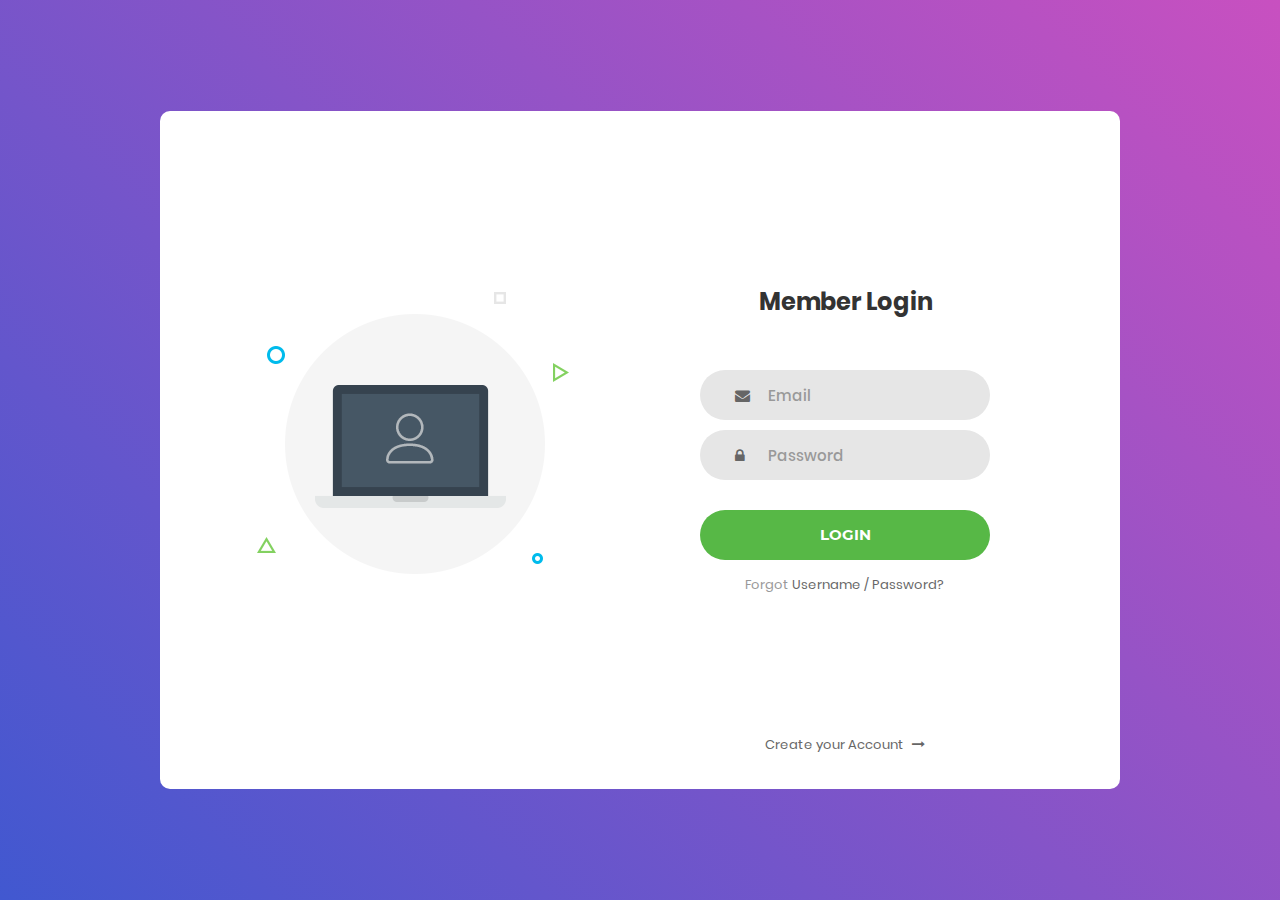
<file: loginform/index.html>
<!DOCTYPE html>
<html lang="en">
<head>
	<title>Login V1</title>
	<meta charset="UTF-8">
	<meta name="viewport" content="width=device-width, initial-scale=1">
	
	<link rel="icon" type="image/png" href="images/icons/favicon.ico"/>

	<link rel="stylesheet" type="text/css" href="vendor/bootstrap/css/bootstrap.min.css">

	<link rel="stylesheet" type="text/css" href="fonts/font-awesome-4.7.0/css/font-awesome.min.css">

	<link rel="stylesheet" type="text/css" href="vendor/animate/animate.css">

	<link rel="stylesheet" type="text/css" href="vendor/css-hamburgers/hamburgers.min.css">

	<link rel="stylesheet" type="text/css" href="vendor/select2/select2.min.css">

	<link rel="stylesheet" type="text/css" href="css/util.css">
	<link rel="stylesheet" type="text/css" href="css/main.css">
</head>
<body>
	
	<div class="limiter">
		<div class="container-login100">
			<div class="wrap-login100">
				<div class="login100-pic js-tilt" data-tilt>
					<img src="images/img-01.png" alt="IMG">
				</div>

				<form class="login100-form validate-form">
					<span class="login100-form-title">
						Member Login
					</span>

					<div class="wrap-input100 validate-input" data-validate = "Valid email is required: ex@abc.xyz">
						<input class="input100" type="text" name="email" placeholder="Email">
						<!-- <span class="focus-input100"></span> -->
						<span class="symbol-input100">
							<i class="fa fa-envelope" aria-hidden="true"></i>
						</span>
					</div>

					<div class="wrap-input100 validate-input" data-validate = "Password is required">
						<input class="input100" type="password" name="pass" placeholder="Password">
						<!-- <span class="focus-input100"></span> -->
						<span class="symbol-input100">
							<i class="fa fa-lock" aria-hidden="true"></i>
						</span>
					</div>
					
					<div class="container-login100-form-btn">
						<button class="login100-form-btn">
							Login
						</button>
					</div>

					<div class="text-center p-t-12">
						<span class="txt1">
							Forgot
						</span>
						<a class="txt2" href="#">
							Username / Password?
						</a>
					</div>

					<div class="text-center p-t-136">
						<a class="txt2" href="#">
							Create your Account
							<i class="fa fa-long-arrow-right m-l-5" aria-hidden="true"></i>
						</a>
					</div>
				</form>
			</div>
		</div>
	</div>
	
	

	
	
	<script src="vendor/jquery/jquery-3.2.1.min.js"></script>

	<script src="vendor/bootstrap/js/popper.js"></script>
	<script src="vendor/bootstrap/js/bootstrap.min.js"></script>

	<script src="vendor/select2/select2.min.js"></script>

	<script src="vendor/tilt/tilt.jquery.min.js"></script>
	<script >
		$('.js-tilt').tilt({
			scale: 1.1
		})
	</script>

	<script src="js/main.js"></script>

</body>
</html>
</file>
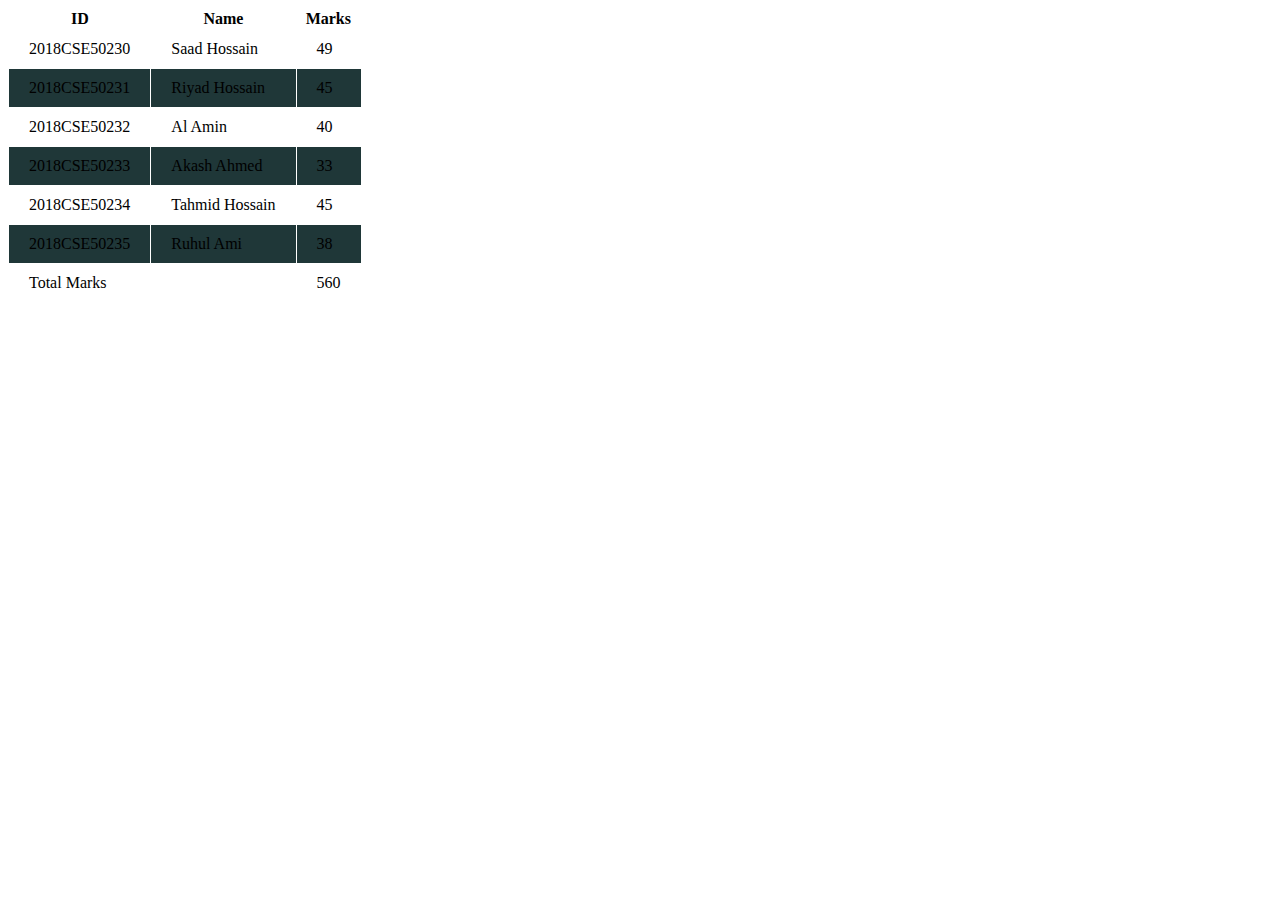
<file: practice/index.html>
<!DOCTYPE html>
<html>
<head>
    <meta charset="UTF-8">
    <title>This is Tonu's 3rd Class</title>

    <style>
        table, td, tr{
            border:solid 1px #fff;
            border-collapse: collapse;
            padding:10px 20px;
        }
        tr:nth-child(even){
            background-color:#1F3738;
        }
    </style>
</head>
<body>
    <table>
        <thead>
            <tr>
                <th>ID</th>
                <th>Name</th>
                <th>Marks</th>
            </tr>
        </thead>
        <tr>
            <td>2018CSE50230</td>
            <td>Saad Hossain</td>
            <td>49</td>
        </tr>
        <tr>
            <td>2018CSE50231</td>
            <td>Riyad Hossain</td>
            <td>45</td>
        </tr>
        <tr>
            <td>2018CSE50232</td>
            <td>Al Amin</td>
            <td>40</td>
        </tr>
        <tr>
            <td>2018CSE50233</td>
            <td>Akash Ahmed</td>
            <td>33</td>
        </tr>
        <tr>
            <td>2018CSE50234</td>
            <td>Tahmid Hossain</td>
            <td>45</td>
        </tr>
        <tr>
            <td>2018CSE50235</td>
            <td>Ruhul Ami</td>
            <td>38</td>
        </tr>
        <tfoot>
            <tr>
                <td colspan="2">Total Marks</td>
                <td>560</td>
            </tr>
        </tfoot>

    </table>




<!-------
<p>Lorem ipsum dolor sit amet consectetur adipisicing elit. Dicta, voluptate. <del color="red">Autem molestias atque ipsam assumenda excepturi quasi</del>, <mark>beatae itaque, quisquam corporis </mark> consequatur libero porro ipsum sapiente architecto vel voluptate?</p><br>

<marquee>We Love Jisoo, I am Tonu.. My Pyara Husband Saad Hossain agreed to take adopt Jisoo.Lorem ipsum dolor sit amet consectetur adipisicing elit. Dicta, voluptate.</marquee>



<h1>I got a New Cat</h1>
<p>We Adopt a new pet which is cat. We Decided to call her <abbr title="A Name from Black Pink"><strong>'Jisoo'</strong></abbr>.</p>
<a href="https://www.britannica.com/animal/cat" target="_blank"><img src="img/jisoo.jpg" height="400" width="800" alt="Jisoo Sleeping"/></a><br><br>

<a href="https://www.britannica.com/animal/cat"><button>Open the Page</button></a>

----->


</body>
</html>
</file>
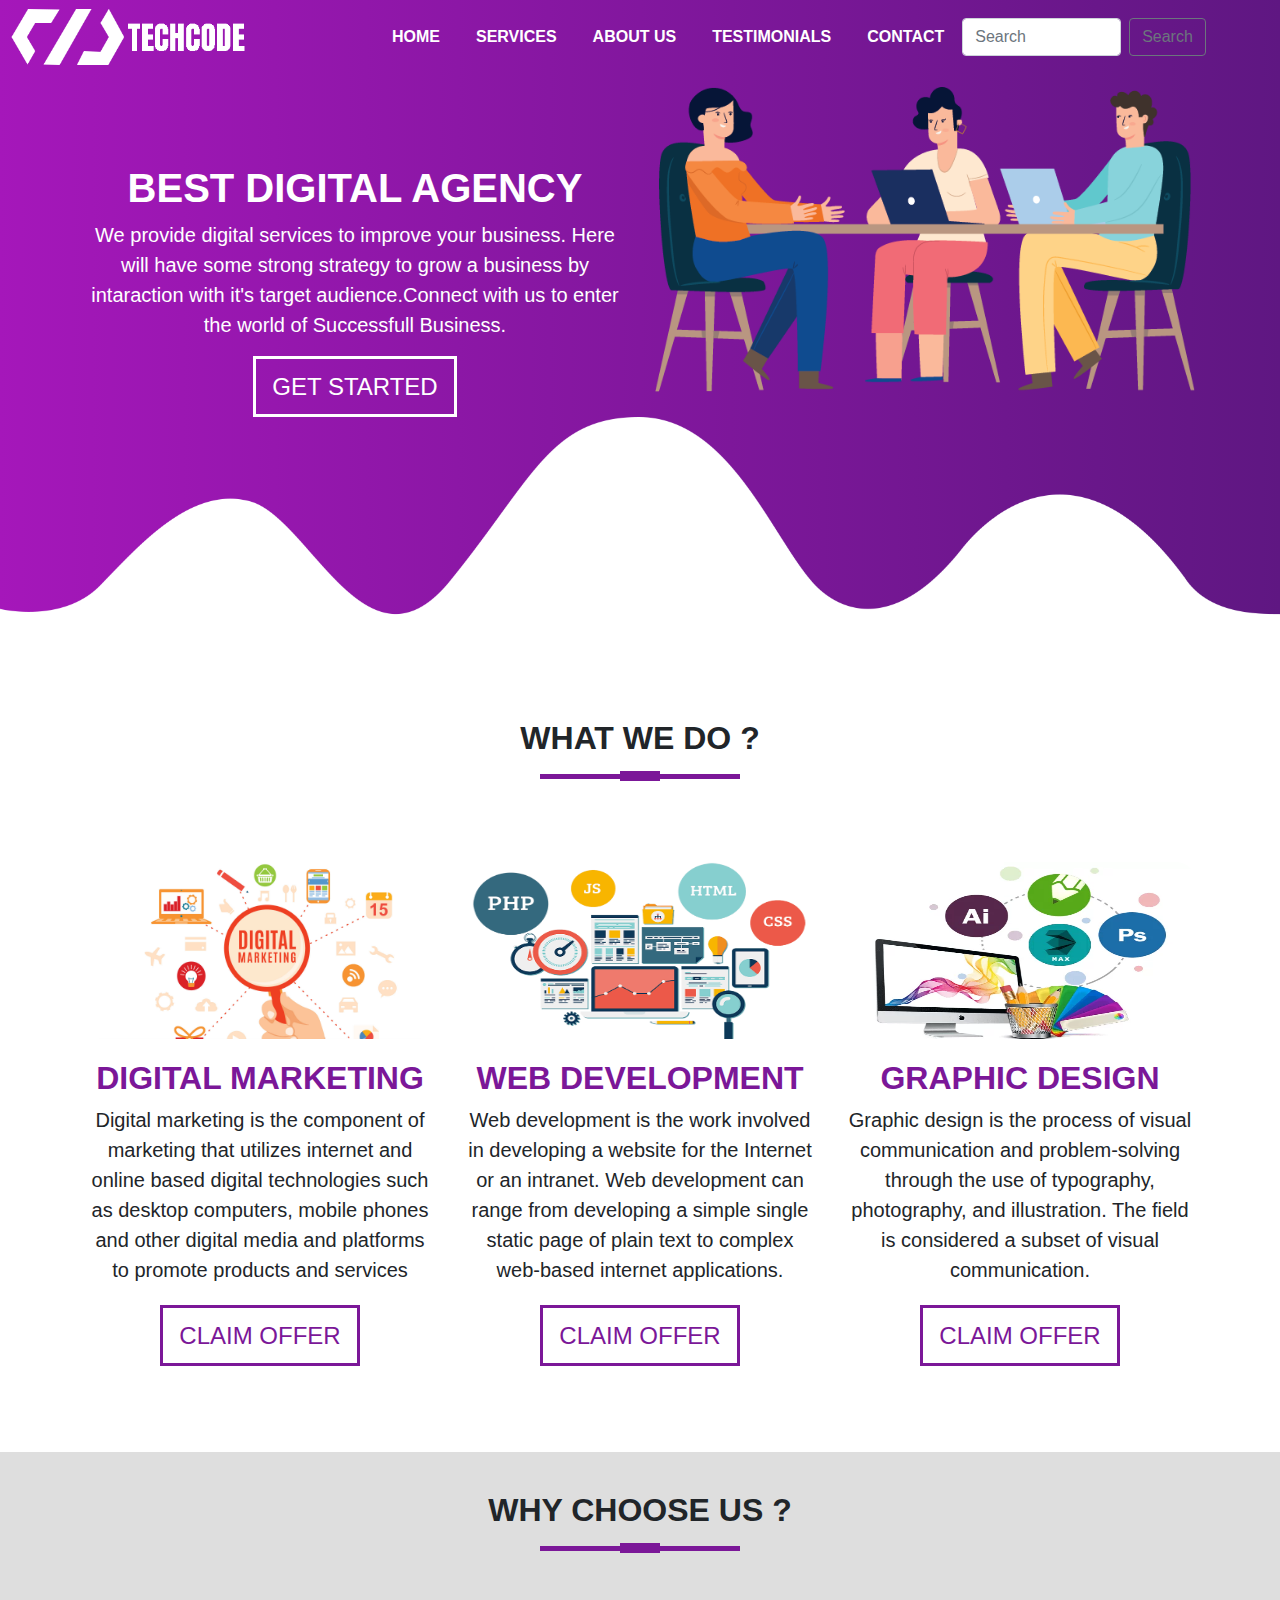
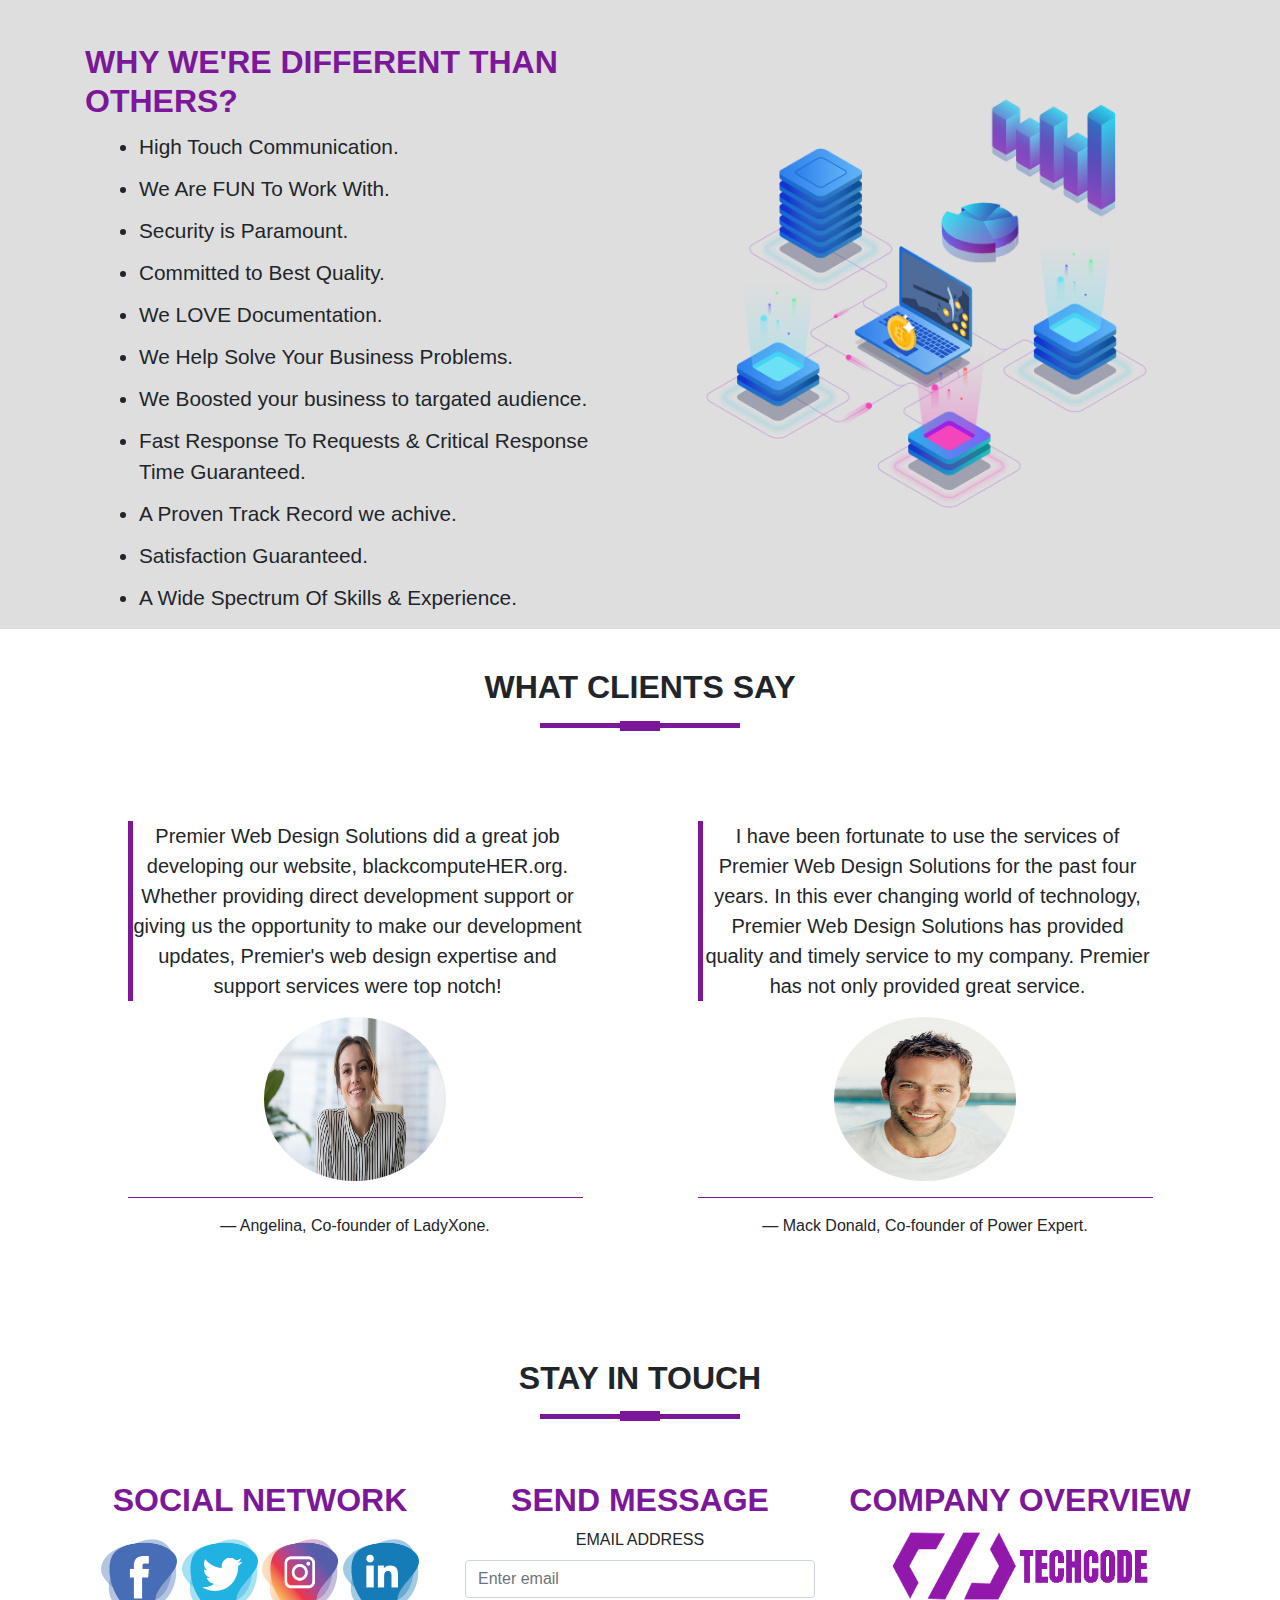
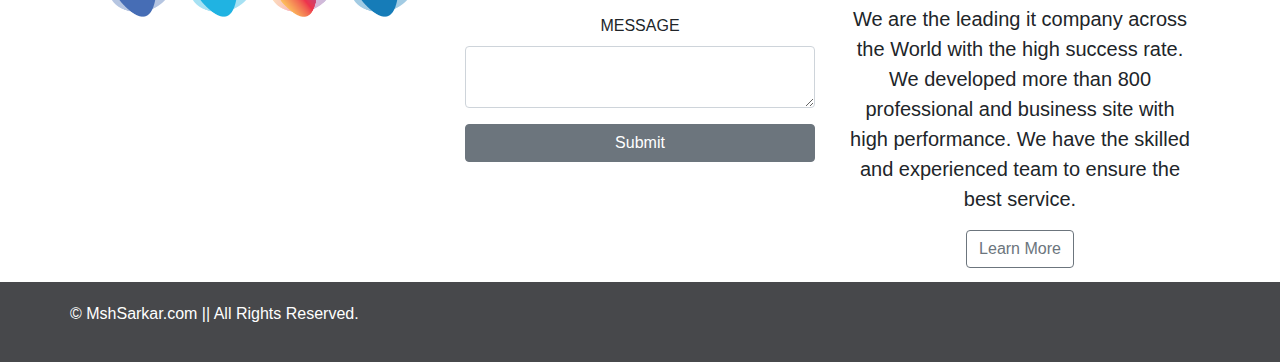
<file: Practice/#1 Agency/TechCode/index.html>
<!DOCTYPE html>
<html lang="en">
<head>
    <meta charset="UTF-8">
    <title>TechCode Your Digital Marketing Manager.</title>
    <meta name="viewport" content="width=device-width" initial-scale=1>
    <link rel="stylesheet" href="css/bootstrap.min.css">
    <link rel="stylesheet" href="css/style.css">
</head>
<body>
<!--------------Start Navbar------------->
<div class="container">
    <div class="row">
        <nav class="navbar navbar-expand-md navbar-light fixed-top">
            <a class="navbar-brand" href="#"><img src="img/logo.png" alt="brand-logo" class="nav-logo"></a>
            <button class="navbar-toggler" type="button" data-toggle="collapse" data-target="#navbarSupportedContent" aria-controls="navbarSupportedContent" aria-expanded="false" aria-label="Toggle navigation">
                <span class="fas fa-bars"></span>
            </button>

            <div class="collapse navbar-collapse" id="navbarSupportedContent">
                <ul class="navbar-nav ml-auto">
                    <li class="nav-item">
                        <a class="nav-link" href="#">Home <span class="sr-only">(current)</span></a>
                    </li>
                    <li class="nav-item">
                        <a class="nav-link" href="#">Services</a>
                    </li>
                    <li class="nav-item">
                        <a class="nav-link" href="#">About Us</a>
                    </li>
                    <li class="nav-item">
                        <a class="nav-link" href="#">Testimonials</a>
                    </li>
                    <li class="nav-item">
                        <a class="nav-link" href="#">Contact</a>
                    </li>
                </ul>
                <form class="form-inline my-2 my-lg-0">
                    <input class="form-control mr-sm-2" type="search" placeholder="Search" aria-label="Search">
                    <button class="btn btn-outline-secondary my-2 my-sm-0" type="submit">Search</button>
                </form>
            </div>
        </nav>
    </div>
</div>
<!-----------------End Navbar------------------>
      
<!------------------Start Banner Section---------->  
<div id="banner-secton">
    <div class="container">
        <div class="row">
            <div class="col-md-6 text-center banner-left">
                <h1>Best Digital Agency</h1>
                <p class="lead">We provide digital services to improve your business. Here will have some strong strategy to grow a business by intaraction with it's target audience.Connect with us to enter the world of Successfull Business.</p>
                <a href="" class="btn btn-outline-secondary btn-lg">Get Started</a>
            </div>
            <div class="col-md-6 banner_right">
                <img src="img/team.png" alt="" class="img-fluid">
            </div>
        </div>
        <!---------- Wave image------------>
    </div>
    <img src="img/wave01.png" alt="wave-img-bg" class="wave-img">
</div>
<!------------------End Banner Section---------->    
       
<!------------------------ Start Services--------------------->

<div id="services">
    <div class="container text-center">
        <div class="row text-center">
            <h2 class="tittle">What we Do ?</h1>
        </div>
        <div class="row">
            <div class="col-md-4 text-center services">
                <img src="img/digital-marketing.jpg" alt="" class="img-fluid">
                <h3>Digital Marketing</h1>
                <p class="lead">
                    Digital marketing is the component of marketing that utilizes internet and online based digital technologies such as desktop computers, mobile phones and other digital media and platforms to promote products and services
                </p>
                <a href="#" class="btn btn-outline-secondary btn-lg">Claim Offer</a>
            </div>
            
            <div class="col-md-4 text-center services">
                <img src="img/webdevelopment.png" alt="" class="img-fluid">
                <h3>Web Development</h1>
                <p class="lead">
                    Web development is the work involved in developing a website for the Internet or an intranet. Web development can range from developing a simple single static page of plain text to complex web-based internet applications.
                </p>
                <a href="#" class="btn btn-outline-secondary btn-lg">Claim Offer</a>
            </div>
            
            <div class="col-md-4 text-center services">
                <img src="img/graphic.jpg" alt="" class="img-fluid">
                <h3>Graphic Design</h1>
                <p class="lead">
                    Graphic design is the process of visual communication and problem-solving through the use of typography, photography, and illustration. The field is considered a subset of visual communication.
                </p>
                <a href="#" class="btn btn-outline-secondary btn-lg">Claim Offer</a>
            </div>
        </div>
    </div>
</div>        
<!------------------------ End Services--------------------->
 
<!-----------------------Start About Us Section----------------------------->   <div id="aboutus">
    <div class="container">
        <div class="row text-center">
           <h2 class="tittle">why choose us ?</h1>
            
        </div>
        <div class="row">
            <div class="col-md-6 aboutus-left">
                <h3>Why We're Different Than others?</h3>
                <ul>
                    <li>High Touch Communication.</li>
                    <li>We Are FUN To Work With.</li>
                    <li>Security is Paramount.</li>
                    <li>Committed to Best Quality.</li>
                    <li>We LOVE Documentation.</li>
                    <li>We Help Solve Your Business Problems.</li>
                    <li>We Boosted your business to targated audience.</li>
                    <li>Fast Response To Requests & Critical Response Time Guaranteed.</li>
                    <li>A Proven Track Record we achive.</li>
                    <li>Satisfaction Guaranteed.</li>
                    <li>A Wide Spectrum Of Skills & Experience.</li>
                </ul>
            </div>
            <div class="col-md-6">
                <img src="img/network.png" alt="computer-network" class="img-fluid">
            </div>
        </div>
    </div>
</div>  
<!-----------------------End About Us Section-----------------------------> 

                                    
<!-----------------------start testimonials Section-------------------------->   <div id="testimonials">
    <div class="container">
        <div class="row text-center">
            <h2 class="tittle">What Clients Say</h2>
        </div>
        <div class="row justify-content-center">
          <div class="col-md-5 clients text-center">
              <p class="lead">
                  Premier Web Design Solutions did a great job developing our website, blackcomputeHER.org. Whether providing direct development support or giving us the opportunity to make our development updates, Premier's web design expertise and support services were top notch!
              </p>
              <img src="img/clients01.jpg" alt="clients-img" class="img-fluid">
              <hr class="clients-hr">
              &#8212; Angelina, Co-founder of  LadyXone.
          </div>
          
          <div class="col-md-5 clients text-center">
              <p class="lead">
                  I have been fortunate to use the services of Premier Web Design Solutions for the past four years. In this ever changing world of technology, Premier Web Design Solutions has provided quality and timely service to my company. Premier has not only provided great service.
              </p>
              <img src="img/clients02.jpg" alt="clients-img" class="img-fluid">
              <hr class="clients-hr">
              &#8212; Mack Donald, Co-founder of Power Expert.
          </div> 
          
        </div>
    </div>
</div>               
<!-----------------------End testimonial Section----------------------------->  
<!----------------------- Start Contact Section----------------------------->  
<div id="contact">
    <div class="container contact">
        <div class="row text-center">
            <h2 class="tittle"> Stay in Touch</h2>
        </div>
        <div class="row">
          <div class="col-md-4 text-center">
              <h3>Social Network</h3>
              <div class="row social_icon">
                  <ul>
                      <li><a href="#"><img src="img/fb.png" alt="social_fb"></a></li>
                      <li><a href="#"><img src="img/twitter.png" alt="social_twt"></a></li>
                      <li><a href="#"><img src="img/instagram.png" alt="social_insta"></a></li>
                      <li><a href="#"><img src="img/linkedin.png" alt="social_link"></a></li>
                  </ul>
              </div>
          </div>
          <div class="col-md-4 text-center">
              <h3>Send Message</h3>
              <form action="" method="post" enctype="multipart/form-data">
                  <div class="form-group">
                      <label for="exampleInputEmail1">Email address</label>
                      <input type="email" class="form-control form-block" id="exampleInputEmail1" aria-describedby="emailHelp" placeholder="Enter email">
                  </div>
                  <div class="form-group">
                      <label for="exampleFormControlTextarea1">Message</label>
                      <textarea class="form-control form-block" id="exampleFormControlTextarea1" rows="2"></textarea>
                  </div>
                  <button type="submit" class="btn btn-secondary btn-block">Submit</button>
              </form>
          </div> 
          
          <div class="col-md-4 text-center company">
              <h3 class="text-center">Company Overview</h3>
              <img src="img/logo%20purple.png" alt="footer_logo">
              <p class="lead">We are the leading it company across the World with the high success rate. We developed more than 800 professional and business site with high performance. We have the skilled and experienced team to ensure the best service.</p>
              <a href="#" class="btn btn-outline-secondary">Learn More</a>
          </div>
        </div>
    </div>
</div>

<!------------------- End Contact Section---------------------------> 

  
<!------------------- Start Footer Section--------------------------->  
<footer class="text-center">
    <div class="container">
        <div class="row text-center">
            <p class="text-center">&copy; MshSarkar.com || All Rights Reserved.</p>
        </div>
    </div>
</footer>

<!------------------- End Footer Section--------------------------->  
                 
             
                
                   
                      
<!-----------------Main Scripts-------------->

<script src="js/jquery.min.js"></script>

<script src="js/bootstrap.min.js"></script> 

<!------------------Font awesome script--------------------->                        
</body>
</html>
</file>
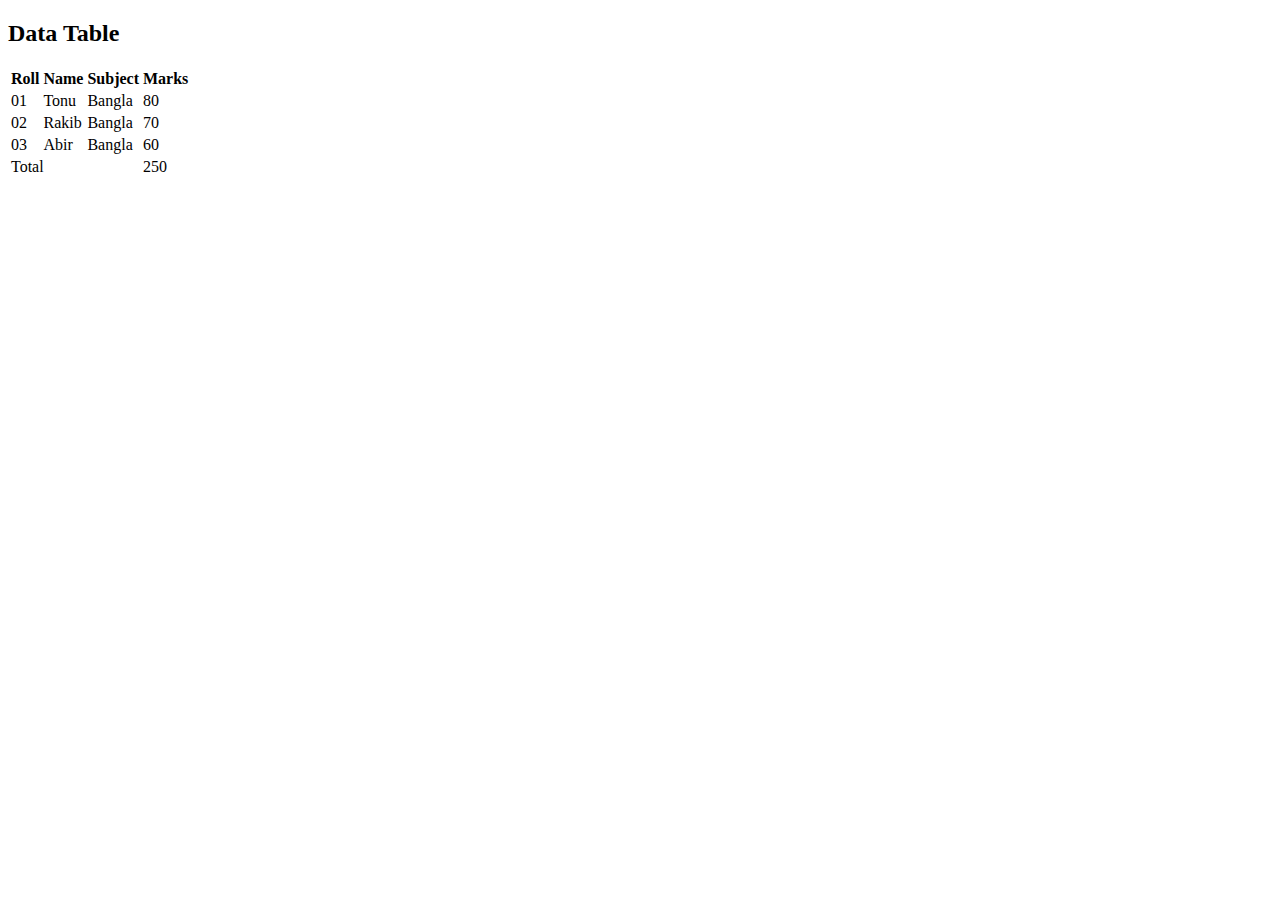
<file: practice/my table.html>
<!DOCTYPE html>
<html>
<head> 
    <meta charset="UTF-8">
    <title>My Table</title>
</head>
<body>
    <h2>Data Table</h2>
    <table>
        <thead>
            <tr>
                <th>Roll</th>
                <th>Name</th>
                <th>Subject</th>
                <th>Marks</th>

            </tr>
            </thead>
            <tr>
                <td>01</td>
                <td>Tonu</td>
                <td>Bangla</td>
                <td>80</td>
            </tr>
            <tr>
                <td>02</td>
                <td>Rakib</td>
                <td>Bangla</td>
                <td>70</td>
             </tr>
             <tr>
                <td>03</td>
                <td>Abir</td>
                <td>Bangla</td>
                <td>60</td>
             </tr>
             <tfoot>
                <tr>
                    <td colspan="3">Total</td>
                    <td>250</td>
                </tr>
             </tfoot>
    </table>



</body>


</html>
</file>
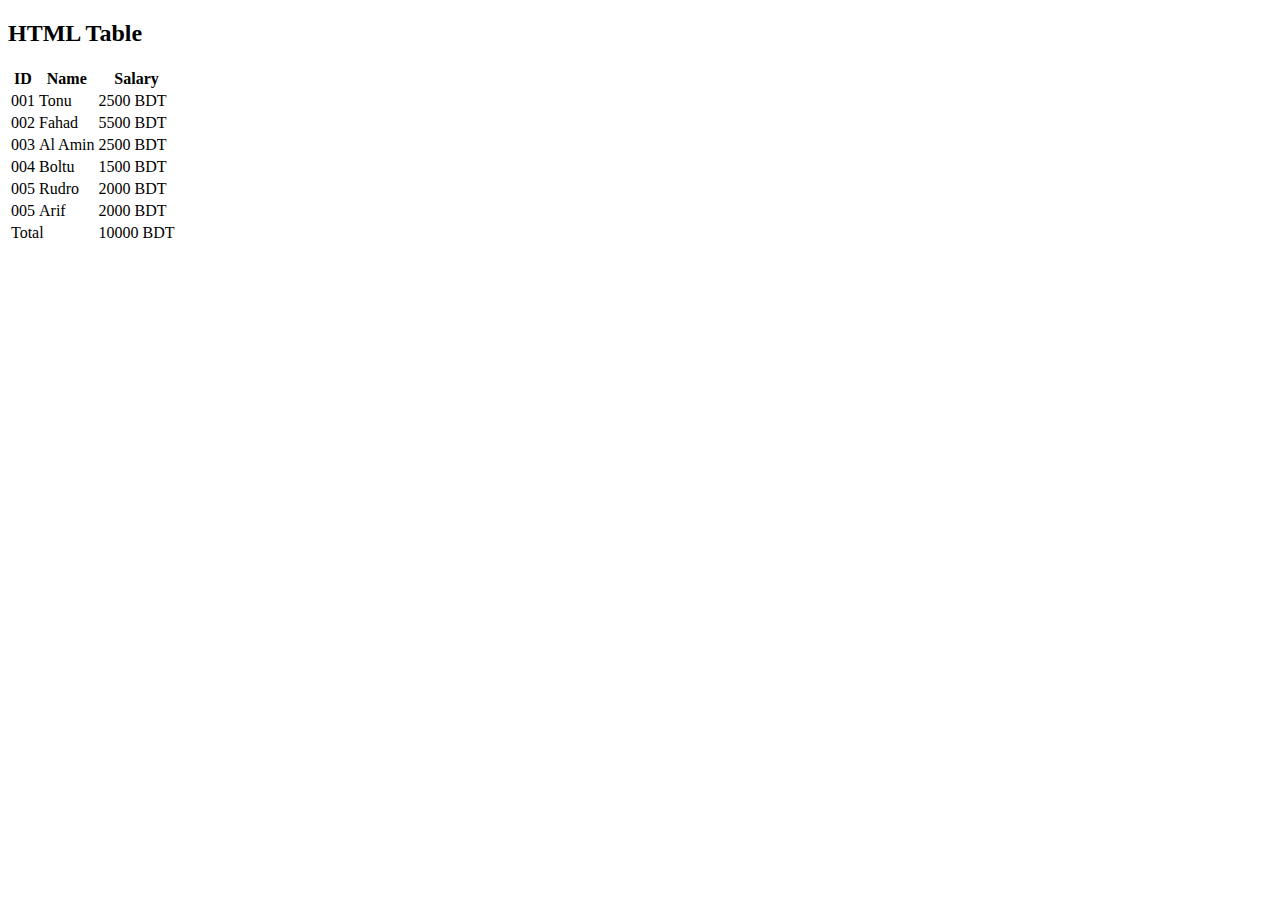
<file: practice/table.html>
<!DOCTYPE html>
<html lang="en-US">
<head>
    <meta charset="UTF-8">
    <title>Simple Table</title>
</head>
<body>
    <h2>HTML Table</h2>
    <table>
        <thead>
            <tr>
                <th>ID</th>
                <th>Name</th>
                <th>Salary</th>
            </tr>
        </thead>
        <tr>
            <td>001</td>
            <td>Tonu</td>
            <td>2500 BDT</td>
        </tr>
        <tr>
            <td>002</td>
            <td>Fahad</td>
            <td>5500 BDT</td>
        </tr>
        <tr>
            <td>003</td>
            <td>Al Amin</td>
            <td>2500 BDT</td>
        </tr>
        <tr>
            <td>004</td>
            <td>Boltu</td>
            <td>1500 BDT</td>
        </tr>
        <tr>
            <td>005</td>
            <td>Rudro</td>
            <td>2000 BDT</td>
        </tr>
        <tfoot>
            <tr>
                <td colspan="2">Total</td>
                <td>10000 BDT</td>
            </tr>
        </tfoot>
        <tr>
            <td>005</td>
            <td>Arif</td>
            <td>2000 BDT</td>
        </tr>
    </table>



</body>

</html>
</file>
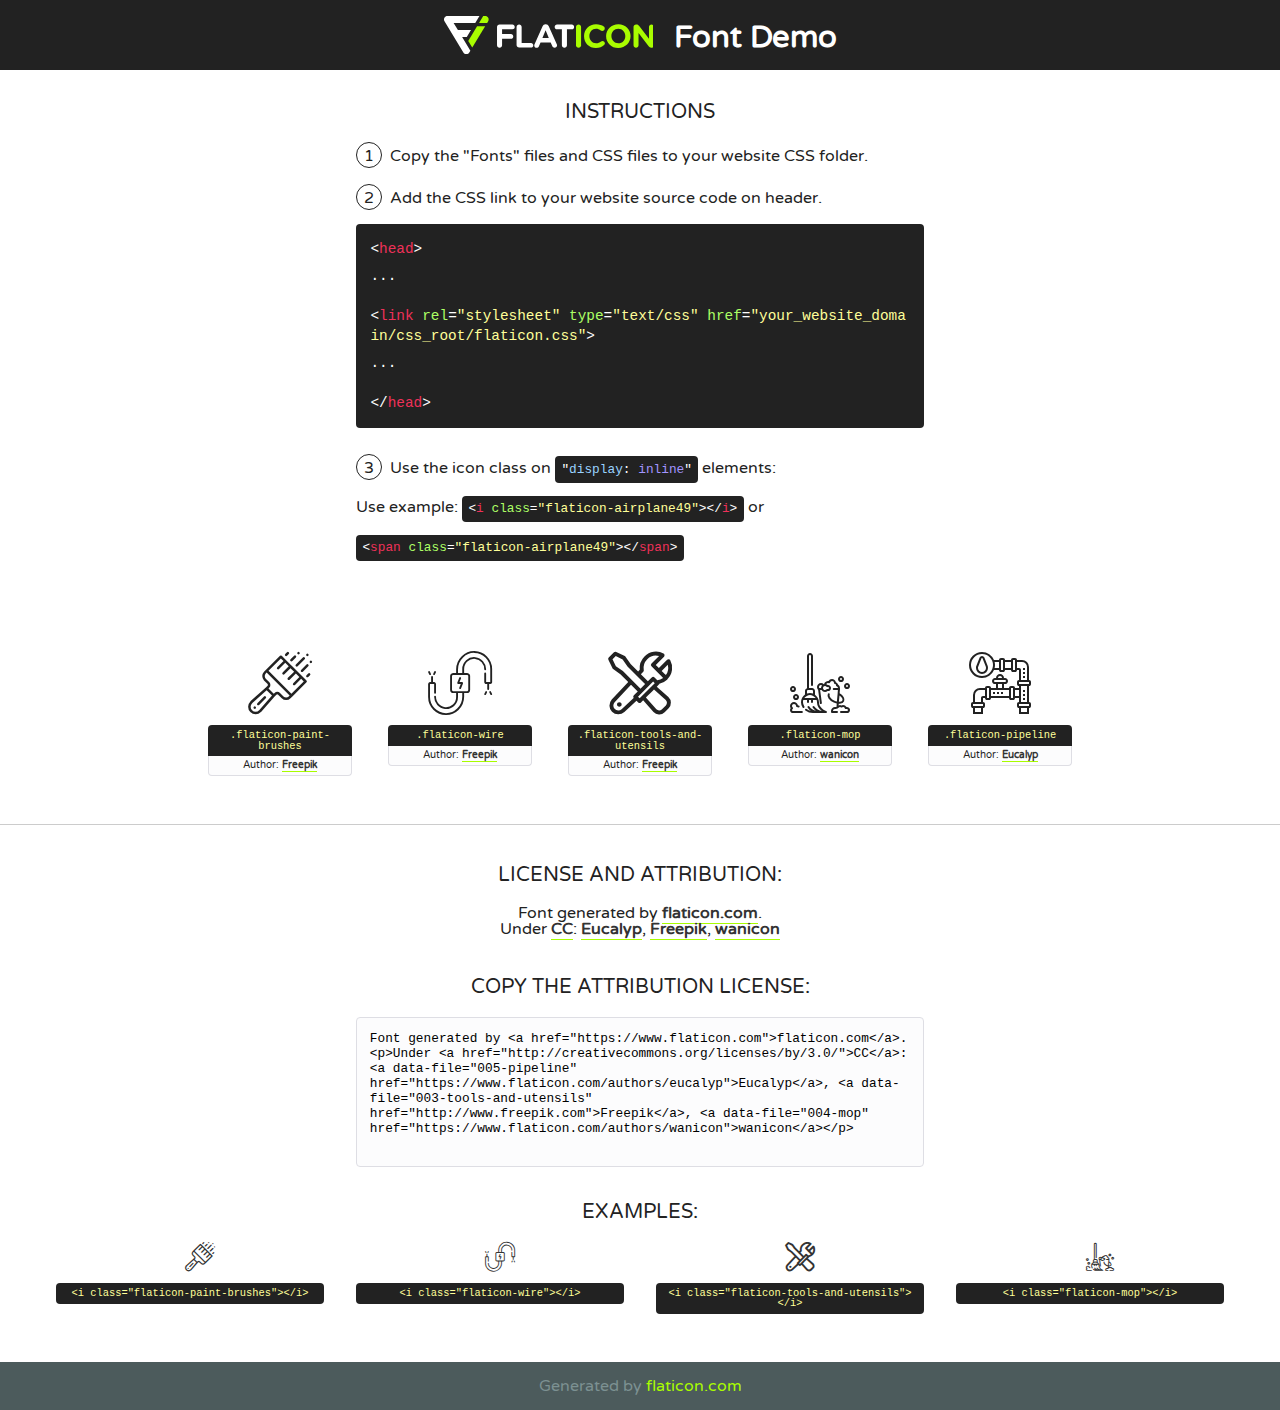
<file: Practice/#2 Business/fixit/icon/flaticon.html>
<!DOCTYPE html>
<!--
  Flaticon icon font: Flaticon
  Creation date: 01/11/2020 20:26
-->
<html>
<!DOCTYPE html>
<html>

<head>
    <title>Flaticon WebFont</title>
    <link href="http://fonts.googleapis.com/css?family=Varela+Round" rel="stylesheet" type="text/css" />
    <link rel="stylesheet" type="text/css" href="flaticon.css">
    <meta charset="UTF-8">
    <style>
    html, body, div, span, applet, object, iframe,
    h1, h2, h3, h4, h5, h6, p, blockquote, pre,
    a, abbr, acronym, address, big, cite, code,
    del, dfn, em, img, ins, kbd, q, s, samp,
    small, strike, strong, sub, sup, tt, var,
    b, u, i, center,
    dl, dt, dd, ol, ul, li,
    fieldset, form, label, legend,
    table, caption, tbody, tfoot, thead, tr, th, td,
    article, aside, canvas, details, embed, 
    figure, figcaption, footer, header, hgroup, 
    menu, nav, output, ruby, section, summary,
    time, mark, audio, video {
        margin: 0;
        padding: 0;
        border: 0;
        font-size: 100%;
        font: inherit;
        vertical-align: baseline;
    }
    /* HTML5 display-role reset for older browsers */
    article, aside, details, figcaption, figure, 
    footer, header, hgroup, menu, nav, section {
        display: block;
    }
    body {
        line-height: 1;
    }
    ol, ul {
        list-style: none;
    }
    blockquote, q {
        quotes: none;
    }
    blockquote:before, blockquote:after,
    q:before, q:after {
        content: '';
        content: none;
    }
    table {
        border-collapse: collapse;
        border-spacing: 0;
    }
    body {
        font-family: 'Varela Round', Helvetica, Arial, sans-serif;
        font-size: 16px;
        color: #222;
    }
    a {
        color: #333;
        border-bottom: 1px solid #a9fd00;
        font-weight: bold;
        text-decoration: none;
    }
    * {
        -moz-box-sizing: border-box;
        -webkit-box-sizing: border-box;
        box-sizing: border-box;
        margin: 0;
        padding: 0;
    }
    [class^="flaticon-"]:before, [class*=" flaticon-"]:before, [class^="flaticon-"]:after, [class*=" flaticon-"]:after {
        font-family: Flaticon;
        font-size: 30px;
        font-style: normal;
        margin-left: 20px;
        color: #333;
    }
    .wrapper {
        max-width: 600px;
        margin: auto;
        padding: 0 1em;
    }
    .title {
        font-size: 1.25em;
        text-align: center;
        margin-bottom: 1em;
        text-transform: uppercase;
    }
    header {
        text-align: center;
        background-color: #222;
        color: #fff;
        padding: 1em;
    }
    header .logo {
        width: 210px;
        height: 38px;
        display: inline-block;
        vertical-align: middle;
        margin-right: 1em;
        border: none;
    }
    header strong {
        font-size: 1.95em;
        font-weight: bold;
        vertical-align: middle;
        margin-top: 5px;
        display: inline-block;
    }
    .demo {
        margin: 2em auto;
        line-height: 1.25em;
    }
    .demo ul li {
        margin-bottom: 1em;
    }
    .demo ul li .num {
        color: #222;
        border-radius: 20px;
        display: inline-block;
        width: 26px;
        padding: 3px;
        height: 26px;
        text-align: center;
        margin-right: 0.5em;
        border: 1px solid #222;
    }
    .demo ul li code {
        background-color: #222;
        border-radius: 4px;
        padding: 0.25em 0.5em;
        display: inline-block;
        color: #fff;
        font-family: Consolas,Monaco,Lucida Console,Liberation Mono,DejaVu Sans Mono,Bitstream Vera Sans Mono,Courier New, monospace;
        font-weight: lighter;
        margin-top: 1em;
        font-size: 0.8em;
        word-break: break-all;
    }
    .demo ul li code.big {
        padding: 1em;
        font-size: 0.9em;
    }
    .demo ul li code .red {
        color: #EF3159;
    }
    .demo ul li code .green {
        color: #ACFF65;
    }
    .demo ul li code .yellow {
        color: #FFFF99;
    }
    .demo ul li code .blue {
        color: #99D3FF;
    }
    .demo ul li code .purple {
        color: #A295FF;
    }
    .demo ul li code .dots {
        margin-top: 0.5em;
        display: block;
    }
    #glyphs {
        border-bottom: 1px solid #ccc;
        padding: 2em 0;
        text-align: center;
    }
    .glyph {
        display: inline-block;
        width: 9em;
        margin: 1em;
        text-align: center;
        vertical-align: top;
        background: #FFF;
    }
    .glyph .glyph-icon {
        padding: 10px;
        display: block;
        font-family:"Flaticon";
        font-size: 64px;
        line-height: 1;
    }
    .glyph .glyph-icon:before {
        font-size: 64px;
        color: #222;
        margin-left: 0;
    }
    .class-name {
        font-size: 0.65em;
        background-color: #222;
        color: #fff;
        border-radius: 4px 4px 0 0;
        padding: 0.5em;
        color: #FFFF99;
        font-family: Consolas,Monaco,Lucida Console,Liberation Mono,DejaVu Sans Mono,Bitstream Vera Sans Mono,Courier New, monospace;
    }
    .author-name {
        font-size: 0.6em;
        background-color: #fcfcfd;
        border: 1px solid #DEDEE4;
        border-top: 0;
        border-radius: 0 0 4px 4px;
        padding: 0.5em;
    }
    .class-name:last-child {
        font-size: 10px;
        color:#888;
    }
    .class-name:last-child a {
        font-size: 10px;
        color:#555;
    }
    .class-name:last-child a:hover {
        color:#a9fd00;
    }
    .glyph > input {
        display: block;
        width: 100px;
        margin: 5px auto;
        text-align: center;
        font-size: 12px;
        cursor: text;
    }
    .glyph > input.icon-input {
        font-family:"Flaticon";
        font-size: 16px;
        margin-bottom: 10px;
    }
    .attribution .title {
        margin-top: 2em;
    }
    .attribution textarea {
        background-color: #fcfcfd;
        padding: 1em;
        border: none;
        box-shadow: none;
        border: 1px solid #DEDEE4;
        border-radius: 4px;
        resize: none;
        width: 100%;
        height: 150px;
        font-size: 0.8em;
        font-family: Consolas,Monaco,Lucida Console,Liberation Mono,DejaVu Sans Mono,Bitstream Vera Sans Mono,Courier New, monospace;
        -webkit-appearance: none;
    }
    .iconsuse {
        margin: 2em auto;
        text-align: center;
        max-width: 1200px;
    }
    .iconsuse:after {
        content: '';
        display: table;
        clear: both;
    }
    .iconsuse .image {
        float: left;
        width: 25%;
        padding: 0 1em;
    }
    .iconsuse .image p {
        margin-bottom: 1em;
    }
    .iconsuse .image span {
        display: block;
        font-size: 0.65em;
        background-color: #222;
        color: #fff;
        border-radius: 4px;
        padding: 0.5em;
        color: #FFFF99;
        margin-top: 1em;
        font-family: Consolas,Monaco,Lucida Console,Liberation Mono,DejaVu Sans Mono,Bitstream Vera Sans Mono,Courier New, monospace;
    }
    #footer {
        text-align: center;
        background-color: #4C5B5C;
        color: #7c9192;
        padding: 1em;
    }
    #footer a {
        border: none;
        color: #a9fd00;
        font-weight: normal;
    }
    @media (max-width: 960px) {
        .iconsuse .image {
            width: 50%;
        }
    }
    @media (max-width: 560px) {
        .iconsuse .image {
            width: 100%;
        }
    }
    </style>
</head>

<body class="characters-off">

    <header>
        <a href="https://www.flaticon.com" target="_blank" class="logo">
            <svg version="1.1" xmlns="http://www.w3.org/2000/svg" xmlns:xlink="http://www.w3.org/1999/xlink" xmlns:a="http://ns.adobe.com/AdobeSVGViewerExtensions/3.0/" viewBox="0 0 560.875 102.036" enable-background="new 0 0 560.875 102.036" xml:space="preserve">
                <defs>
                </defs>
                <g>
                    <g class="letters">
                        <path fill="#ffffff" d="M141.596,29.675c0-3.777,2.985-6.767,6.764-6.767h34.438c3.426,0,6.15,2.728,6.15,6.15
                        c0,3.43-2.724,6.149-6.15,6.149h-27.674v13.091h23.719c3.429,0,6.151,2.724,6.151,6.15c0,3.43-2.723,6.149-6.151,6.149h-23.719
                        v17.574c0,3.773-2.986,6.761-6.764,6.761c-3.779,0-6.764-2.989-6.764-6.761V29.675z"></path>
                        <path fill="#ffffff" d="M193.844,29.149c0-3.781,2.985-6.767,6.764-6.767c3.776,0,6.763,2.985,6.763,6.767v42.957h25.039
                        c3.426,0,6.149,2.726,6.149,6.153c0,3.425-2.723,6.15-6.149,6.15h-31.802c-3.779,0-6.764-2.986-6.764-6.768V29.149z"></path>
                        <path fill="#ffffff" d="M241.891,75.71l21.438-48.407c1.492-3.341,4.215-5.357,7.906-5.357h0.792
                        c3.686,0,6.323,2.017,7.815,5.357l21.439,48.407c0.436,0.967,0.701,1.845,0.701,2.723c0,3.602-2.809,6.501-6.414,6.501
                        c-3.161,0-5.269-1.845-6.499-4.655l-4.132-9.661h-27.059l-4.301,10.102c-1.144,2.631-3.426,4.214-6.237,4.214
                        c-3.517,0-6.24-2.81-6.24-6.325C241.1,77.64,241.451,76.677,241.891,75.71z M279.932,58.666l-8.521-20.297l-8.526,20.297H279.932
                        z"></path>
                        <path fill="#ffffff" d="M314.864,35.387H301.86c-3.429,0-6.239-2.813-6.239-6.238c0-3.429,2.811-6.24,6.239-6.24h39.533
                        c3.426,0,6.237,2.811,6.237,6.24c0,3.425-2.811,6.238-6.237,6.238h-13.001v42.785c0,3.773-2.99,6.761-6.764,6.761
                        c-3.779,0-6.764-2.989-6.764-6.761V35.387z"></path>
                        <path fill="#A9FD00" d="M352.615,29.149c0-3.781,2.985-6.767,6.767-6.767c3.774,0,6.761,2.985,6.761,6.767v49.024
                        c0,3.773-2.987,6.761-6.761,6.761c-3.781,0-6.767-2.989-6.767-6.761V29.149z"></path>
                        <path fill="#A9FD00" d="M374.132,53.836v-0.179c0-17.481,13.178-31.801,32.065-31.801c9.22,0,15.459,2.458,20.557,6.238
                        c1.402,1.054,2.637,2.985,2.637,5.357c0,3.692-2.985,6.59-6.681,6.59c-1.845,0-3.071-0.702-4.044-1.319
                        c-3.776-2.813-7.729-4.393-12.562-4.393c-10.364,0-17.831,8.611-17.831,19.154v0.173c0,10.542,7.291,19.329,17.831,19.329
                        c5.715,0,9.492-1.756,13.359-4.834c1.049-0.874,2.458-1.491,4.039-1.491c3.429,0,6.325,2.813,6.325,6.236
                        c0,2.106-1.056,3.78-2.282,4.834c-5.539,4.834-12.036,7.733-21.878,7.733C387.572,85.464,374.132,71.493,374.132,53.836z"></path>
                        <path fill="#A9FD00" d="M433.009,53.836v-0.179c0-17.481,13.79-31.801,32.766-31.801c18.981,0,32.592,14.143,32.592,31.628v0.173
                        c0,17.483-13.785,31.807-32.769,31.807C446.625,85.464,433.009,71.32,433.009,53.836z M484.224,53.836v-0.179
                        c0-10.539-7.725-19.326-18.626-19.326c-10.893,0-18.449,8.611-18.449,19.154v0.173c0,10.542,7.73,19.329,18.626,19.329
                        C476.676,72.986,484.224,64.378,484.224,53.836z"></path>
                        <path fill="#A9FD00" d="M506.233,29.321c0-3.774,2.99-6.763,6.767-6.763h1.401c3.252,0,5.183,1.583,7.029,3.953l26.093,34.265
                        V29.059c0-3.692,2.99-6.677,6.681-6.677c3.683,0,6.671,2.985,6.671,6.677v48.934c0,3.78-2.987,6.765-6.764,6.765h-0.436
                        c-3.257,0-5.188-1.581-7.034-3.953l-27.056-35.492v32.944c0,3.687-2.985,6.676-6.678,6.676c-3.683,0-6.673-2.989-6.673-6.676
                        V29.321z"></path>
                    </g>
                    <g class="insignia">
                        <path fill="#ffffff" d="M48.372,56.137h12.517l11.156-18.537H37.186L25.688,18.539h57.825L94.668,0H9.271
                        C5.925,0,2.842,1.801,1.198,4.716c-1.644,2.907-1.593,6.482,0.134,9.343l50.38,83.501c1.678,2.781,4.689,4.476,7.938,4.476
                        c3.246,0,6.257-1.695,7.935-4.476l2.898-4.804L48.372,56.137z"></path>
                        <g class="i">
                            <path fill="#A9FD00" d="M93.575,18.539h0.031v0.004l21.652,0.004l2.705-4.488c1.727-2.861,1.778-6.436,0.133-9.343
                            C116.454,1.801,113.371,0,110.026,0h-5.294L93.575,18.539z"></path>
                            <polygon fill="#A9FD00" points="88.291,27.356 64.725,66.486 75.519,84.404 109.942,27.356"></polygon>
                        </g>
                    </g>
                </g>
            </svg>
        </a>
        <strong>Font Demo</strong>
    </header>


    <section class="demo wrapper">

        <p class="title">Instructions</p>

        <ul>
            <li>
                <span class="num">1</span>Copy the "Fonts" files and CSS files to your website CSS folder.
            </li>
            <li>
                <span class="num">2</span>Add the CSS link to your website source code on header.
                <code class="big">
                    &lt;<span class="red">head</span>&gt;
                    <br/><span class="dots">...</span>
                    <br/>&lt;<span class="red">link</span> <span class="green">rel</span>=<span class="yellow">"stylesheet"</span> <span class="green">type</span>=<span class="yellow">"text/css"</span> <span class="green">href</span>=<span class="yellow">"your_website_domain/css_root/flaticon.css"</span>&gt;
                    <br/><span class="dots">...</span>
                    <br/>&lt;/<span class="red">head</span>&gt;
                </code>
            </li>

            <li>
                <p>
                    <span class="num">3</span>Use the icon class on <code>"<span class="blue">display</span>:<span class="purple"> inline</span>"</code> elements:
                    <br />
                    Use example: <code>&lt;<span class="red">i</span> <span class="green">class</span>=<span class="yellow">&quot;flaticon-airplane49&quot;</span>&gt;&lt;/<span class="red">i</span>&gt;</code> or <code>&lt;<span class="red">span</span> <span class="green">class</span>=<span class="yellow">&quot;flaticon-airplane49&quot;</span>&gt;&lt;/<span class="red">span</span>&gt;</code>
            </li>
        </ul>

    </section>




   <section id="glyphs">          
    
      
        <div class="glyph"><div class="glyph-icon flaticon-paint-brushes"></div>
            <div class="class-name">.flaticon-paint-brushes</div>
            <div class="author-name">Author: <a data-file="001-paint-brushes" href="http://www.freepik.com">Freepik</a> </div> 
        </div>        
        
        <div class="glyph"><div class="glyph-icon flaticon-wire"></div>
            <div class="class-name">.flaticon-wire</div>
            <div class="author-name">Author: <a data-file="002-wire" href="http://www.freepik.com">Freepik</a> </div> 
        </div>        
        
        <div class="glyph"><div class="glyph-icon flaticon-tools-and-utensils"></div>
            <div class="class-name">.flaticon-tools-and-utensils</div>
            <div class="author-name">Author: <a data-file="003-tools-and-utensils" href="http://www.freepik.com">Freepik</a> </div> 
        </div>        
        
        <div class="glyph"><div class="glyph-icon flaticon-mop"></div>
            <div class="class-name">.flaticon-mop</div>
            <div class="author-name">Author: <a data-file="004-mop" href="https://www.flaticon.com/authors/wanicon">wanicon</a> </div> 
        </div>        
        
        <div class="glyph"><div class="glyph-icon flaticon-pipeline"></div>
            <div class="class-name">.flaticon-pipeline</div>
            <div class="author-name">Author: <a data-file="005-pipeline" href="https://www.flaticon.com/authors/eucalyp">Eucalyp</a> </div> 
        </div>        
        

    </section>



    <section class="attribution wrapper"   style="text-align:center;">

      <div class="title">License and attribution:</div><div class="attrDiv">Font generated by <a href="https://www.flaticon.com">flaticon.com</a>. <div><p>Under <a href="http://creativecommons.org/licenses/by/3.0/">CC</a>: <a data-file="005-pipeline" href="https://www.flaticon.com/authors/eucalyp">Eucalyp</a>, <a data-file="003-tools-and-utensils" href="http://www.freepik.com">Freepik</a>, <a data-file="004-mop" href="https://www.flaticon.com/authors/wanicon">wanicon</a></p>  </div>
      </div>
      <div class="title">Copy the Attribution License:</div>

    <textarea onclick="this.focus();this.select();">Font generated by &lt;a href=&quot;https://www.flaticon.com&quot;&gt;flaticon.com&lt;/a&gt;. <p>Under <a href="http://creativecommons.org/licenses/by/3.0/">CC</a>: <a data-file="005-pipeline" href="https://www.flaticon.com/authors/eucalyp">Eucalyp</a>, <a data-file="003-tools-and-utensils" href="http://www.freepik.com">Freepik</a>, <a data-file="004-mop" href="https://www.flaticon.com/authors/wanicon">wanicon</a></p>  
     </textarea>

    </section>

    <section class="iconsuse">

          <div class="title">Examples:</div>            
             
            <div class="image">
                <p>
                    <i class="glyph-icon flaticon-paint-brushes"></i> 
                    <span>&lt;i class=&quot;flaticon-paint-brushes&quot;&gt;&lt;/i&gt;</span>
                </p>
            </div>
            
            <div class="image">
                <p>
                    <i class="glyph-icon flaticon-wire"></i> 
                    <span>&lt;i class=&quot;flaticon-wire&quot;&gt;&lt;/i&gt;</span>
                </p>
            </div>
            
            <div class="image">
                <p>
                    <i class="glyph-icon flaticon-tools-and-utensils"></i> 
                    <span>&lt;i class=&quot;flaticon-tools-and-utensils&quot;&gt;&lt;/i&gt;</span>
                </p>
            </div>
            
            <div class="image">
                <p>
                    <i class="glyph-icon flaticon-mop"></i> 
                    <span>&lt;i class=&quot;flaticon-mop&quot;&gt;&lt;/i&gt;</span>
                </p>
            </div>
                       
        </div>
                            
    </section>

<div id="footer">
    <div>Generated by <a href="https://www.flaticon.com">flaticon.com</a>
    </div>
</div>



</body>
</html>
</file>
<file: loginform/css/util.css>
/*[ FONT SIZE ]
///////////////////////////////////////////////////////////
*/
.fs-1 {font-size: 1px;}
.fs-2 {font-size: 2px;}
.fs-3 {font-size: 3px;}
.fs-4 {font-size: 4px;}
.fs-5 {font-size: 5px;}
.fs-6 {font-size: 6px;}
.fs-7 {font-size: 7px;}
.fs-8 {font-size: 8px;}
.fs-9 {font-size: 9px;}
.fs-10 {font-size: 10px;}
.fs-11 {font-size: 11px;}
.fs-12 {font-size: 12px;}
.fs-13 {font-size: 13px;}
.fs-14 {font-size: 14px;}
.fs-15 {font-size: 15px;}
.fs-16 {font-size: 16px;}
.fs-17 {font-size: 17px;}
.fs-18 {font-size: 18px;}
.fs-19 {font-size: 19px;}
.fs-20 {font-size: 20px;}
.fs-21 {font-size: 21px;}
.fs-22 {font-size: 22px;}
.fs-23 {font-size: 23px;}
.fs-24 {font-size: 24px;}
.fs-25 {font-size: 25px;}
.fs-26 {font-size: 26px;}
.fs-27 {font-size: 27px;}
.fs-28 {font-size: 28px;}
.fs-29 {font-size: 29px;}
.fs-30 {font-size: 30px;}
.fs-31 {font-size: 31px;}
.fs-32 {font-size: 32px;}
.fs-33 {font-size: 33px;}
.fs-34 {font-size: 34px;}
.fs-35 {font-size: 35px;}
.fs-36 {font-size: 36px;}
.fs-37 {font-size: 37px;}
.fs-38 {font-size: 38px;}
.fs-39 {font-size: 39px;}
.fs-40 {font-size: 40px;}
.fs-41 {font-size: 41px;}
.fs-42 {font-size: 42px;}
.fs-43 {font-size: 43px;}
.fs-44 {font-size: 44px;}
.fs-45 {font-size: 45px;}
.fs-46 {font-size: 46px;}
.fs-47 {font-size: 47px;}
.fs-48 {font-size: 48px;}
.fs-49 {font-size: 49px;}
.fs-50 {font-size: 50px;}
.fs-51 {font-size: 51px;}
.fs-52 {font-size: 52px;}
.fs-53 {font-size: 53px;}
.fs-54 {font-size: 54px;}
.fs-55 {font-size: 55px;}
.fs-56 {font-size: 56px;}
.fs-57 {font-size: 57px;}
.fs-58 {font-size: 58px;}
.fs-59 {font-size: 59px;}
.fs-60 {font-size: 60px;}
.fs-61 {font-size: 61px;}
.fs-62 {font-size: 62px;}
.fs-63 {font-size: 63px;}
.fs-64 {font-size: 64px;}
.fs-65 {font-size: 65px;}
.fs-66 {font-size: 66px;}
.fs-67 {font-size: 67px;}
.fs-68 {font-size: 68px;}
.fs-69 {font-size: 69px;}
.fs-70 {font-size: 70px;}
.fs-71 {font-size: 71px;}
.fs-72 {font-size: 72px;}
.fs-73 {font-size: 73px;}
.fs-74 {font-size: 74px;}
.fs-75 {font-size: 75px;}
.fs-76 {font-size: 76px;}
.fs-77 {font-size: 77px;}
.fs-78 {font-size: 78px;}
.fs-79 {font-size: 79px;}
.fs-80 {font-size: 80px;}
.fs-81 {font-size: 81px;}
.fs-82 {font-size: 82px;}
.fs-83 {font-size: 83px;}
.fs-84 {font-size: 84px;}
.fs-85 {font-size: 85px;}
.fs-86 {font-size: 86px;}
.fs-87 {font-size: 87px;}
.fs-88 {font-size: 88px;}
.fs-89 {font-size: 89px;}
.fs-90 {font-size: 90px;}
.fs-91 {font-size: 91px;}
.fs-92 {font-size: 92px;}
.fs-93 {font-size: 93px;}
.fs-94 {font-size: 94px;}
.fs-95 {font-size: 95px;}
.fs-96 {font-size: 96px;}
.fs-97 {font-size: 97px;}
.fs-98 {font-size: 98px;}
.fs-99 {font-size: 99px;}
.fs-100 {font-size: 100px;}
.fs-101 {font-size: 101px;}
.fs-102 {font-size: 102px;}
.fs-103 {font-size: 103px;}
.fs-104 {font-size: 104px;}
.fs-105 {font-size: 105px;}
.fs-106 {font-size: 106px;}
.fs-107 {font-size: 107px;}
.fs-108 {font-size: 108px;}
.fs-109 {font-size: 109px;}
.fs-110 {font-size: 110px;}
.fs-111 {font-size: 111px;}
.fs-112 {font-size: 112px;}
.fs-113 {font-size: 113px;}
.fs-114 {font-size: 114px;}
.fs-115 {font-size: 115px;}
.fs-116 {font-size: 116px;}
.fs-117 {font-size: 117px;}
.fs-118 {font-size: 118px;}
.fs-119 {font-size: 119px;}
.fs-120 {font-size: 120px;}
.fs-121 {font-size: 121px;}
.fs-122 {font-size: 122px;}
.fs-123 {font-size: 123px;}
.fs-124 {font-size: 124px;}
.fs-125 {font-size: 125px;}
.fs-126 {font-size: 126px;}
.fs-127 {font-size: 127px;}
.fs-128 {font-size: 128px;}
.fs-129 {font-size: 129px;}
.fs-130 {font-size: 130px;}
.fs-131 {font-size: 131px;}
.fs-132 {font-size: 132px;}
.fs-133 {font-size: 133px;}
.fs-134 {font-size: 134px;}
.fs-135 {font-size: 135px;}
.fs-136 {font-size: 136px;}
.fs-137 {font-size: 137px;}
.fs-138 {font-size: 138px;}
.fs-139 {font-size: 139px;}
.fs-140 {font-size: 140px;}
.fs-141 {font-size: 141px;}
.fs-142 {font-size: 142px;}
.fs-143 {font-size: 143px;}
.fs-144 {font-size: 144px;}
.fs-145 {font-size: 145px;}
.fs-146 {font-size: 146px;}
.fs-147 {font-size: 147px;}
.fs-148 {font-size: 148px;}
.fs-149 {font-size: 149px;}
.fs-150 {font-size: 150px;}
.fs-151 {font-size: 151px;}
.fs-152 {font-size: 152px;}
.fs-153 {font-size: 153px;}
.fs-154 {font-size: 154px;}
.fs-155 {font-size: 155px;}
.fs-156 {font-size: 156px;}
.fs-157 {font-size: 157px;}
.fs-158 {font-size: 158px;}
.fs-159 {font-size: 159px;}
.fs-160 {font-size: 160px;}
.fs-161 {font-size: 161px;}
.fs-162 {font-size: 162px;}
.fs-163 {font-size: 163px;}
.fs-164 {font-size: 164px;}
.fs-165 {font-size: 165px;}
.fs-166 {font-size: 166px;}
.fs-167 {font-size: 167px;}
.fs-168 {font-size: 168px;}
.fs-169 {font-size: 169px;}
.fs-170 {font-size: 170px;}
.fs-171 {font-size: 171px;}
.fs-172 {font-size: 172px;}
.fs-173 {font-size: 173px;}
.fs-174 {font-size: 174px;}
.fs-175 {font-size: 175px;}
.fs-176 {font-size: 176px;}
.fs-177 {font-size: 177px;}
.fs-178 {font-size: 178px;}
.fs-179 {font-size: 179px;}
.fs-180 {font-size: 180px;}
.fs-181 {font-size: 181px;}
.fs-182 {font-size: 182px;}
.fs-183 {font-size: 183px;}
.fs-184 {font-size: 184px;}
.fs-185 {font-size: 185px;}
.fs-186 {font-size: 186px;}
.fs-187 {font-size: 187px;}
.fs-188 {font-size: 188px;}
.fs-189 {font-size: 189px;}
.fs-190 {font-size: 190px;}
.fs-191 {font-size: 191px;}
.fs-192 {font-size: 192px;}
.fs-193 {font-size: 193px;}
.fs-194 {font-size: 194px;}
.fs-195 {font-size: 195px;}
.fs-196 {font-size: 196px;}
.fs-197 {font-size: 197px;}
.fs-198 {font-size: 198px;}
.fs-199 {font-size: 199px;}
.fs-200 {font-size: 200px;}

/*[ PADDING ]
///////////////////////////////////////////////////////////
*/
.p-t-0 {padding-top: 0px;}
.p-t-1 {padding-top: 1px;}
.p-t-2 {padding-top: 2px;}
.p-t-3 {padding-top: 3px;}
.p-t-4 {padding-top: 4px;}
.p-t-5 {padding-top: 5px;}
.p-t-6 {padding-top: 6px;}
.p-t-7 {padding-top: 7px;}
.p-t-8 {padding-top: 8px;}
.p-t-9 {padding-top: 9px;}
.p-t-10 {padding-top: 10px;}
.p-t-11 {padding-top: 11px;}
.p-t-12 {padding-top: 12px;}
.p-t-13 {padding-top: 13px;}
.p-t-14 {padding-top: 14px;}
.p-t-15 {padding-top: 15px;}
.p-t-16 {padding-top: 16px;}
.p-t-17 {padding-top: 17px;}
.p-t-18 {padding-top: 18px;}
.p-t-19 {padding-top: 19px;}
.p-t-20 {padding-top: 20px;}
.p-t-21 {padding-top: 21px;}
.p-t-22 {padding-top: 22px;}
.p-t-23 {padding-top: 23px;}
.p-t-24 {padding-top: 24px;}
.p-t-25 {padding-top: 25px;}
.p-t-26 {padding-top: 26px;}
.p-t-27 {padding-top: 27px;}
.p-t-28 {padding-top: 28px;}
.p-t-29 {padding-top: 29px;}
.p-t-30 {padding-top: 30px;}
.p-t-31 {padding-top: 31px;}
.p-t-32 {padding-top: 32px;}
.p-t-33 {padding-top: 33px;}
.p-t-34 {padding-top: 34px;}
.p-t-35 {padding-top: 35px;}
.p-t-36 {padding-top: 36px;}
.p-t-37 {padding-top: 37px;}
.p-t-38 {padding-top: 38px;}
.p-t-39 {padding-top: 39px;}
.p-t-40 {padding-top: 40px;}
.p-t-41 {padding-top: 41px;}
.p-t-42 {padding-top: 42px;}
.p-t-43 {padding-top: 43px;}
.p-t-44 {padding-top: 44px;}
.p-t-45 {padding-top: 45px;}
.p-t-46 {padding-top: 46px;}
.p-t-47 {padding-top: 47px;}
.p-t-48 {padding-top: 48px;}
.p-t-49 {padding-top: 49px;}
.p-t-50 {padding-top: 50px;}
.p-t-51 {padding-top: 51px;}
.p-t-52 {padding-top: 52px;}
.p-t-53 {padding-top: 53px;}
.p-t-54 {padding-top: 54px;}
.p-t-55 {padding-top: 55px;}
.p-t-56 {padding-top: 56px;}
.p-t-57 {padding-top: 57px;}
.p-t-58 {padding-top: 58px;}
.p-t-59 {padding-top: 59px;}
.p-t-60 {padding-top: 60px;}
.p-t-61 {padding-top: 61px;}
.p-t-62 {padding-top: 62px;}
.p-t-63 {padding-top: 63px;}
.p-t-64 {padding-top: 64px;}
.p-t-65 {padding-top: 65px;}
.p-t-66 {padding-top: 66px;}
.p-t-67 {padding-top: 67px;}
.p-t-68 {padding-top: 68px;}
.p-t-69 {padding-top: 69px;}
.p-t-70 {padding-top: 70px;}
.p-t-71 {padding-top: 71px;}
.p-t-72 {padding-top: 72px;}
.p-t-73 {padding-top: 73px;}
.p-t-74 {padding-top: 74px;}
.p-t-75 {padding-top: 75px;}
.p-t-76 {padding-top: 76px;}
.p-t-77 {padding-top: 77px;}
.p-t-78 {padding-top: 78px;}
.p-t-79 {padding-top: 79px;}
.p-t-80 {padding-top: 80px;}
.p-t-81 {padding-top: 81px;}
.p-t-82 {padding-top: 82px;}
.p-t-83 {padding-top: 83px;}
.p-t-84 {padding-top: 84px;}
.p-t-85 {padding-top: 85px;}
.p-t-86 {padding-top: 86px;}
.p-t-87 {padding-top: 87px;}
.p-t-88 {padding-top: 88px;}
.p-t-89 {padding-top: 89px;}
.p-t-90 {padding-top: 90px;}
.p-t-91 {padding-top: 91px;}
.p-t-92 {padding-top: 92px;}
.p-t-93 {padding-top: 93px;}
.p-t-94 {padding-top: 94px;}
.p-t-95 {padding-top: 95px;}
.p-t-96 {padding-top: 96px;}
.p-t-97 {padding-top: 97px;}
.p-t-98 {padding-top: 98px;}
.p-t-99 {padding-top: 99px;}
.p-t-100 {padding-top: 100px;}
.p-t-101 {padding-top: 101px;}
.p-t-102 {padding-top: 102px;}
.p-t-103 {padding-top: 103px;}
.p-t-104 {padding-top: 104px;}
.p-t-105 {padding-top: 105px;}
.p-t-106 {padding-top: 106px;}
.p-t-107 {padding-top: 107px;}
.p-t-108 {padding-top: 108px;}
.p-t-109 {padding-top: 109px;}
.p-t-110 {padding-top: 110px;}
.p-t-111 {padding-top: 111px;}
.p-t-112 {padding-top: 112px;}
.p-t-113 {padding-top: 113px;}
.p-t-114 {padding-top: 114px;}
.p-t-115 {padding-top: 115px;}
.p-t-116 {padding-top: 116px;}
.p-t-117 {padding-top: 117px;}
.p-t-118 {padding-top: 118px;}
.p-t-119 {padding-top: 119px;}
.p-t-120 {padding-top: 120px;}
.p-t-121 {padding-top: 121px;}
.p-t-122 {padding-top: 122px;}
.p-t-123 {padding-top: 123px;}
.p-t-124 {padding-top: 124px;}
.p-t-125 {padding-top: 125px;}
.p-t-126 {padding-top: 126px;}
.p-t-127 {padding-top: 127px;}
.p-t-128 {padding-top: 128px;}
.p-t-129 {padding-top: 129px;}
.p-t-130 {padding-top: 130px;}
.p-t-131 {padding-top: 131px;}
.p-t-132 {padding-top: 132px;}
.p-t-133 {padding-top: 133px;}
.p-t-134 {padding-top: 134px;}
.p-t-135 {padding-top: 135px;}
.p-t-136 {padding-top: 136px;}
.p-t-137 {padding-top: 137px;}
.p-t-138 {padding-top: 138px;}
.p-t-139 {padding-top: 139px;}
.p-t-140 {padding-top: 140px;}
.p-t-141 {padding-top: 141px;}
.p-t-142 {padding-top: 142px;}
.p-t-143 {padding-top: 143px;}
.p-t-144 {padding-top: 144px;}
.p-t-145 {padding-top: 145px;}
.p-t-146 {padding-top: 146px;}
.p-t-147 {padding-top: 147px;}
.p-t-148 {padding-top: 148px;}
.p-t-149 {padding-top: 149px;}
.p-t-150 {padding-top: 150px;}
.p-t-151 {padding-top: 151px;}
.p-t-152 {padding-top: 152px;}
.p-t-153 {padding-top: 153px;}
.p-t-154 {padding-top: 154px;}
.p-t-155 {padding-top: 155px;}
.p-t-156 {padding-top: 156px;}
.p-t-157 {padding-top: 157px;}
.p-t-158 {padding-top: 158px;}
.p-t-159 {padding-top: 159px;}
.p-t-160 {padding-top: 160px;}
.p-t-161 {padding-top: 161px;}
.p-t-162 {padding-top: 162px;}
.p-t-163 {padding-top: 163px;}
.p-t-164 {padding-top: 164px;}
.p-t-165 {padding-top: 165px;}
.p-t-166 {padding-top: 166px;}
.p-t-167 {padding-top: 167px;}
.p-t-168 {padding-top: 168px;}
.p-t-169 {padding-top: 169px;}
.p-t-170 {padding-top: 170px;}
.p-t-171 {padding-top: 171px;}
.p-t-172 {padding-top: 172px;}
.p-t-173 {padding-top: 173px;}
.p-t-174 {padding-top: 174px;}
.p-t-175 {padding-top: 175px;}
.p-t-176 {padding-top: 176px;}
.p-t-177 {padding-top: 177px;}
.p-t-178 {padding-top: 178px;}
.p-t-179 {padding-top: 179px;}
.p-t-180 {padding-top: 180px;}
.p-t-181 {padding-top: 181px;}
.p-t-182 {padding-top: 182px;}
.p-t-183 {padding-top: 183px;}
.p-t-184 {padding-top: 184px;}
.p-t-185 {padding-top: 185px;}
.p-t-186 {padding-top: 186px;}
.p-t-187 {padding-top: 187px;}
.p-t-188 {padding-top: 188px;}
.p-t-189 {padding-top: 189px;}
.p-t-190 {padding-top: 190px;}
.p-t-191 {padding-top: 191px;}
.p-t-192 {padding-top: 192px;}
.p-t-193 {padding-top: 193px;}
.p-t-194 {padding-top: 194px;}
.p-t-195 {padding-top: 195px;}
.p-t-196 {padding-top: 196px;}
.p-t-197 {padding-top: 197px;}
.p-t-198 {padding-top: 198px;}
.p-t-199 {padding-top: 199px;}
.p-t-200 {padding-top: 200px;}
.p-t-201 {padding-top: 201px;}
.p-t-202 {padding-top: 202px;}
.p-t-203 {padding-top: 203px;}
.p-t-204 {padding-top: 204px;}
.p-t-205 {padding-top: 205px;}
.p-t-206 {padding-top: 206px;}
.p-t-207 {padding-top: 207px;}
.p-t-208 {padding-top: 208px;}
.p-t-209 {padding-top: 209px;}
.p-t-210 {padding-top: 210px;}
.p-t-211 {padding-top: 211px;}
.p-t-212 {padding-top: 212px;}
.p-t-213 {padding-top: 213px;}
.p-t-214 {padding-top: 214px;}
.p-t-215 {padding-top: 215px;}
.p-t-216 {padding-top: 216px;}
.p-t-217 {padding-top: 217px;}
.p-t-218 {padding-top: 218px;}
.p-t-219 {padding-top: 219px;}
.p-t-220 {padding-top: 220px;}
.p-t-221 {padding-top: 221px;}
.p-t-222 {padding-top: 222px;}
.p-t-223 {padding-top: 223px;}
.p-t-224 {padding-top: 224px;}
.p-t-225 {padding-top: 225px;}
.p-t-226 {padding-top: 226px;}
.p-t-227 {padding-top: 227px;}
.p-t-228 {padding-top: 228px;}
.p-t-229 {padding-top: 229px;}
.p-t-230 {padding-top: 230px;}
.p-t-231 {padding-top: 231px;}
.p-t-232 {padding-top: 232px;}
.p-t-233 {padding-top: 233px;}
.p-t-234 {padding-top: 234px;}
.p-t-235 {padding-top: 235px;}
.p-t-236 {padding-top: 236px;}
.p-t-237 {padding-top: 237px;}
.p-t-238 {padding-top: 238px;}
.p-t-239 {padding-top: 239px;}
.p-t-240 {padding-top: 240px;}
.p-t-241 {padding-top: 241px;}
.p-t-242 {padding-top: 242px;}
.p-t-243 {padding-top: 243px;}
.p-t-244 {padding-top: 244px;}
.p-t-245 {padding-top: 245px;}
.p-t-246 {padding-top: 246px;}
.p-t-247 {padding-top: 247px;}
.p-t-248 {padding-top: 248px;}
.p-t-249 {padding-top: 249px;}
.p-t-250 {padding-top: 250px;}
.p-b-0 {padding-bottom: 0px;}
.p-b-1 {padding-bottom: 1px;}
.p-b-2 {padding-bottom: 2px;}
.p-b-3 {padding-bottom: 3px;}
.p-b-4 {padding-bottom: 4px;}
.p-b-5 {padding-bottom: 5px;}
.p-b-6 {padding-bottom: 6px;}
.p-b-7 {padding-bottom: 7px;}
.p-b-8 {padding-bottom: 8px;}
.p-b-9 {padding-bottom: 9px;}
.p-b-10 {padding-bottom: 10px;}
.p-b-11 {padding-bottom: 11px;}
.p-b-12 {padding-bottom: 12px;}
.p-b-13 {padding-bottom: 13px;}
.p-b-14 {padding-bottom: 14px;}
.p-b-15 {padding-bottom: 15px;}
.p-b-16 {padding-bottom: 16px;}
.p-b-17 {padding-bottom: 17px;}
.p-b-18 {padding-bottom: 18px;}
.p-b-19 {padding-bottom: 19px;}
.p-b-20 {padding-bottom: 20px;}
.p-b-21 {padding-bottom: 21px;}
.p-b-22 {padding-bottom: 22px;}
.p-b-23 {padding-bottom: 23px;}
.p-b-24 {padding-bottom: 24px;}
.p-b-25 {padding-bottom: 25px;}
.p-b-26 {padding-bottom: 26px;}
.p-b-27 {padding-bottom: 27px;}
.p-b-28 {padding-bottom: 28px;}
.p-b-29 {padding-bottom: 29px;}
.p-b-30 {padding-bottom: 30px;}
.p-b-31 {padding-bottom: 31px;}
.p-b-32 {padding-bottom: 32px;}
.p-b-33 {padding-bottom: 33px;}
.p-b-34 {padding-bottom: 34px;}
.p-b-35 {padding-bottom: 35px;}
.p-b-36 {padding-bottom: 36px;}
.p-b-37 {padding-bottom: 37px;}
.p-b-38 {padding-bottom: 38px;}
.p-b-39 {padding-bottom: 39px;}
.p-b-40 {padding-bottom: 40px;}
.p-b-41 {padding-bottom: 41px;}
.p-b-42 {padding-bottom: 42px;}
.p-b-43 {padding-bottom: 43px;}
.p-b-44 {padding-bottom: 44px;}
.p-b-45 {padding-bottom: 45px;}
.p-b-46 {padding-bottom: 46px;}
.p-b-47 {padding-bottom: 47px;}
.p-b-48 {padding-bottom: 48px;}
.p-b-49 {padding-bottom: 49px;}
.p-b-50 {padding-bottom: 50px;}
.p-b-51 {padding-bottom: 51px;}
.p-b-52 {padding-bottom: 52px;}
.p-b-53 {padding-bottom: 53px;}
.p-b-54 {padding-bottom: 54px;}
.p-b-55 {padding-bottom: 55px;}
.p-b-56 {padding-bottom: 56px;}
.p-b-57 {padding-bottom: 57px;}
.p-b-58 {padding-bottom: 58px;}
.p-b-59 {padding-bottom: 59px;}
.p-b-60 {padding-bottom: 60px;}
.p-b-61 {padding-bottom: 61px;}
.p-b-62 {padding-bottom: 62px;}
.p-b-63 {padding-bottom: 63px;}
.p-b-64 {padding-bottom: 64px;}
.p-b-65 {padding-bottom: 65px;}
.p-b-66 {padding-bottom: 66px;}
.p-b-67 {padding-bottom: 67px;}
.p-b-68 {padding-bottom: 68px;}
.p-b-69 {padding-bottom: 69px;}
.p-b-70 {padding-bottom: 70px;}
.p-b-71 {padding-bottom: 71px;}
.p-b-72 {padding-bottom: 72px;}
.p-b-73 {padding-bottom: 73px;}
.p-b-74 {padding-bottom: 74px;}
.p-b-75 {padding-bottom: 75px;}
.p-b-76 {padding-bottom: 76px;}
.p-b-77 {padding-bottom: 77px;}
.p-b-78 {padding-bottom: 78px;}
.p-b-79 {padding-bottom: 79px;}
.p-b-80 {padding-bottom: 80px;}
.p-b-81 {padding-bottom: 81px;}
.p-b-82 {padding-bottom: 82px;}
.p-b-83 {padding-bottom: 83px;}
.p-b-84 {padding-bottom: 84px;}
.p-b-85 {padding-bottom: 85px;}
.p-b-86 {padding-bottom: 86px;}
.p-b-87 {padding-bottom: 87px;}
.p-b-88 {padding-bottom: 88px;}
.p-b-89 {padding-bottom: 89px;}
.p-b-90 {padding-bottom: 90px;}
.p-b-91 {padding-bottom: 91px;}
.p-b-92 {padding-bottom: 92px;}
.p-b-93 {padding-bottom: 93px;}
.p-b-94 {padding-bottom: 94px;}
.p-b-95 {padding-bottom: 95px;}
.p-b-96 {padding-bottom: 96px;}
.p-b-97 {padding-bottom: 97px;}
.p-b-98 {padding-bottom: 98px;}
.p-b-99 {padding-bottom: 99px;}
.p-b-100 {padding-bottom: 100px;}
.p-b-101 {padding-bottom: 101px;}
.p-b-102 {padding-bottom: 102px;}
.p-b-103 {padding-bottom: 103px;}
.p-b-104 {padding-bottom: 104px;}
.p-b-105 {padding-bottom: 105px;}
.p-b-106 {padding-bottom: 106px;}
.p-b-107 {padding-bottom: 107px;}
.p-b-108 {padding-bottom: 108px;}
.p-b-109 {padding-bottom: 109px;}
.p-b-110 {padding-bottom: 110px;}
.p-b-111 {padding-bottom: 111px;}
.p-b-112 {padding-bottom: 112px;}
.p-b-113 {padding-bottom: 113px;}
.p-b-114 {padding-bottom: 114px;}
.p-b-115 {padding-bottom: 115px;}
.p-b-116 {padding-bottom: 116px;}
.p-b-117 {padding-bottom: 117px;}
.p-b-118 {padding-bottom: 118px;}
.p-b-119 {padding-bottom: 119px;}
.p-b-120 {padding-bottom: 120px;}
.p-b-121 {padding-bottom: 121px;}
.p-b-122 {padding-bottom: 122px;}
.p-b-123 {padding-bottom: 123px;}
.p-b-124 {padding-bottom: 124px;}
.p-b-125 {padding-bottom: 125px;}
.p-b-126 {padding-bottom: 126px;}
.p-b-127 {padding-bottom: 127px;}
.p-b-128 {padding-bottom: 128px;}
.p-b-129 {padding-bottom: 129px;}
.p-b-130 {padding-bottom: 130px;}
.p-b-131 {padding-bottom: 131px;}
.p-b-132 {padding-bottom: 132px;}
.p-b-133 {padding-bottom: 133px;}
.p-b-134 {padding-bottom: 134px;}
.p-b-135 {padding-bottom: 135px;}
.p-b-136 {padding-bottom: 136px;}
.p-b-137 {padding-bottom: 137px;}
.p-b-138 {padding-bottom: 138px;}
.p-b-139 {padding-bottom: 139px;}
.p-b-140 {padding-bottom: 140px;}
.p-b-141 {padding-bottom: 141px;}
.p-b-142 {padding-bottom: 142px;}
.p-b-143 {padding-bottom: 143px;}
.p-b-144 {padding-bottom: 144px;}
.p-b-145 {padding-bottom: 145px;}
.p-b-146 {padding-bottom: 146px;}
.p-b-147 {padding-bottom: 147px;}
.p-b-148 {padding-bottom: 148px;}
.p-b-149 {padding-bottom: 149px;}
.p-b-150 {padding-bottom: 150px;}
.p-b-151 {padding-bottom: 151px;}
.p-b-152 {padding-bottom: 152px;}
.p-b-153 {padding-bottom: 153px;}
.p-b-154 {padding-bottom: 154px;}
.p-b-155 {padding-bottom: 155px;}
.p-b-156 {padding-bottom: 156px;}
.p-b-157 {padding-bottom: 157px;}
.p-b-158 {padding-bottom: 158px;}
.p-b-159 {padding-bottom: 159px;}
.p-b-160 {padding-bottom: 160px;}
.p-b-161 {padding-bottom: 161px;}
.p-b-162 {padding-bottom: 162px;}
.p-b-163 {padding-bottom: 163px;}
.p-b-164 {padding-bottom: 164px;}
.p-b-165 {padding-bottom: 165px;}
.p-b-166 {padding-bottom: 166px;}
.p-b-167 {padding-bottom: 167px;}
.p-b-168 {padding-bottom: 168px;}
.p-b-169 {padding-bottom: 169px;}
.p-b-170 {padding-bottom: 170px;}
.p-b-171 {padding-bottom: 171px;}
.p-b-172 {padding-bottom: 172px;}
.p-b-173 {padding-bottom: 173px;}
.p-b-174 {padding-bottom: 174px;}
.p-b-175 {padding-bottom: 175px;}
.p-b-176 {padding-bottom: 176px;}
.p-b-177 {padding-bottom: 177px;}
.p-b-178 {padding-bottom: 178px;}
.p-b-179 {padding-bottom: 179px;}
.p-b-180 {padding-bottom: 180px;}
.p-b-181 {padding-bottom: 181px;}
.p-b-182 {padding-bottom: 182px;}
.p-b-183 {padding-bottom: 183px;}
.p-b-184 {padding-bottom: 184px;}
.p-b-185 {padding-bottom: 185px;}
.p-b-186 {padding-bottom: 186px;}
.p-b-187 {padding-bottom: 187px;}
.p-b-188 {padding-bottom: 188px;}
.p-b-189 {padding-bottom: 189px;}
.p-b-190 {padding-bottom: 190px;}
.p-b-191 {padding-bottom: 191px;}
.p-b-192 {padding-bottom: 192px;}
.p-b-193 {padding-bottom: 193px;}
.p-b-194 {padding-bottom: 194px;}
.p-b-195 {padding-bottom: 195px;}
.p-b-196 {padding-bottom: 196px;}
.p-b-197 {padding-bottom: 197px;}
.p-b-198 {padding-bottom: 198px;}
.p-b-199 {padding-bottom: 199px;}
.p-b-200 {padding-bottom: 200px;}
.p-b-201 {padding-bottom: 201px;}
.p-b-202 {padding-bottom: 202px;}
.p-b-203 {padding-bottom: 203px;}
.p-b-204 {padding-bottom: 204px;}
.p-b-205 {padding-bottom: 205px;}
.p-b-206 {padding-bottom: 206px;}
.p-b-207 {padding-bottom: 207px;}
.p-b-208 {padding-bottom: 208px;}
.p-b-209 {padding-bottom: 209px;}
.p-b-210 {padding-bottom: 210px;}
.p-b-211 {padding-bottom: 211px;}
.p-b-212 {padding-bottom: 212px;}
.p-b-213 {padding-bottom: 213px;}
.p-b-214 {padding-bottom: 214px;}
.p-b-215 {padding-bottom: 215px;}
.p-b-216 {padding-bottom: 216px;}
.p-b-217 {padding-bottom: 217px;}
.p-b-218 {padding-bottom: 218px;}
.p-b-219 {padding-bottom: 219px;}
.p-b-220 {padding-bottom: 220px;}
.p-b-221 {padding-bottom: 221px;}
.p-b-222 {padding-bottom: 222px;}
.p-b-223 {padding-bottom: 223px;}
.p-b-224 {padding-bottom: 224px;}
.p-b-225 {padding-bottom: 225px;}
.p-b-226 {padding-bottom: 226px;}
.p-b-227 {padding-bottom: 227px;}
.p-b-228 {padding-bottom: 228px;}
.p-b-229 {padding-bottom: 229px;}
.p-b-230 {padding-bottom: 230px;}
.p-b-231 {padding-bottom: 231px;}
.p-b-232 {padding-bottom: 232px;}
.p-b-233 {padding-bottom: 233px;}
.p-b-234 {padding-bottom: 234px;}
.p-b-235 {padding-bottom: 235px;}
.p-b-236 {padding-bottom: 236px;}
.p-b-237 {padding-bottom: 237px;}
.p-b-238 {padding-bottom: 238px;}
.p-b-239 {padding-bottom: 239px;}
.p-b-240 {padding-bottom: 240px;}
.p-b-241 {padding-bottom: 241px;}
.p-b-242 {padding-bottom: 242px;}
.p-b-243 {padding-bottom: 243px;}
.p-b-244 {padding-bottom: 244px;}
.p-b-245 {padding-bottom: 245px;}
.p-b-246 {padding-bottom: 246px;}
.p-b-247 {padding-bottom: 247px;}
.p-b-248 {padding-bottom: 248px;}
.p-b-249 {padding-bottom: 249px;}
.p-b-250 {padding-bottom: 250px;}
.p-l-0 {padding-left: 0px;}
.p-l-1 {padding-left: 1px;}
.p-l-2 {padding-left: 2px;}
.p-l-3 {padding-left: 3px;}
.p-l-4 {padding-left: 4px;}
.p-l-5 {padding-left: 5px;}
.p-l-6 {padding-left: 6px;}
.p-l-7 {padding-left: 7px;}
.p-l-8 {padding-left: 8px;}
.p-l-9 {padding-left: 9px;}
.p-l-10 {padding-left: 10px;}
.p-l-11 {padding-left: 11px;}
.p-l-12 {padding-left: 12px;}
.p-l-13 {padding-left: 13px;}
.p-l-14 {padding-left: 14px;}
.p-l-15 {padding-left: 15px;}
.p-l-16 {padding-left: 16px;}
.p-l-17 {padding-left: 17px;}
.p-l-18 {padding-left: 18px;}
.p-l-19 {padding-left: 19px;}
.p-l-20 {padding-left: 20px;}
.p-l-21 {padding-left: 21px;}
.p-l-22 {padding-left: 22px;}
.p-l-23 {padding-left: 23px;}
.p-l-24 {padding-left: 24px;}
.p-l-25 {padding-left: 25px;}
.p-l-26 {padding-left: 26px;}
.p-l-27 {padding-left: 27px;}
.p-l-28 {padding-left: 28px;}
.p-l-29 {padding-left: 29px;}
.p-l-30 {padding-left: 30px;}
.p-l-31 {padding-left: 31px;}
.p-l-32 {padding-left: 32px;}
.p-l-33 {padding-left: 33px;}
.p-l-34 {padding-left: 34px;}
.p-l-35 {padding-left: 35px;}
.p-l-36 {padding-left: 36px;}
.p-l-37 {padding-left: 37px;}
.p-l-38 {padding-left: 38px;}
.p-l-39 {padding-left: 39px;}
.p-l-40 {padding-left: 40px;}
.p-l-41 {padding-left: 41px;}
.p-l-42 {padding-left: 42px;}
.p-l-43 {padding-left: 43px;}
.p-l-44 {padding-left: 44px;}
.p-l-45 {padding-left: 45px;}
.p-l-46 {padding-left: 46px;}
.p-l-47 {padding-left: 47px;}
.p-l-48 {padding-left: 48px;}
.p-l-49 {padding-left: 49px;}
.p-l-50 {padding-left: 50px;}
.p-l-51 {padding-left: 51px;}
.p-l-52 {padding-left: 52px;}
.p-l-53 {padding-left: 53px;}
.p-l-54 {padding-left: 54px;}
.p-l-55 {padding-left: 55px;}
.p-l-56 {padding-left: 56px;}
.p-l-57 {padding-left: 57px;}
.p-l-58 {padding-left: 58px;}
.p-l-59 {padding-left: 59px;}
.p-l-60 {padding-left: 60px;}
.p-l-61 {padding-left: 61px;}
.p-l-62 {padding-left: 62px;}
.p-l-63 {padding-left: 63px;}
.p-l-64 {padding-left: 64px;}
.p-l-65 {padding-left: 65px;}
.p-l-66 {padding-left: 66px;}
.p-l-67 {padding-left: 67px;}
.p-l-68 {padding-left: 68px;}
.p-l-69 {padding-left: 69px;}
.p-l-70 {padding-left: 70px;}
.p-l-71 {padding-left: 71px;}
.p-l-72 {padding-left: 72px;}
.p-l-73 {padding-left: 73px;}
.p-l-74 {padding-left: 74px;}
.p-l-75 {padding-left: 75px;}
.p-l-76 {padding-left: 76px;}
.p-l-77 {padding-left: 77px;}
.p-l-78 {padding-left: 78px;}
.p-l-79 {padding-left: 79px;}
.p-l-80 {padding-left: 80px;}
.p-l-81 {padding-left: 81px;}
.p-l-82 {padding-left: 82px;}
.p-l-83 {padding-left: 83px;}
.p-l-84 {padding-left: 84px;}
.p-l-85 {padding-left: 85px;}
.p-l-86 {padding-left: 86px;}
.p-l-87 {padding-left: 87px;}
.p-l-88 {padding-left: 88px;}
.p-l-89 {padding-left: 89px;}
.p-l-90 {padding-left: 90px;}
.p-l-91 {padding-left: 91px;}
.p-l-92 {padding-left: 92px;}
.p-l-93 {padding-left: 93px;}
.p-l-94 {padding-left: 94px;}
.p-l-95 {padding-left: 95px;}
.p-l-96 {padding-left: 96px;}
.p-l-97 {padding-left: 97px;}
.p-l-98 {padding-left: 98px;}
.p-l-99 {padding-left: 99px;}
.p-l-100 {padding-left: 100px;}
.p-l-101 {padding-left: 101px;}
.p-l-102 {padding-left: 102px;}
.p-l-103 {padding-left: 103px;}
.p-l-104 {padding-left: 104px;}
.p-l-105 {padding-left: 105px;}
.p-l-106 {padding-left: 106px;}
.p-l-107 {padding-left: 107px;}
.p-l-108 {padding-left: 108px;}
.p-l-109 {padding-left: 109px;}
.p-l-110 {padding-left: 110px;}
.p-l-111 {padding-left: 111px;}
.p-l-112 {padding-left: 112px;}
.p-l-113 {padding-left: 113px;}
.p-l-114 {padding-left: 114px;}
.p-l-115 {padding-left: 115px;}
.p-l-116 {padding-left: 116px;}
.p-l-117 {padding-left: 117px;}
.p-l-118 {padding-left: 118px;}
.p-l-119 {padding-left: 119px;}
.p-l-120 {padding-left: 120px;}
.p-l-121 {padding-left: 121px;}
.p-l-122 {padding-left: 122px;}
.p-l-123 {padding-left: 123px;}
.p-l-124 {padding-left: 124px;}
.p-l-125 {padding-left: 125px;}
.p-l-126 {padding-left: 126px;}
.p-l-127 {padding-left: 127px;}
.p-l-128 {padding-left: 128px;}
.p-l-129 {padding-left: 129px;}
.p-l-130 {padding-left: 130px;}
.p-l-131 {padding-left: 131px;}
.p-l-132 {padding-left: 132px;}
.p-l-133 {padding-left: 133px;}
.p-l-134 {padding-left: 134px;}
.p-l-135 {padding-left: 135px;}
.p-l-136 {padding-left: 136px;}
.p-l-137 {padding-left: 137px;}
.p-l-138 {padding-left: 138px;}
.p-l-139 {padding-left: 139px;}
.p-l-140 {padding-left: 140px;}
.p-l-141 {padding-left: 141px;}
.p-l-142 {padding-left: 142px;}
.p-l-143 {padding-left: 143px;}
.p-l-144 {padding-left: 144px;}
.p-l-145 {padding-left: 145px;}
.p-l-146 {padding-left: 146px;}
.p-l-147 {padding-left: 147px;}
.p-l-148 {padding-left: 148px;}
.p-l-149 {padding-left: 149px;}
.p-l-150 {padding-left: 150px;}
.p-l-151 {padding-left: 151px;}
.p-l-152 {padding-left: 152px;}
.p-l-153 {padding-left: 153px;}
.p-l-154 {padding-left: 154px;}
.p-l-155 {padding-left: 155px;}
.p-l-156 {padding-left: 156px;}
.p-l-157 {padding-left: 157px;}
.p-l-158 {padding-left: 158px;}
.p-l-159 {padding-left: 159px;}
.p-l-160 {padding-left: 160px;}
.p-l-161 {padding-left: 161px;}
.p-l-162 {padding-left: 162px;}
.p-l-163 {padding-left: 163px;}
.p-l-164 {padding-left: 164px;}
.p-l-165 {padding-left: 165px;}
.p-l-166 {padding-left: 166px;}
.p-l-167 {padding-left: 167px;}
.p-l-168 {padding-left: 168px;}
.p-l-169 {padding-left: 169px;}
.p-l-170 {padding-left: 170px;}
.p-l-171 {padding-left: 171px;}
.p-l-172 {padding-left: 172px;}
.p-l-173 {padding-left: 173px;}
.p-l-174 {padding-left: 174px;}
.p-l-175 {padding-left: 175px;}
.p-l-176 {padding-left: 176px;}
.p-l-177 {padding-left: 177px;}
.p-l-178 {padding-left: 178px;}
.p-l-179 {padding-left: 179px;}
.p-l-180 {padding-left: 180px;}
.p-l-181 {padding-left: 181px;}
.p-l-182 {padding-left: 182px;}
.p-l-183 {padding-left: 183px;}
.p-l-184 {padding-left: 184px;}
.p-l-185 {padding-left: 185px;}
.p-l-186 {padding-left: 186px;}
.p-l-187 {padding-left: 187px;}
.p-l-188 {padding-left: 188px;}
.p-l-189 {padding-left: 189px;}
.p-l-190 {padding-left: 190px;}
.p-l-191 {padding-left: 191px;}
.p-l-192 {padding-left: 192px;}
.p-l-193 {padding-left: 193px;}
.p-l-194 {padding-left: 194px;}
.p-l-195 {padding-left: 195px;}
.p-l-196 {padding-left: 196px;}
.p-l-197 {padding-left: 197px;}
.p-l-198 {padding-left: 198px;}
.p-l-199 {padding-left: 199px;}
.p-l-200 {padding-left: 200px;}
.p-l-201 {padding-left: 201px;}
.p-l-202 {padding-left: 202px;}
.p-l-203 {padding-left: 203px;}
.p-l-204 {padding-left: 204px;}
.p-l-205 {padding-left: 205px;}
.p-l-206 {padding-left: 206px;}
.p-l-207 {padding-left: 207px;}
.p-l-208 {padding-left: 208px;}
.p-l-209 {padding-left: 209px;}
.p-l-210 {padding-left: 210px;}
.p-l-211 {padding-left: 211px;}
.p-l-212 {padding-left: 212px;}
.p-l-213 {padding-left: 213px;}
.p-l-214 {padding-left: 214px;}
.p-l-215 {padding-left: 215px;}
.p-l-216 {padding-left: 216px;}
.p-l-217 {padding-left: 217px;}
.p-l-218 {padding-left: 218px;}
.p-l-219 {padding-left: 219px;}
.p-l-220 {padding-left: 220px;}
.p-l-221 {padding-left: 221px;}
.p-l-222 {padding-left: 222px;}
.p-l-223 {padding-left: 223px;}
.p-l-224 {padding-left: 224px;}
.p-l-225 {padding-left: 225px;}
.p-l-226 {padding-left: 226px;}
.p-l-227 {padding-left: 227px;}
.p-l-228 {padding-left: 228px;}
.p-l-229 {padding-left: 229px;}
.p-l-230 {padding-left: 230px;}
.p-l-231 {padding-left: 231px;}
.p-l-232 {padding-left: 232px;}
.p-l-233 {padding-left: 233px;}
.p-l-234 {padding-left: 234px;}
.p-l-235 {padding-left: 235px;}
.p-l-236 {padding-left: 236px;}
.p-l-237 {padding-left: 237px;}
.p-l-238 {padding-left: 238px;}
.p-l-239 {padding-left: 239px;}
.p-l-240 {padding-left: 240px;}
.p-l-241 {padding-left: 241px;}
.p-l-242 {padding-left: 242px;}
.p-l-243 {padding-left: 243px;}
.p-l-244 {padding-left: 244px;}
.p-l-245 {padding-left: 245px;}
.p-l-246 {padding-left: 246px;}
.p-l-247 {padding-left: 247px;}
.p-l-248 {padding-left: 248px;}
.p-l-249 {padding-left: 249px;}
.p-l-250 {padding-left: 250px;}
.p-r-0 {padding-right: 0px;}
.p-r-1 {padding-right: 1px;}
.p-r-2 {padding-right: 2px;}
.p-r-3 {padding-right: 3px;}
.p-r-4 {padding-right: 4px;}
.p-r-5 {padding-right: 5px;}
.p-r-6 {padding-right: 6px;}
.p-r-7 {padding-right: 7px;}
.p-r-8 {padding-right: 8px;}
.p-r-9 {padding-right: 9px;}
.p-r-10 {padding-right: 10px;}
.p-r-11 {padding-right: 11px;}
.p-r-12 {padding-right: 12px;}
.p-r-13 {padding-right: 13px;}
.p-r-14 {padding-right: 14px;}
.p-r-15 {padding-right: 15px;}
.p-r-16 {padding-right: 16px;}
.p-r-17 {padding-right: 17px;}
.p-r-18 {padding-right: 18px;}
.p-r-19 {padding-right: 19px;}
.p-r-20 {padding-right: 20px;}
.p-r-21 {padding-right: 21px;}
.p-r-22 {padding-right: 22px;}
.p-r-23 {padding-right: 23px;}
.p-r-24 {padding-right: 24px;}
.p-r-25 {padding-right: 25px;}
.p-r-26 {padding-right: 26px;}
.p-r-27 {padding-right: 27px;}
.p-r-28 {padding-right: 28px;}
.p-r-29 {padding-right: 29px;}
.p-r-30 {padding-right: 30px;}
.p-r-31 {padding-right: 31px;}
.p-r-32 {padding-right: 32px;}
.p-r-33 {padding-right: 33px;}
.p-r-34 {padding-right: 34px;}
.p-r-35 {padding-right: 35px;}
.p-r-36 {padding-right: 36px;}
.p-r-37 {padding-right: 37px;}
.p-r-38 {padding-right: 38px;}
.p-r-39 {padding-right: 39px;}
.p-r-40 {padding-right: 40px;}
.p-r-41 {padding-right: 41px;}
.p-r-42 {padding-right: 42px;}
.p-r-43 {padding-right: 43px;}
.p-r-44 {padding-right: 44px;}
.p-r-45 {padding-right: 45px;}
.p-r-46 {padding-right: 46px;}
.p-r-47 {padding-right: 47px;}
.p-r-48 {padding-right: 48px;}
.p-r-49 {padding-right: 49px;}
.p-r-50 {padding-right: 50px;}
.p-r-51 {padding-right: 51px;}
.p-r-52 {padding-right: 52px;}
.p-r-53 {padding-right: 53px;}
.p-r-54 {padding-right: 54px;}
.p-r-55 {padding-right: 55px;}
.p-r-56 {padding-right: 56px;}
.p-r-57 {padding-right: 57px;}
.p-r-58 {padding-right: 58px;}
.p-r-59 {padding-right: 59px;}
.p-r-60 {padding-right: 60px;}
.p-r-61 {padding-right: 61px;}
.p-r-62 {padding-right: 62px;}
.p-r-63 {padding-right: 63px;}
.p-r-64 {padding-right: 64px;}
.p-r-65 {padding-right: 65px;}
.p-r-66 {padding-right: 66px;}
.p-r-67 {padding-right: 67px;}
.p-r-68 {padding-right: 68px;}
.p-r-69 {padding-right: 69px;}
.p-r-70 {padding-right: 70px;}
.p-r-71 {padding-right: 71px;}
.p-r-72 {padding-right: 72px;}
.p-r-73 {padding-right: 73px;}
.p-r-74 {padding-right: 74px;}
.p-r-75 {padding-right: 75px;}
.p-r-76 {padding-right: 76px;}
.p-r-77 {padding-right: 77px;}
.p-r-78 {padding-right: 78px;}
.p-r-79 {padding-right: 79px;}
.p-r-80 {padding-right: 80px;}
.p-r-81 {padding-right: 81px;}
.p-r-82 {padding-right: 82px;}
.p-r-83 {padding-right: 83px;}
.p-r-84 {padding-right: 84px;}
.p-r-85 {padding-right: 85px;}
.p-r-86 {padding-right: 86px;}
.p-r-87 {padding-right: 87px;}
.p-r-88 {padding-right: 88px;}
.p-r-89 {padding-right: 89px;}
.p-r-90 {padding-right: 90px;}
.p-r-91 {padding-right: 91px;}
.p-r-92 {padding-right: 92px;}
.p-r-93 {padding-right: 93px;}
.p-r-94 {padding-right: 94px;}
.p-r-95 {padding-right: 95px;}
.p-r-96 {padding-right: 96px;}
.p-r-97 {padding-right: 97px;}
.p-r-98 {padding-right: 98px;}
.p-r-99 {padding-right: 99px;}
.p-r-100 {padding-right: 100px;}
.p-r-101 {padding-right: 101px;}
.p-r-102 {padding-right: 102px;}
.p-r-103 {padding-right: 103px;}
.p-r-104 {padding-right: 104px;}
.p-r-105 {padding-right: 105px;}
.p-r-106 {padding-right: 106px;}
.p-r-107 {padding-right: 107px;}
.p-r-108 {padding-right: 108px;}
.p-r-109 {padding-right: 109px;}
.p-r-110 {padding-right: 110px;}
.p-r-111 {padding-right: 111px;}
.p-r-112 {padding-right: 112px;}
.p-r-113 {padding-right: 113px;}
.p-r-114 {padding-right: 114px;}
.p-r-115 {padding-right: 115px;}
.p-r-116 {padding-right: 116px;}
.p-r-117 {padding-right: 117px;}
.p-r-118 {padding-right: 118px;}
.p-r-119 {padding-right: 119px;}
.p-r-120 {padding-right: 120px;}
.p-r-121 {padding-right: 121px;}
.p-r-122 {padding-right: 122px;}
.p-r-123 {padding-right: 123px;}
.p-r-124 {padding-right: 124px;}
.p-r-125 {padding-right: 125px;}
.p-r-126 {padding-right: 126px;}
.p-r-127 {padding-right: 127px;}
.p-r-128 {padding-right: 128px;}
.p-r-129 {padding-right: 129px;}
.p-r-130 {padding-right: 130px;}
.p-r-131 {padding-right: 131px;}
.p-r-132 {padding-right: 132px;}
.p-r-133 {padding-right: 133px;}
.p-r-134 {padding-right: 134px;}
.p-r-135 {padding-right: 135px;}
.p-r-136 {padding-right: 136px;}
.p-r-137 {padding-right: 137px;}
.p-r-138 {padding-right: 138px;}
.p-r-139 {padding-right: 139px;}
.p-r-140 {padding-right: 140px;}
.p-r-141 {padding-right: 141px;}
.p-r-142 {padding-right: 142px;}
.p-r-143 {padding-right: 143px;}
.p-r-144 {padding-right: 144px;}
.p-r-145 {padding-right: 145px;}
.p-r-146 {padding-right: 146px;}
.p-r-147 {padding-right: 147px;}
.p-r-148 {padding-right: 148px;}
.p-r-149 {padding-right: 149px;}
.p-r-150 {padding-right: 150px;}
.p-r-151 {padding-right: 151px;}
.p-r-152 {padding-right: 152px;}
.p-r-153 {padding-right: 153px;}
.p-r-154 {padding-right: 154px;}
.p-r-155 {padding-right: 155px;}
.p-r-156 {padding-right: 156px;}
.p-r-157 {padding-right: 157px;}
.p-r-158 {padding-right: 158px;}
.p-r-159 {padding-right: 159px;}
.p-r-160 {padding-right: 160px;}
.p-r-161 {padding-right: 161px;}
.p-r-162 {padding-right: 162px;}
.p-r-163 {padding-right: 163px;}
.p-r-164 {padding-right: 164px;}
.p-r-165 {padding-right: 165px;}
.p-r-166 {padding-right: 166px;}
.p-r-167 {padding-right: 167px;}
.p-r-168 {padding-right: 168px;}
.p-r-169 {padding-right: 169px;}
.p-r-170 {padding-right: 170px;}
.p-r-171 {padding-right: 171px;}
.p-r-172 {padding-right: 172px;}
.p-r-173 {padding-right: 173px;}
.p-r-174 {padding-right: 174px;}
.p-r-175 {padding-right: 175px;}
.p-r-176 {padding-right: 176px;}
.p-r-177 {padding-right: 177px;}
.p-r-178 {padding-right: 178px;}
.p-r-179 {padding-right: 179px;}
.p-r-180 {padding-right: 180px;}
.p-r-181 {padding-right: 181px;}
.p-r-182 {padding-right: 182px;}
.p-r-183 {padding-right: 183px;}
.p-r-184 {padding-right: 184px;}
.p-r-185 {padding-right: 185px;}
.p-r-186 {padding-right: 186px;}
.p-r-187 {padding-right: 187px;}
.p-r-188 {padding-right: 188px;}
.p-r-189 {padding-right: 189px;}
.p-r-190 {padding-right: 190px;}
.p-r-191 {padding-right: 191px;}
.p-r-192 {padding-right: 192px;}
.p-r-193 {padding-right: 193px;}
.p-r-194 {padding-right: 194px;}
.p-r-195 {padding-right: 195px;}
.p-r-196 {padding-right: 196px;}
.p-r-197 {padding-right: 197px;}
.p-r-198 {padding-right: 198px;}
.p-r-199 {padding-right: 199px;}
.p-r-200 {padding-right: 200px;}
.p-r-201 {padding-right: 201px;}
.p-r-202 {padding-right: 202px;}
.p-r-203 {padding-right: 203px;}
.p-r-204 {padding-right: 204px;}
.p-r-205 {padding-right: 205px;}
.p-r-206 {padding-right: 206px;}
.p-r-207 {padding-right: 207px;}
.p-r-208 {padding-right: 208px;}
.p-r-209 {padding-right: 209px;}
.p-r-210 {padding-right: 210px;}
.p-r-211 {padding-right: 211px;}
.p-r-212 {padding-right: 212px;}
.p-r-213 {padding-right: 213px;}
.p-r-214 {padding-right: 214px;}
.p-r-215 {padding-right: 215px;}
.p-r-216 {padding-right: 216px;}
.p-r-217 {padding-right: 217px;}
.p-r-218 {padding-right: 218px;}
.p-r-219 {padding-right: 219px;}
.p-r-220 {padding-right: 220px;}
.p-r-221 {padding-right: 221px;}
.p-r-222 {padding-right: 222px;}
.p-r-223 {padding-right: 223px;}
.p-r-224 {padding-right: 224px;}
.p-r-225 {padding-right: 225px;}
.p-r-226 {padding-right: 226px;}
.p-r-227 {padding-right: 227px;}
.p-r-228 {padding-right: 228px;}
.p-r-229 {padding-right: 229px;}
.p-r-230 {padding-right: 230px;}
.p-r-231 {padding-right: 231px;}
.p-r-232 {padding-right: 232px;}
.p-r-233 {padding-right: 233px;}
.p-r-234 {padding-right: 234px;}
.p-r-235 {padding-right: 235px;}
.p-r-236 {padding-right: 236px;}
.p-r-237 {padding-right: 237px;}
.p-r-238 {padding-right: 238px;}
.p-r-239 {padding-right: 239px;}
.p-r-240 {padding-right: 240px;}
.p-r-241 {padding-right: 241px;}
.p-r-242 {padding-right: 242px;}
.p-r-243 {padding-right: 243px;}
.p-r-244 {padding-right: 244px;}
.p-r-245 {padding-right: 245px;}
.p-r-246 {padding-right: 246px;}
.p-r-247 {padding-right: 247px;}
.p-r-248 {padding-right: 248px;}
.p-r-249 {padding-right: 249px;}
.p-r-250 {padding-right: 250px;}

/*[ MARGIN ]
///////////////////////////////////////////////////////////
*/
.m-t-0 {margin-top: 0px;}
.m-t-1 {margin-top: 1px;}
.m-t-2 {margin-top: 2px;}
.m-t-3 {margin-top: 3px;}
.m-t-4 {margin-top: 4px;}
.m-t-5 {margin-top: 5px;}
.m-t-6 {margin-top: 6px;}
.m-t-7 {margin-top: 7px;}
.m-t-8 {margin-top: 8px;}
.m-t-9 {margin-top: 9px;}
.m-t-10 {margin-top: 10px;}
.m-t-11 {margin-top: 11px;}
.m-t-12 {margin-top: 12px;}
.m-t-13 {margin-top: 13px;}
.m-t-14 {margin-top: 14px;}
.m-t-15 {margin-top: 15px;}
.m-t-16 {margin-top: 16px;}
.m-t-17 {margin-top: 17px;}
.m-t-18 {margin-top: 18px;}
.m-t-19 {margin-top: 19px;}
.m-t-20 {margin-top: 20px;}
.m-t-21 {margin-top: 21px;}
.m-t-22 {margin-top: 22px;}
.m-t-23 {margin-top: 23px;}
.m-t-24 {margin-top: 24px;}
.m-t-25 {margin-top: 25px;}
.m-t-26 {margin-top: 26px;}
.m-t-27 {margin-top: 27px;}
.m-t-28 {margin-top: 28px;}
.m-t-29 {margin-top: 29px;}
.m-t-30 {margin-top: 30px;}
.m-t-31 {margin-top: 31px;}
.m-t-32 {margin-top: 32px;}
.m-t-33 {margin-top: 33px;}
.m-t-34 {margin-top: 34px;}
.m-t-35 {margin-top: 35px;}
.m-t-36 {margin-top: 36px;}
.m-t-37 {margin-top: 37px;}
.m-t-38 {margin-top: 38px;}
.m-t-39 {margin-top: 39px;}
.m-t-40 {margin-top: 40px;}
.m-t-41 {margin-top: 41px;}
.m-t-42 {margin-top: 42px;}
.m-t-43 {margin-top: 43px;}
.m-t-44 {margin-top: 44px;}
.m-t-45 {margin-top: 45px;}
.m-t-46 {margin-top: 46px;}
.m-t-47 {margin-top: 47px;}
.m-t-48 {margin-top: 48px;}
.m-t-49 {margin-top: 49px;}
.m-t-50 {margin-top: 50px;}
.m-t-51 {margin-top: 51px;}
.m-t-52 {margin-top: 52px;}
.m-t-53 {margin-top: 53px;}
.m-t-54 {margin-top: 54px;}
.m-t-55 {margin-top: 55px;}
.m-t-56 {margin-top: 56px;}
.m-t-57 {margin-top: 57px;}
.m-t-58 {margin-top: 58px;}
.m-t-59 {margin-top: 59px;}
.m-t-60 {margin-top: 60px;}
.m-t-61 {margin-top: 61px;}
.m-t-62 {margin-top: 62px;}
.m-t-63 {margin-top: 63px;}
.m-t-64 {margin-top: 64px;}
.m-t-65 {margin-top: 65px;}
.m-t-66 {margin-top: 66px;}
.m-t-67 {margin-top: 67px;}
.m-t-68 {margin-top: 68px;}
.m-t-69 {margin-top: 69px;}
.m-t-70 {margin-top: 70px;}
.m-t-71 {margin-top: 71px;}
.m-t-72 {margin-top: 72px;}
.m-t-73 {margin-top: 73px;}
.m-t-74 {margin-top: 74px;}
.m-t-75 {margin-top: 75px;}
.m-t-76 {margin-top: 76px;}
.m-t-77 {margin-top: 77px;}
.m-t-78 {margin-top: 78px;}
.m-t-79 {margin-top: 79px;}
.m-t-80 {margin-top: 80px;}
.m-t-81 {margin-top: 81px;}
.m-t-82 {margin-top: 82px;}
.m-t-83 {margin-top: 83px;}
.m-t-84 {margin-top: 84px;}
.m-t-85 {margin-top: 85px;}
.m-t-86 {margin-top: 86px;}
.m-t-87 {margin-top: 87px;}
.m-t-88 {margin-top: 88px;}
.m-t-89 {margin-top: 89px;}
.m-t-90 {margin-top: 90px;}
.m-t-91 {margin-top: 91px;}
.m-t-92 {margin-top: 92px;}
.m-t-93 {margin-top: 93px;}
.m-t-94 {margin-top: 94px;}
.m-t-95 {margin-top: 95px;}
.m-t-96 {margin-top: 96px;}
.m-t-97 {margin-top: 97px;}
.m-t-98 {margin-top: 98px;}
.m-t-99 {margin-top: 99px;}
.m-t-100 {margin-top: 100px;}
.m-t-101 {margin-top: 101px;}
.m-t-102 {margin-top: 102px;}
.m-t-103 {margin-top: 103px;}
.m-t-104 {margin-top: 104px;}
.m-t-105 {margin-top: 105px;}
.m-t-106 {margin-top: 106px;}
.m-t-107 {margin-top: 107px;}
.m-t-108 {margin-top: 108px;}
.m-t-109 {margin-top: 109px;}
.m-t-110 {margin-top: 110px;}
.m-t-111 {margin-top: 111px;}
.m-t-112 {margin-top: 112px;}
.m-t-113 {margin-top: 113px;}
.m-t-114 {margin-top: 114px;}
.m-t-115 {margin-top: 115px;}
.m-t-116 {margin-top: 116px;}
.m-t-117 {margin-top: 117px;}
.m-t-118 {margin-top: 118px;}
.m-t-119 {margin-top: 119px;}
.m-t-120 {margin-top: 120px;}
.m-t-121 {margin-top: 121px;}
.m-t-122 {margin-top: 122px;}
.m-t-123 {margin-top: 123px;}
.m-t-124 {margin-top: 124px;}
.m-t-125 {margin-top: 125px;}
.m-t-126 {margin-top: 126px;}
.m-t-127 {margin-top: 127px;}
.m-t-128 {margin-top: 128px;}
.m-t-129 {margin-top: 129px;}
.m-t-130 {margin-top: 130px;}
.m-t-131 {margin-top: 131px;}
.m-t-132 {margin-top: 132px;}
.m-t-133 {margin-top: 133px;}
.m-t-134 {margin-top: 134px;}
.m-t-135 {margin-top: 135px;}
.m-t-136 {margin-top: 136px;}
.m-t-137 {margin-top: 137px;}
.m-t-138 {margin-top: 138px;}
.m-t-139 {margin-top: 139px;}
.m-t-140 {margin-top: 140px;}
.m-t-141 {margin-top: 141px;}
.m-t-142 {margin-top: 142px;}
.m-t-143 {margin-top: 143px;}
.m-t-144 {margin-top: 144px;}
.m-t-145 {margin-top: 145px;}
.m-t-146 {margin-top: 146px;}
.m-t-147 {margin-top: 147px;}
.m-t-148 {margin-top: 148px;}
.m-t-149 {margin-top: 149px;}
.m-t-150 {margin-top: 150px;}
.m-t-151 {margin-top: 151px;}
.m-t-152 {margin-top: 152px;}
.m-t-153 {margin-top: 153px;}
.m-t-154 {margin-top: 154px;}
.m-t-155 {margin-top: 155px;}
.m-t-156 {margin-top: 156px;}
.m-t-157 {margin-top: 157px;}
.m-t-158 {margin-top: 158px;}
.m-t-159 {margin-top: 159px;}
.m-t-160 {margin-top: 160px;}
.m-t-161 {margin-top: 161px;}
.m-t-162 {margin-top: 162px;}
.m-t-163 {margin-top: 163px;}
.m-t-164 {margin-top: 164px;}
.m-t-165 {margin-top: 165px;}
.m-t-166 {margin-top: 166px;}
.m-t-167 {margin-top: 167px;}
.m-t-168 {margin-top: 168px;}
.m-t-169 {margin-top: 169px;}
.m-t-170 {margin-top: 170px;}
.m-t-171 {margin-top: 171px;}
.m-t-172 {margin-top: 172px;}
.m-t-173 {margin-top: 173px;}
.m-t-174 {margin-top: 174px;}
.m-t-175 {margin-top: 175px;}
.m-t-176 {margin-top: 176px;}
.m-t-177 {margin-top: 177px;}
.m-t-178 {margin-top: 178px;}
.m-t-179 {margin-top: 179px;}
.m-t-180 {margin-top: 180px;}
.m-t-181 {margin-top: 181px;}
.m-t-182 {margin-top: 182px;}
.m-t-183 {margin-top: 183px;}
.m-t-184 {margin-top: 184px;}
.m-t-185 {margin-top: 185px;}
.m-t-186 {margin-top: 186px;}
.m-t-187 {margin-top: 187px;}
.m-t-188 {margin-top: 188px;}
.m-t-189 {margin-top: 189px;}
.m-t-190 {margin-top: 190px;}
.m-t-191 {margin-top: 191px;}
.m-t-192 {margin-top: 192px;}
.m-t-193 {margin-top: 193px;}
.m-t-194 {margin-top: 194px;}
.m-t-195 {margin-top: 195px;}
.m-t-196 {margin-top: 196px;}
.m-t-197 {margin-top: 197px;}
.m-t-198 {margin-top: 198px;}
.m-t-199 {margin-top: 199px;}
.m-t-200 {margin-top: 200px;}
.m-t-201 {margin-top: 201px;}
.m-t-202 {margin-top: 202px;}
.m-t-203 {margin-top: 203px;}
.m-t-204 {margin-top: 204px;}
.m-t-205 {margin-top: 205px;}
.m-t-206 {margin-top: 206px;}
.m-t-207 {margin-top: 207px;}
.m-t-208 {margin-top: 208px;}
.m-t-209 {margin-top: 209px;}
.m-t-210 {margin-top: 210px;}
.m-t-211 {margin-top: 211px;}
.m-t-212 {margin-top: 212px;}
.m-t-213 {margin-top: 213px;}
.m-t-214 {margin-top: 214px;}
.m-t-215 {margin-top: 215px;}
.m-t-216 {margin-top: 216px;}
.m-t-217 {margin-top: 217px;}
.m-t-218 {margin-top: 218px;}
.m-t-219 {margin-top: 219px;}
.m-t-220 {margin-top: 220px;}
.m-t-221 {margin-top: 221px;}
.m-t-222 {margin-top: 222px;}
.m-t-223 {margin-top: 223px;}
.m-t-224 {margin-top: 224px;}
.m-t-225 {margin-top: 225px;}
.m-t-226 {margin-top: 226px;}
.m-t-227 {margin-top: 227px;}
.m-t-228 {margin-top: 228px;}
.m-t-229 {margin-top: 229px;}
.m-t-230 {margin-top: 230px;}
.m-t-231 {margin-top: 231px;}
.m-t-232 {margin-top: 232px;}
.m-t-233 {margin-top: 233px;}
.m-t-234 {margin-top: 234px;}
.m-t-235 {margin-top: 235px;}
.m-t-236 {margin-top: 236px;}
.m-t-237 {margin-top: 237px;}
.m-t-238 {margin-top: 238px;}
.m-t-239 {margin-top: 239px;}
.m-t-240 {margin-top: 240px;}
.m-t-241 {margin-top: 241px;}
.m-t-242 {margin-top: 242px;}
.m-t-243 {margin-top: 243px;}
.m-t-244 {margin-top: 244px;}
.m-t-245 {margin-top: 245px;}
.m-t-246 {margin-top: 246px;}
.m-t-247 {margin-top: 247px;}
.m-t-248 {margin-top: 248px;}
.m-t-249 {margin-top: 249px;}
.m-t-250 {margin-top: 250px;}
.m-b-0 {margin-bottom: 0px;}
.m-b-1 {margin-bottom: 1px;}
.m-b-2 {margin-bottom: 2px;}
.m-b-3 {margin-bottom: 3px;}
.m-b-4 {margin-bottom: 4px;}
.m-b-5 {margin-bottom: 5px;}
.m-b-6 {margin-bottom: 6px;}
.m-b-7 {margin-bottom: 7px;}
.m-b-8 {margin-bottom: 8px;}
.m-b-9 {margin-bottom: 9px;}
.m-b-10 {margin-bottom: 10px;}
.m-b-11 {margin-bottom: 11px;}
.m-b-12 {margin-bottom: 12px;}
.m-b-13 {margin-bottom: 13px;}
.m-b-14 {margin-bottom: 14px;}
.m-b-15 {margin-bottom: 15px;}
.m-b-16 {margin-bottom: 16px;}
.m-b-17 {margin-bottom: 17px;}
.m-b-18 {margin-bottom: 18px;}
.m-b-19 {margin-bottom: 19px;}
.m-b-20 {margin-bottom: 20px;}
.m-b-21 {margin-bottom: 21px;}
.m-b-22 {margin-bottom: 22px;}
.m-b-23 {margin-bottom: 23px;}
.m-b-24 {margin-bottom: 24px;}
.m-b-25 {margin-bottom: 25px;}
.m-b-26 {margin-bottom: 26px;}
.m-b-27 {margin-bottom: 27px;}
.m-b-28 {margin-bottom: 28px;}
.m-b-29 {margin-bottom: 29px;}
.m-b-30 {margin-bottom: 30px;}
.m-b-31 {margin-bottom: 31px;}
.m-b-32 {margin-bottom: 32px;}
.m-b-33 {margin-bottom: 33px;}
.m-b-34 {margin-bottom: 34px;}
.m-b-35 {margin-bottom: 35px;}
.m-b-36 {margin-bottom: 36px;}
.m-b-37 {margin-bottom: 37px;}
.m-b-38 {margin-bottom: 38px;}
.m-b-39 {margin-bottom: 39px;}
.m-b-40 {margin-bottom: 40px;}
.m-b-41 {margin-bottom: 41px;}
.m-b-42 {margin-bottom: 42px;}
.m-b-43 {margin-bottom: 43px;}
.m-b-44 {margin-bottom: 44px;}
.m-b-45 {margin-bottom: 45px;}
.m-b-46 {margin-bottom: 46px;}
.m-b-47 {margin-bottom: 47px;}
.m-b-48 {margin-bottom: 48px;}
.m-b-49 {margin-bottom: 49px;}
.m-b-50 {margin-bottom: 50px;}
.m-b-51 {margin-bottom: 51px;}
.m-b-52 {margin-bottom: 52px;}
.m-b-53 {margin-bottom: 53px;}
.m-b-54 {margin-bottom: 54px;}
.m-b-55 {margin-bottom: 55px;}
.m-b-56 {margin-bottom: 56px;}
.m-b-57 {margin-bottom: 57px;}
.m-b-58 {margin-bottom: 58px;}
.m-b-59 {margin-bottom: 59px;}
.m-b-60 {margin-bottom: 60px;}
.m-b-61 {margin-bottom: 61px;}
.m-b-62 {margin-bottom: 62px;}
.m-b-63 {margin-bottom: 63px;}
.m-b-64 {margin-bottom: 64px;}
.m-b-65 {margin-bottom: 65px;}
.m-b-66 {margin-bottom: 66px;}
.m-b-67 {margin-bottom: 67px;}
.m-b-68 {margin-bottom: 68px;}
.m-b-69 {margin-bottom: 69px;}
.m-b-70 {margin-bottom: 70px;}
.m-b-71 {margin-bottom: 71px;}
.m-b-72 {margin-bottom: 72px;}
.m-b-73 {margin-bottom: 73px;}
.m-b-74 {margin-bottom: 74px;}
.m-b-75 {margin-bottom: 75px;}
.m-b-76 {margin-bottom: 76px;}
.m-b-77 {margin-bottom: 77px;}
.m-b-78 {margin-bottom: 78px;}
.m-b-79 {margin-bottom: 79px;}
.m-b-80 {margin-bottom: 80px;}
.m-b-81 {margin-bottom: 81px;}
.m-b-82 {margin-bottom: 82px;}
.m-b-83 {margin-bottom: 83px;}
.m-b-84 {margin-bottom: 84px;}
.m-b-85 {margin-bottom: 85px;}
.m-b-86 {margin-bottom: 86px;}
.m-b-87 {margin-bottom: 87px;}
.m-b-88 {margin-bottom: 88px;}
.m-b-89 {margin-bottom: 89px;}
.m-b-90 {margin-bottom: 90px;}
.m-b-91 {margin-bottom: 91px;}
.m-b-92 {margin-bottom: 92px;}
.m-b-93 {margin-bottom: 93px;}
.m-b-94 {margin-bottom: 94px;}
.m-b-95 {margin-bottom: 95px;}
.m-b-96 {margin-bottom: 96px;}
.m-b-97 {margin-bottom: 97px;}
.m-b-98 {margin-bottom: 98px;}
.m-b-99 {margin-bottom: 99px;}
.m-b-100 {margin-bottom: 100px;}
.m-b-101 {margin-bottom: 101px;}
.m-b-102 {margin-bottom: 102px;}
.m-b-103 {margin-bottom: 103px;}
.m-b-104 {margin-bottom: 104px;}
.m-b-105 {margin-bottom: 105px;}
.m-b-106 {margin-bottom: 106px;}
.m-b-107 {margin-bottom: 107px;}
.m-b-108 {margin-bottom: 108px;}
.m-b-109 {margin-bottom: 109px;}
.m-b-110 {margin-bottom: 110px;}
.m-b-111 {margin-bottom: 111px;}
.m-b-112 {margin-bottom: 112px;}
.m-b-113 {margin-bottom: 113px;}
.m-b-114 {margin-bottom: 114px;}
.m-b-115 {margin-bottom: 115px;}
.m-b-116 {margin-bottom: 116px;}
.m-b-117 {margin-bottom: 117px;}
.m-b-118 {margin-bottom: 118px;}
.m-b-119 {margin-bottom: 119px;}
.m-b-120 {margin-bottom: 120px;}
.m-b-121 {margin-bottom: 121px;}
.m-b-122 {margin-bottom: 122px;}
.m-b-123 {margin-bottom: 123px;}
.m-b-124 {margin-bottom: 124px;}
.m-b-125 {margin-bottom: 125px;}
.m-b-126 {margin-bottom: 126px;}
.m-b-127 {margin-bottom: 127px;}
.m-b-128 {margin-bottom: 128px;}
.m-b-129 {margin-bottom: 129px;}
.m-b-130 {margin-bottom: 130px;}
.m-b-131 {margin-bottom: 131px;}
.m-b-132 {margin-bottom: 132px;}
.m-b-133 {margin-bottom: 133px;}
.m-b-134 {margin-bottom: 134px;}
.m-b-135 {margin-bottom: 135px;}
.m-b-136 {margin-bottom: 136px;}
.m-b-137 {margin-bottom: 137px;}
.m-b-138 {margin-bottom: 138px;}
.m-b-139 {margin-bottom: 139px;}
.m-b-140 {margin-bottom: 140px;}
.m-b-141 {margin-bottom: 141px;}
.m-b-142 {margin-bottom: 142px;}
.m-b-143 {margin-bottom: 143px;}
.m-b-144 {margin-bottom: 144px;}
.m-b-145 {margin-bottom: 145px;}
.m-b-146 {margin-bottom: 146px;}
.m-b-147 {margin-bottom: 147px;}
.m-b-148 {margin-bottom: 148px;}
.m-b-149 {margin-bottom: 149px;}
.m-b-150 {margin-bottom: 150px;}
.m-b-151 {margin-bottom: 151px;}
.m-b-152 {margin-bottom: 152px;}
.m-b-153 {margin-bottom: 153px;}
.m-b-154 {margin-bottom: 154px;}
.m-b-155 {margin-bottom: 155px;}
.m-b-156 {margin-bottom: 156px;}
.m-b-157 {margin-bottom: 157px;}
.m-b-158 {margin-bottom: 158px;}
.m-b-159 {margin-bottom: 159px;}
.m-b-160 {margin-bottom: 160px;}
.m-b-161 {margin-bottom: 161px;}
.m-b-162 {margin-bottom: 162px;}
.m-b-163 {margin-bottom: 163px;}
.m-b-164 {margin-bottom: 164px;}
.m-b-165 {margin-bottom: 165px;}
.m-b-166 {margin-bottom: 166px;}
.m-b-167 {margin-bottom: 167px;}
.m-b-168 {margin-bottom: 168px;}
.m-b-169 {margin-bottom: 169px;}
.m-b-170 {margin-bottom: 170px;}
.m-b-171 {margin-bottom: 171px;}
.m-b-172 {margin-bottom: 172px;}
.m-b-173 {margin-bottom: 173px;}
.m-b-174 {margin-bottom: 174px;}
.m-b-175 {margin-bottom: 175px;}
.m-b-176 {margin-bottom: 176px;}
.m-b-177 {margin-bottom: 177px;}
.m-b-178 {margin-bottom: 178px;}
.m-b-179 {margin-bottom: 179px;}
.m-b-180 {margin-bottom: 180px;}
.m-b-181 {margin-bottom: 181px;}
.m-b-182 {margin-bottom: 182px;}
.m-b-183 {margin-bottom: 183px;}
.m-b-184 {margin-bottom: 184px;}
.m-b-185 {margin-bottom: 185px;}
.m-b-186 {margin-bottom: 186px;}
.m-b-187 {margin-bottom: 187px;}
.m-b-188 {margin-bottom: 188px;}
.m-b-189 {margin-bottom: 189px;}
.m-b-190 {margin-bottom: 190px;}
.m-b-191 {margin-bottom: 191px;}
.m-b-192 {margin-bottom: 192px;}
.m-b-193 {margin-bottom: 193px;}
.m-b-194 {margin-bottom: 194px;}
.m-b-195 {margin-bottom: 195px;}
.m-b-196 {margin-bottom: 196px;}
.m-b-197 {margin-bottom: 197px;}
.m-b-198 {margin-bottom: 198px;}
.m-b-199 {margin-bottom: 199px;}
.m-b-200 {margin-bottom: 200px;}
.m-b-201 {margin-bottom: 201px;}
.m-b-202 {margin-bottom: 202px;}
.m-b-203 {margin-bottom: 203px;}
.m-b-204 {margin-bottom: 204px;}
.m-b-205 {margin-bottom: 205px;}
.m-b-206 {margin-bottom: 206px;}
.m-b-207 {margin-bottom: 207px;}
.m-b-208 {margin-bottom: 208px;}
.m-b-209 {margin-bottom: 209px;}
.m-b-210 {margin-bottom: 210px;}
.m-b-211 {margin-bottom: 211px;}
.m-b-212 {margin-bottom: 212px;}
.m-b-213 {margin-bottom: 213px;}
.m-b-214 {margin-bottom: 214px;}
.m-b-215 {margin-bottom: 215px;}
.m-b-216 {margin-bottom: 216px;}
.m-b-217 {margin-bottom: 217px;}
.m-b-218 {margin-bottom: 218px;}
.m-b-219 {margin-bottom: 219px;}
.m-b-220 {margin-bottom: 220px;}
.m-b-221 {margin-bottom: 221px;}
.m-b-222 {margin-bottom: 222px;}
.m-b-223 {margin-bottom: 223px;}
.m-b-224 {margin-bottom: 224px;}
.m-b-225 {margin-bottom: 225px;}
.m-b-226 {margin-bottom: 226px;}
.m-b-227 {margin-bottom: 227px;}
.m-b-228 {margin-bottom: 228px;}
.m-b-229 {margin-bottom: 229px;}
.m-b-230 {margin-bottom: 230px;}
.m-b-231 {margin-bottom: 231px;}
.m-b-232 {margin-bottom: 232px;}
.m-b-233 {margin-bottom: 233px;}
.m-b-234 {margin-bottom: 234px;}
.m-b-235 {margin-bottom: 235px;}
.m-b-236 {margin-bottom: 236px;}
.m-b-237 {margin-bottom: 237px;}
.m-b-238 {margin-bottom: 238px;}
.m-b-239 {margin-bottom: 239px;}
.m-b-240 {margin-bottom: 240px;}
.m-b-241 {margin-bottom: 241px;}
.m-b-242 {margin-bottom: 242px;}
.m-b-243 {margin-bottom: 243px;}
.m-b-244 {margin-bottom: 244px;}
.m-b-245 {margin-bottom: 245px;}
.m-b-246 {margin-bottom: 246px;}
.m-b-247 {margin-bottom: 247px;}
.m-b-248 {margin-bottom: 248px;}
.m-b-249 {margin-bottom: 249px;}
.m-b-250 {margin-bottom: 250px;}
.m-l-0 {margin-left: 0px;}
.m-l-1 {margin-left: 1px;}
.m-l-2 {margin-left: 2px;}
.m-l-3 {margin-left: 3px;}
.m-l-4 {margin-left: 4px;}
.m-l-5 {margin-left: 5px;}
.m-l-6 {margin-left: 6px;}
.m-l-7 {margin-left: 7px;}
.m-l-8 {margin-left: 8px;}
.m-l-9 {margin-left: 9px;}
.m-l-10 {margin-left: 10px;}
.m-l-11 {margin-left: 11px;}
.m-l-12 {margin-left: 12px;}
.m-l-13 {margin-left: 13px;}
.m-l-14 {margin-left: 14px;}
.m-l-15 {margin-left: 15px;}
.m-l-16 {margin-left: 16px;}
.m-l-17 {margin-left: 17px;}
.m-l-18 {margin-left: 18px;}
.m-l-19 {margin-left: 19px;}
.m-l-20 {margin-left: 20px;}
.m-l-21 {margin-left: 21px;}
.m-l-22 {margin-left: 22px;}
.m-l-23 {margin-left: 23px;}
.m-l-24 {margin-left: 24px;}
.m-l-25 {margin-left: 25px;}
.m-l-26 {margin-left: 26px;}
.m-l-27 {margin-left: 27px;}
.m-l-28 {margin-left: 28px;}
.m-l-29 {margin-left: 29px;}
.m-l-30 {margin-left: 30px;}
.m-l-31 {margin-left: 31px;}
.m-l-32 {margin-left: 32px;}
.m-l-33 {margin-left: 33px;}
.m-l-34 {margin-left: 34px;}
.m-l-35 {margin-left: 35px;}
.m-l-36 {margin-left: 36px;}
.m-l-37 {margin-left: 37px;}
.m-l-38 {margin-left: 38px;}
.m-l-39 {margin-left: 39px;}
.m-l-40 {margin-left: 40px;}
.m-l-41 {margin-left: 41px;}
.m-l-42 {margin-left: 42px;}
.m-l-43 {margin-left: 43px;}
.m-l-44 {margin-left: 44px;}
.m-l-45 {margin-left: 45px;}
.m-l-46 {margin-left: 46px;}
.m-l-47 {margin-left: 47px;}
.m-l-48 {margin-left: 48px;}
.m-l-49 {margin-left: 49px;}
.m-l-50 {margin-left: 50px;}
.m-l-51 {margin-left: 51px;}
.m-l-52 {margin-left: 52px;}
.m-l-53 {margin-left: 53px;}
.m-l-54 {margin-left: 54px;}
.m-l-55 {margin-left: 55px;}
.m-l-56 {margin-left: 56px;}
.m-l-57 {margin-left: 57px;}
.m-l-58 {margin-left: 58px;}
.m-l-59 {margin-left: 59px;}
.m-l-60 {margin-left: 60px;}
.m-l-61 {margin-left: 61px;}
.m-l-62 {margin-left: 62px;}
.m-l-63 {margin-left: 63px;}
.m-l-64 {margin-left: 64px;}
.m-l-65 {margin-left: 65px;}
.m-l-66 {margin-left: 66px;}
.m-l-67 {margin-left: 67px;}
.m-l-68 {margin-left: 68px;}
.m-l-69 {margin-left: 69px;}
.m-l-70 {margin-left: 70px;}
.m-l-71 {margin-left: 71px;}
.m-l-72 {margin-left: 72px;}
.m-l-73 {margin-left: 73px;}
.m-l-74 {margin-left: 74px;}
.m-l-75 {margin-left: 75px;}
.m-l-76 {margin-left: 76px;}
.m-l-77 {margin-left: 77px;}
.m-l-78 {margin-left: 78px;}
.m-l-79 {margin-left: 79px;}
.m-l-80 {margin-left: 80px;}
.m-l-81 {margin-left: 81px;}
.m-l-82 {margin-left: 82px;}
.m-l-83 {margin-left: 83px;}
.m-l-84 {margin-left: 84px;}
.m-l-85 {margin-left: 85px;}
.m-l-86 {margin-left: 86px;}
.m-l-87 {margin-left: 87px;}
.m-l-88 {margin-left: 88px;}
.m-l-89 {margin-left: 89px;}
.m-l-90 {margin-left: 90px;}
.m-l-91 {margin-left: 91px;}
.m-l-92 {margin-left: 92px;}
.m-l-93 {margin-left: 93px;}
.m-l-94 {margin-left: 94px;}
.m-l-95 {margin-left: 95px;}
.m-l-96 {margin-left: 96px;}
.m-l-97 {margin-left: 97px;}
.m-l-98 {margin-left: 98px;}
.m-l-99 {margin-left: 99px;}
.m-l-100 {margin-left: 100px;}
.m-l-101 {margin-left: 101px;}
.m-l-102 {margin-left: 102px;}
.m-l-103 {margin-left: 103px;}
.m-l-104 {margin-left: 104px;}
.m-l-105 {margin-left: 105px;}
.m-l-106 {margin-left: 106px;}
.m-l-107 {margin-left: 107px;}
.m-l-108 {margin-left: 108px;}
.m-l-109 {margin-left: 109px;}
.m-l-110 {margin-left: 110px;}
.m-l-111 {margin-left: 111px;}
.m-l-112 {margin-left: 112px;}
.m-l-113 {margin-left: 113px;}
.m-l-114 {margin-left: 114px;}
.m-l-115 {margin-left: 115px;}
.m-l-116 {margin-left: 116px;}
.m-l-117 {margin-left: 117px;}
.m-l-118 {margin-left: 118px;}
.m-l-119 {margin-left: 119px;}
.m-l-120 {margin-left: 120px;}
.m-l-121 {margin-left: 121px;}
.m-l-122 {margin-left: 122px;}
.m-l-123 {margin-left: 123px;}
.m-l-124 {margin-left: 124px;}
.m-l-125 {margin-left: 125px;}
.m-l-126 {margin-left: 126px;}
.m-l-127 {margin-left: 127px;}
.m-l-128 {margin-left: 128px;}
.m-l-129 {margin-left: 129px;}
.m-l-130 {margin-left: 130px;}
.m-l-131 {margin-left: 131px;}
.m-l-132 {margin-left: 132px;}
.m-l-133 {margin-left: 133px;}
.m-l-134 {margin-left: 134px;}
.m-l-135 {margin-left: 135px;}
.m-l-136 {margin-left: 136px;}
.m-l-137 {margin-left: 137px;}
.m-l-138 {margin-left: 138px;}
.m-l-139 {margin-left: 139px;}
.m-l-140 {margin-left: 140px;}
.m-l-141 {margin-left: 141px;}
.m-l-142 {margin-left: 142px;}
.m-l-143 {margin-left: 143px;}
.m-l-144 {margin-left: 144px;}
.m-l-145 {margin-left: 145px;}
.m-l-146 {margin-left: 146px;}
.m-l-147 {margin-left: 147px;}
.m-l-148 {margin-left: 148px;}
.m-l-149 {margin-left: 149px;}
.m-l-150 {margin-left: 150px;}
.m-l-151 {margin-left: 151px;}
.m-l-152 {margin-left: 152px;}
.m-l-153 {margin-left: 153px;}
.m-l-154 {margin-left: 154px;}
.m-l-155 {margin-left: 155px;}
.m-l-156 {margin-left: 156px;}
.m-l-157 {margin-left: 157px;}
.m-l-158 {margin-left: 158px;}
.m-l-159 {margin-left: 159px;}
.m-l-160 {margin-left: 160px;}
.m-l-161 {margin-left: 161px;}
.m-l-162 {margin-left: 162px;}
.m-l-163 {margin-left: 163px;}
.m-l-164 {margin-left: 164px;}
.m-l-165 {margin-left: 165px;}
.m-l-166 {margin-left: 166px;}
.m-l-167 {margin-left: 167px;}
.m-l-168 {margin-left: 168px;}
.m-l-169 {margin-left: 169px;}
.m-l-170 {margin-left: 170px;}
.m-l-171 {margin-left: 171px;}
.m-l-172 {margin-left: 172px;}
.m-l-173 {margin-left: 173px;}
.m-l-174 {margin-left: 174px;}
.m-l-175 {margin-left: 175px;}
.m-l-176 {margin-left: 176px;}
.m-l-177 {margin-left: 177px;}
.m-l-178 {margin-left: 178px;}
.m-l-179 {margin-left: 179px;}
.m-l-180 {margin-left: 180px;}
.m-l-181 {margin-left: 181px;}
.m-l-182 {margin-left: 182px;}
.m-l-183 {margin-left: 183px;}
.m-l-184 {margin-left: 184px;}
.m-l-185 {margin-left: 185px;}
.m-l-186 {margin-left: 186px;}
.m-l-187 {margin-left: 187px;}
.m-l-188 {margin-left: 188px;}
.m-l-189 {margin-left: 189px;}
.m-l-190 {margin-left: 190px;}
.m-l-191 {margin-left: 191px;}
.m-l-192 {margin-left: 192px;}
.m-l-193 {margin-left: 193px;}
.m-l-194 {margin-left: 194px;}
.m-l-195 {margin-left: 195px;}
.m-l-196 {margin-left: 196px;}
.m-l-197 {margin-left: 197px;}
.m-l-198 {margin-left: 198px;}
.m-l-199 {margin-left: 199px;}
.m-l-200 {margin-left: 200px;}
.m-l-201 {margin-left: 201px;}
.m-l-202 {margin-left: 202px;}
.m-l-203 {margin-left: 203px;}
.m-l-204 {margin-left: 204px;}
.m-l-205 {margin-left: 205px;}
.m-l-206 {margin-left: 206px;}
.m-l-207 {margin-left: 207px;}
.m-l-208 {margin-left: 208px;}
.m-l-209 {margin-left: 209px;}
.m-l-210 {margin-left: 210px;}
.m-l-211 {margin-left: 211px;}
.m-l-212 {margin-left: 212px;}
.m-l-213 {margin-left: 213px;}
.m-l-214 {margin-left: 214px;}
.m-l-215 {margin-left: 215px;}
.m-l-216 {margin-left: 216px;}
.m-l-217 {margin-left: 217px;}
.m-l-218 {margin-left: 218px;}
.m-l-219 {margin-left: 219px;}
.m-l-220 {margin-left: 220px;}
.m-l-221 {margin-left: 221px;}
.m-l-222 {margin-left: 222px;}
.m-l-223 {margin-left: 223px;}
.m-l-224 {margin-left: 224px;}
.m-l-225 {margin-left: 225px;}
.m-l-226 {margin-left: 226px;}
.m-l-227 {margin-left: 227px;}
.m-l-228 {margin-left: 228px;}
.m-l-229 {margin-left: 229px;}
.m-l-230 {margin-left: 230px;}
.m-l-231 {margin-left: 231px;}
.m-l-232 {margin-left: 232px;}
.m-l-233 {margin-left: 233px;}
.m-l-234 {margin-left: 234px;}
.m-l-235 {margin-left: 235px;}
.m-l-236 {margin-left: 236px;}
.m-l-237 {margin-left: 237px;}
.m-l-238 {margin-left: 238px;}
.m-l-239 {margin-left: 239px;}
.m-l-240 {margin-left: 240px;}
.m-l-241 {margin-left: 241px;}
.m-l-242 {margin-left: 242px;}
.m-l-243 {margin-left: 243px;}
.m-l-244 {margin-left: 244px;}
.m-l-245 {margin-left: 245px;}
.m-l-246 {margin-left: 246px;}
.m-l-247 {margin-left: 247px;}
.m-l-248 {margin-left: 248px;}
.m-l-249 {margin-left: 249px;}
.m-l-250 {margin-left: 250px;}
.m-r-0 {margin-right: 0px;}
.m-r-1 {margin-right: 1px;}
.m-r-2 {margin-right: 2px;}
.m-r-3 {margin-right: 3px;}
.m-r-4 {margin-right: 4px;}
.m-r-5 {margin-right: 5px;}
.m-r-6 {margin-right: 6px;}
.m-r-7 {margin-right: 7px;}
.m-r-8 {margin-right: 8px;}
.m-r-9 {margin-right: 9px;}
.m-r-10 {margin-right: 10px;}
.m-r-11 {margin-right: 11px;}
.m-r-12 {margin-right: 12px;}
.m-r-13 {margin-right: 13px;}
.m-r-14 {margin-right: 14px;}
.m-r-15 {margin-right: 15px;}
.m-r-16 {margin-right: 16px;}
.m-r-17 {margin-right: 17px;}
.m-r-18 {margin-right: 18px;}
.m-r-19 {margin-right: 19px;}
.m-r-20 {margin-right: 20px;}
.m-r-21 {margin-right: 21px;}
.m-r-22 {margin-right: 22px;}
.m-r-23 {margin-right: 23px;}
.m-r-24 {margin-right: 24px;}
.m-r-25 {margin-right: 25px;}
.m-r-26 {margin-right: 26px;}
.m-r-27 {margin-right: 27px;}
.m-r-28 {margin-right: 28px;}
.m-r-29 {margin-right: 29px;}
.m-r-30 {margin-right: 30px;}
.m-r-31 {margin-right: 31px;}
.m-r-32 {margin-right: 32px;}
.m-r-33 {margin-right: 33px;}
.m-r-34 {margin-right: 34px;}
.m-r-35 {margin-right: 35px;}
.m-r-36 {margin-right: 36px;}
.m-r-37 {margin-right: 37px;}
.m-r-38 {margin-right: 38px;}
.m-r-39 {margin-right: 39px;}
.m-r-40 {margin-right: 40px;}
.m-r-41 {margin-right: 41px;}
.m-r-42 {margin-right: 42px;}
.m-r-43 {margin-right: 43px;}
.m-r-44 {margin-right: 44px;}
.m-r-45 {margin-right: 45px;}
.m-r-46 {margin-right: 46px;}
.m-r-47 {margin-right: 47px;}
.m-r-48 {margin-right: 48px;}
.m-r-49 {margin-right: 49px;}
.m-r-50 {margin-right: 50px;}
.m-r-51 {margin-right: 51px;}
.m-r-52 {margin-right: 52px;}
.m-r-53 {margin-right: 53px;}
.m-r-54 {margin-right: 54px;}
.m-r-55 {margin-right: 55px;}
.m-r-56 {margin-right: 56px;}
.m-r-57 {margin-right: 57px;}
.m-r-58 {margin-right: 58px;}
.m-r-59 {margin-right: 59px;}
.m-r-60 {margin-right: 60px;}
.m-r-61 {margin-right: 61px;}
.m-r-62 {margin-right: 62px;}
.m-r-63 {margin-right: 63px;}
.m-r-64 {margin-right: 64px;}
.m-r-65 {margin-right: 65px;}
.m-r-66 {margin-right: 66px;}
.m-r-67 {margin-right: 67px;}
.m-r-68 {margin-right: 68px;}
.m-r-69 {margin-right: 69px;}
.m-r-70 {margin-right: 70px;}
.m-r-71 {margin-right: 71px;}
.m-r-72 {margin-right: 72px;}
.m-r-73 {margin-right: 73px;}
.m-r-74 {margin-right: 74px;}
.m-r-75 {margin-right: 75px;}
.m-r-76 {margin-right: 76px;}
.m-r-77 {margin-right: 77px;}
.m-r-78 {margin-right: 78px;}
.m-r-79 {margin-right: 79px;}
.m-r-80 {margin-right: 80px;}
.m-r-81 {margin-right: 81px;}
.m-r-82 {margin-right: 82px;}
.m-r-83 {margin-right: 83px;}
.m-r-84 {margin-right: 84px;}
.m-r-85 {margin-right: 85px;}
.m-r-86 {margin-right: 86px;}
.m-r-87 {margin-right: 87px;}
.m-r-88 {margin-right: 88px;}
.m-r-89 {margin-right: 89px;}
.m-r-90 {margin-right: 90px;}
.m-r-91 {margin-right: 91px;}
.m-r-92 {margin-right: 92px;}
.m-r-93 {margin-right: 93px;}
.m-r-94 {margin-right: 94px;}
.m-r-95 {margin-right: 95px;}
.m-r-96 {margin-right: 96px;}
.m-r-97 {margin-right: 97px;}
.m-r-98 {margin-right: 98px;}
.m-r-99 {margin-right: 99px;}
.m-r-100 {margin-right: 100px;}
.m-r-101 {margin-right: 101px;}
.m-r-102 {margin-right: 102px;}
.m-r-103 {margin-right: 103px;}
.m-r-104 {margin-right: 104px;}
.m-r-105 {margin-right: 105px;}
.m-r-106 {margin-right: 106px;}
.m-r-107 {margin-right: 107px;}
.m-r-108 {margin-right: 108px;}
.m-r-109 {margin-right: 109px;}
.m-r-110 {margin-right: 110px;}
.m-r-111 {margin-right: 111px;}
.m-r-112 {margin-right: 112px;}
.m-r-113 {margin-right: 113px;}
.m-r-114 {margin-right: 114px;}
.m-r-115 {margin-right: 115px;}
.m-r-116 {margin-right: 116px;}
.m-r-117 {margin-right: 117px;}
.m-r-118 {margin-right: 118px;}
.m-r-119 {margin-right: 119px;}
.m-r-120 {margin-right: 120px;}
.m-r-121 {margin-right: 121px;}
.m-r-122 {margin-right: 122px;}
.m-r-123 {margin-right: 123px;}
.m-r-124 {margin-right: 124px;}
.m-r-125 {margin-right: 125px;}
.m-r-126 {margin-right: 126px;}
.m-r-127 {margin-right: 127px;}
.m-r-128 {margin-right: 128px;}
.m-r-129 {margin-right: 129px;}
.m-r-130 {margin-right: 130px;}
.m-r-131 {margin-right: 131px;}
.m-r-132 {margin-right: 132px;}
.m-r-133 {margin-right: 133px;}
.m-r-134 {margin-right: 134px;}
.m-r-135 {margin-right: 135px;}
.m-r-136 {margin-right: 136px;}
.m-r-137 {margin-right: 137px;}
.m-r-138 {margin-right: 138px;}
.m-r-139 {margin-right: 139px;}
.m-r-140 {margin-right: 140px;}
.m-r-141 {margin-right: 141px;}
.m-r-142 {margin-right: 142px;}
.m-r-143 {margin-right: 143px;}
.m-r-144 {margin-right: 144px;}
.m-r-145 {margin-right: 145px;}
.m-r-146 {margin-right: 146px;}
.m-r-147 {margin-right: 147px;}
.m-r-148 {margin-right: 148px;}
.m-r-149 {margin-right: 149px;}
.m-r-150 {margin-right: 150px;}
.m-r-151 {margin-right: 151px;}
.m-r-152 {margin-right: 152px;}
.m-r-153 {margin-right: 153px;}
.m-r-154 {margin-right: 154px;}
.m-r-155 {margin-right: 155px;}
.m-r-156 {margin-right: 156px;}
.m-r-157 {margin-right: 157px;}
.m-r-158 {margin-right: 158px;}
.m-r-159 {margin-right: 159px;}
.m-r-160 {margin-right: 160px;}
.m-r-161 {margin-right: 161px;}
.m-r-162 {margin-right: 162px;}
.m-r-163 {margin-right: 163px;}
.m-r-164 {margin-right: 164px;}
.m-r-165 {margin-right: 165px;}
.m-r-166 {margin-right: 166px;}
.m-r-167 {margin-right: 167px;}
.m-r-168 {margin-right: 168px;}
.m-r-169 {margin-right: 169px;}
.m-r-170 {margin-right: 170px;}
.m-r-171 {margin-right: 171px;}
.m-r-172 {margin-right: 172px;}
.m-r-173 {margin-right: 173px;}
.m-r-174 {margin-right: 174px;}
.m-r-175 {margin-right: 175px;}
.m-r-176 {margin-right: 176px;}
.m-r-177 {margin-right: 177px;}
.m-r-178 {margin-right: 178px;}
.m-r-179 {margin-right: 179px;}
.m-r-180 {margin-right: 180px;}
.m-r-181 {margin-right: 181px;}
.m-r-182 {margin-right: 182px;}
.m-r-183 {margin-right: 183px;}
.m-r-184 {margin-right: 184px;}
.m-r-185 {margin-right: 185px;}
.m-r-186 {margin-right: 186px;}
.m-r-187 {margin-right: 187px;}
.m-r-188 {margin-right: 188px;}
.m-r-189 {margin-right: 189px;}
.m-r-190 {margin-right: 190px;}
.m-r-191 {margin-right: 191px;}
.m-r-192 {margin-right: 192px;}
.m-r-193 {margin-right: 193px;}
.m-r-194 {margin-right: 194px;}
.m-r-195 {margin-right: 195px;}
.m-r-196 {margin-right: 196px;}
.m-r-197 {margin-right: 197px;}
.m-r-198 {margin-right: 198px;}
.m-r-199 {margin-right: 199px;}
.m-r-200 {margin-right: 200px;}
.m-r-201 {margin-right: 201px;}
.m-r-202 {margin-right: 202px;}
.m-r-203 {margin-right: 203px;}
.m-r-204 {margin-right: 204px;}
.m-r-205 {margin-right: 205px;}
.m-r-206 {margin-right: 206px;}
.m-r-207 {margin-right: 207px;}
.m-r-208 {margin-right: 208px;}
.m-r-209 {margin-right: 209px;}
.m-r-210 {margin-right: 210px;}
.m-r-211 {margin-right: 211px;}
.m-r-212 {margin-right: 212px;}
.m-r-213 {margin-right: 213px;}
.m-r-214 {margin-right: 214px;}
.m-r-215 {margin-right: 215px;}
.m-r-216 {margin-right: 216px;}
.m-r-217 {margin-right: 217px;}
.m-r-218 {margin-right: 218px;}
.m-r-219 {margin-right: 219px;}
.m-r-220 {margin-right: 220px;}
.m-r-221 {margin-right: 221px;}
.m-r-222 {margin-right: 222px;}
.m-r-223 {margin-right: 223px;}
.m-r-224 {margin-right: 224px;}
.m-r-225 {margin-right: 225px;}
.m-r-226 {margin-right: 226px;}
.m-r-227 {margin-right: 227px;}
.m-r-228 {margin-right: 228px;}
.m-r-229 {margin-right: 229px;}
.m-r-230 {margin-right: 230px;}
.m-r-231 {margin-right: 231px;}
.m-r-232 {margin-right: 232px;}
.m-r-233 {margin-right: 233px;}
.m-r-234 {margin-right: 234px;}
.m-r-235 {margin-right: 235px;}
.m-r-236 {margin-right: 236px;}
.m-r-237 {margin-right: 237px;}
.m-r-238 {margin-right: 238px;}
.m-r-239 {margin-right: 239px;}
.m-r-240 {margin-right: 240px;}
.m-r-241 {margin-right: 241px;}
.m-r-242 {margin-right: 242px;}
.m-r-243 {margin-right: 243px;}
.m-r-244 {margin-right: 244px;}
.m-r-245 {margin-right: 245px;}
.m-r-246 {margin-right: 246px;}
.m-r-247 {margin-right: 247px;}
.m-r-248 {margin-right: 248px;}
.m-r-249 {margin-right: 249px;}
.m-r-250 {margin-right: 250px;}
.m-l-r-auto {margin-left: auto;	margin-right: auto;}
.m-l-auto {margin-left: auto;}
.m-r-auto {margin-right: auto;}



/*[ TEXT ]
///////////////////////////////////////////////////////////
*/
/* ------------------------------------ */
.text-white {color: white;}
.text-black {color: black;}

.text-hov-white:hover {color: white;}

/* ------------------------------------ */
.text-up {text-transform: uppercase;}

/* ------------------------------------ */
.text-center {text-align: center;}
.text-left {text-align: left;}
.text-right {text-align: right;}
.text-middle {vertical-align: middle;}

/* ------------------------------------ */
.lh-1-0 {line-height: 1.0;}
.lh-1-1 {line-height: 1.1;}
.lh-1-2 {line-height: 1.2;}
.lh-1-3 {line-height: 1.3;}
.lh-1-4 {line-height: 1.4;}
.lh-1-5 {line-height: 1.5;}
.lh-1-6 {line-height: 1.6;}
.lh-1-7 {line-height: 1.7;}
.lh-1-8 {line-height: 1.8;}
.lh-1-9 {line-height: 1.9;}
.lh-2-0 {line-height: 2.0;}
.lh-2-1 {line-height: 2.1;}
.lh-2-2 {line-height: 2.2;}
.lh-2-3 {line-height: 2.3;}
.lh-2-4 {line-height: 2.4;}
.lh-2-5 {line-height: 2.5;}
.lh-2-6 {line-height: 2.6;}
.lh-2-7 {line-height: 2.7;}
.lh-2-8 {line-height: 2.8;}
.lh-2-9 {line-height: 2.9;}





/*[ SHAPE ]
///////////////////////////////////////////////////////////
*/

/*[ Display ]
-----------------------------------------------------------
*/
.dis-none {display: none;}
.dis-block {display: block;}
.dis-inline {display: inline;}
.dis-inline-block {display: inline-block;}
.dis-flex {
	display: -webkit-box;
	display: -webkit-flex;
	display: -moz-box;
	display: -ms-flexbox;
	display: flex;
}

/*[ Position ]
-----------------------------------------------------------
*/
.pos-relative {position: relative;}
.pos-absolute {position: absolute;}
.pos-fixed {position: fixed;}

/*[ float ]
-----------------------------------------------------------
*/
.float-l {float: left;}
.float-r {float: right;}


/*[ Width & Height ]
-----------------------------------------------------------
*/
.sizefull {
	width: 100%;
	height: 100%;
}
.w-full {width: 100%;}
.h-full {height: 100%;}
.max-w-full {max-width: 100%;}
.max-h-full {max-height: 100%;}
.min-w-full {min-width: 100%;}
.min-h-full {min-height: 100%;}

/*[ Top Bottom Left Right ]
-----------------------------------------------------------
*/
.top-0 {top: 0;}
.bottom-0 {bottom: 0;}
.left-0 {left: 0;}
.right-0 {right: 0;}

.top-auto {top: auto;}
.bottom-auto {bottom: auto;}
.left-auto {left: auto;}
.right-auto {right: auto;}


/*[ Opacity ]
-----------------------------------------------------------
*/
.op-0-0 {opacity: 0;}
.op-0-1 {opacity: 0.1;}
.op-0-2 {opacity: 0.2;}
.op-0-3 {opacity: 0.3;}
.op-0-4 {opacity: 0.4;}
.op-0-5 {opacity: 0.5;}
.op-0-6 {opacity: 0.6;}
.op-0-7 {opacity: 0.7;}
.op-0-8 {opacity: 0.8;}
.op-0-9 {opacity: 0.9;}
.op-1-0 {opacity: 1;}

/*[ Background ]
-----------------------------------------------------------
*/
.bgwhite {background-color: white;}
.bgblack {background-color: black;}



/*[ Wrap Picture ]
-----------------------------------------------------------
*/
.wrap-pic-w img {width: 100%;}
.wrap-pic-max-w img {max-width: 100%;}

/* ------------------------------------ */
.wrap-pic-h img {height: 100%;}
.wrap-pic-max-h img {max-height: 100%;}

/* ------------------------------------ */
.wrap-pic-cir {
	border-radius: 50%;
	overflow: hidden;
}
.wrap-pic-cir img {
	width: 100%;
}



/*[ Hover ]
-----------------------------------------------------------
*/
.hov-pointer:hover {cursor: pointer;}

/* ------------------------------------ */
.hov-img-zoom {
	display: block;
	overflow: hidden;
}
.hov-img-zoom img{
	width: 100%;
	-webkit-transition: all 0.6s;
    -o-transition: all 0.6s;
    -moz-transition: all 0.6s;
    transition: all 0.6s;
}
.hov-img-zoom:hover img {
	-webkit-transform: scale(1.1);
  	-moz-transform: scale(1.1);
  	-ms-transform: scale(1.1);
  	-o-transform: scale(1.1);
	transform: scale(1.1);
}



/*[  ]
-----------------------------------------------------------
*/
.bo-cir {border-radius: 50%;}

.of-hidden {overflow: hidden;}

.visible-false {visibility: hidden;}
.visible-true {visibility: visible;}




/*[ Transition ]
-----------------------------------------------------------
*/
.trans-0-1 {
	-webkit-transition: all 0.1s;
    -o-transition: all 0.1s;
    -moz-transition: all 0.1s;
    transition: all 0.1s;
}
.trans-0-2 {
	-webkit-transition: all 0.2s;
    -o-transition: all 0.2s;
    -moz-transition: all 0.2s;
    transition: all 0.2s;
}
.trans-0-3 {
	-webkit-transition: all 0.3s;
    -o-transition: all 0.3s;
    -moz-transition: all 0.3s;
    transition: all 0.3s;
}
.trans-0-4 {
	-webkit-transition: all 0.4s;
    -o-transition: all 0.4s;
    -moz-transition: all 0.4s;
    transition: all 0.4s;
}
.trans-0-5 {
	-webkit-transition: all 0.5s;
    -o-transition: all 0.5s;
    -moz-transition: all 0.5s;
    transition: all 0.5s;
}
.trans-0-6 {
	-webkit-transition: all 0.6s;
    -o-transition: all 0.6s;
    -moz-transition: all 0.6s;
    transition: all 0.6s;
}
.trans-0-9 {
	-webkit-transition: all 0.9s;
    -o-transition: all 0.9s;
    -moz-transition: all 0.9s;
    transition: all 0.9s;
}
.trans-1-0 {
	-webkit-transition: all 1s;
    -o-transition: all 1s;
    -moz-transition: all 1s;
    transition: all 1s;
}



/*[ Layout ]
///////////////////////////////////////////////////////////
*/

/*[ Flex ]
-----------------------------------------------------------
*/
/* ------------------------------------ */
.flex-w {
	display: -webkit-box;
	display: -webkit-flex;
	display: -moz-box;
	display: -ms-flexbox;
	display: flex;
	-webkit-flex-wrap: wrap;
	-moz-flex-wrap: wrap;
	-ms-flex-wrap: wrap;
	-o-flex-wrap: wrap;
	flex-wrap: wrap;
}

/* ------------------------------------ */
.flex-l {
	display: -webkit-box;
	display: -webkit-flex;
	display: -moz-box;
	display: -ms-flexbox;
	display: flex;
	justify-content: flex-start;
}

.flex-r {
	display: -webkit-box;
	display: -webkit-flex;
	display: -moz-box;
	display: -ms-flexbox;
	display: flex;
	justify-content: flex-end;
}

.flex-c {
	display: -webkit-box;
	display: -webkit-flex;
	display: -moz-box;
	display: -ms-flexbox;
	display: flex;
	justify-content: center;
}

.flex-sa {
	display: -webkit-box;
	display: -webkit-flex;
	display: -moz-box;
	display: -ms-flexbox;
	display: flex;
	justify-content: space-around;
}

.flex-sb {
	display: -webkit-box;
	display: -webkit-flex;
	display: -moz-box;
	display: -ms-flexbox;
	display: flex;
	justify-content: space-between;
}

/* ------------------------------------ */
.flex-t {
	display: -webkit-box;
	display: -webkit-flex;
	display: -moz-box;
	display: -ms-flexbox;
	display: flex;
	-ms-align-items: flex-start;
	align-items: flex-start;
}

.flex-b {
	display: -webkit-box;
	display: -webkit-flex;
	display: -moz-box;
	display: -ms-flexbox;
	display: flex;
	-ms-align-items: flex-end;
	align-items: flex-end;
}

.flex-m {
	display: -webkit-box;
	display: -webkit-flex;
	display: -moz-box;
	display: -ms-flexbox;
	display: flex;
	-ms-align-items: center;
	align-items: center;
}

.flex-str {
	display: -webkit-box;
	display: -webkit-flex;
	display: -moz-box;
	display: -ms-flexbox;
	display: flex;
	-ms-align-items: stretch;
	align-items: stretch;
}

/* ------------------------------------ */
.flex-row {
	display: -webkit-box;
	display: -webkit-flex;
	display: -moz-box;
	display: -ms-flexbox;
	display: flex;
	-webkit-flex-direction: row;
	-moz-flex-direction: row;
	-ms-flex-direction: row;
	-o-flex-direction: row;
	flex-direction: row;
}

.flex-row-rev {
	display: -webkit-box;
	display: -webkit-flex;
	display: -moz-box;
	display: -ms-flexbox;
	display: flex;
	-webkit-flex-direction: row-reverse;
	-moz-flex-direction: row-reverse;
	-ms-flex-direction: row-reverse;
	-o-flex-direction: row-reverse;
	flex-direction: row-reverse;
}

.flex-col {
	display: -webkit-box;
	display: -webkit-flex;
	display: -moz-box;
	display: -ms-flexbox;
	display: flex;
	-webkit-flex-direction: column;
	-moz-flex-direction: column;
	-ms-flex-direction: column;
	-o-flex-direction: column;
	flex-direction: column;
}

.flex-col-rev {
	display: -webkit-box;
	display: -webkit-flex;
	display: -moz-box;
	display: -ms-flexbox;
	display: flex;
	-webkit-flex-direction: column-reverse;
	-moz-flex-direction: column-reverse;
	-ms-flex-direction: column-reverse;
	-o-flex-direction: column-reverse;
	flex-direction: column-reverse;
}

/* ------------------------------------ */
.flex-c-m {
	display: -webkit-box;
	display: -webkit-flex;
	display: -moz-box;
	display: -ms-flexbox;
	display: flex;
	justify-content: center;
	-ms-align-items: center;
	align-items: center;
}

.flex-c-t {
	display: -webkit-box;
	display: -webkit-flex;
	display: -moz-box;
	display: -ms-flexbox;
	display: flex;
	justify-content: center;
	-ms-align-items: flex-start;
	align-items: flex-start;
}

.flex-c-b {
	display: -webkit-box;
	display: -webkit-flex;
	display: -moz-box;
	display: -ms-flexbox;
	display: flex;
	justify-content: center;
	-ms-align-items: flex-end;
	align-items: flex-end;
}

.flex-c-str {
	display: -webkit-box;
	display: -webkit-flex;
	display: -moz-box;
	display: -ms-flexbox;
	display: flex;
	justify-content: center;
	-ms-align-items: stretch;
	align-items: stretch;
}

.flex-l-m {
	display: -webkit-box;
	display: -webkit-flex;
	display: -moz-box;
	display: -ms-flexbox;
	display: flex;
	justify-content: flex-start;
	-ms-align-items: center;
	align-items: center;
}

.flex-r-m {
	display: -webkit-box;
	display: -webkit-flex;
	display: -moz-box;
	display: -ms-flexbox;
	display: flex;
	justify-content: flex-end;
	-ms-align-items: center;
	align-items: center;
}

.flex-sa-m {
	display: -webkit-box;
	display: -webkit-flex;
	display: -moz-box;
	display: -ms-flexbox;
	display: flex;
	justify-content: space-around;
	-ms-align-items: center;
	align-items: center;
}

.flex-sb-m {
	display: -webkit-box;
	display: -webkit-flex;
	display: -moz-box;
	display: -ms-flexbox;
	display: flex;
	justify-content: space-between;
	-ms-align-items: center;
	align-items: center;
}

/* ------------------------------------ */
.flex-col-l {
	display: -webkit-box;
	display: -webkit-flex;
	display: -moz-box;
	display: -ms-flexbox;
	display: flex;
	-webkit-flex-direction: column;
	-moz-flex-direction: column;
	-ms-flex-direction: column;
	-o-flex-direction: column;
	flex-direction: column;
	-ms-align-items: flex-start;
	align-items: flex-start;
}

.flex-col-r {
	display: -webkit-box;
	display: -webkit-flex;
	display: -moz-box;
	display: -ms-flexbox;
	display: flex;
	-webkit-flex-direction: column;
	-moz-flex-direction: column;
	-ms-flex-direction: column;
	-o-flex-direction: column;
	flex-direction: column;
	-ms-align-items: flex-end;
	align-items: flex-end;
}

.flex-col-c {
	display: -webkit-box;
	display: -webkit-flex;
	display: -moz-box;
	display: -ms-flexbox;
	display: flex;
	-webkit-flex-direction: column;
	-moz-flex-direction: column;
	-ms-flex-direction: column;
	-o-flex-direction: column;
	flex-direction: column;
	-ms-align-items: center;
	align-items: center;
}

.flex-col-l-m {
	display: -webkit-box;
	display: -webkit-flex;
	display: -moz-box;
	display: -ms-flexbox;
	display: flex;
	-webkit-flex-direction: column;
	-moz-flex-direction: column;
	-ms-flex-direction: column;
	-o-flex-direction: column;
	flex-direction: column;
	-ms-align-items: flex-start;
	align-items: flex-start;
	justify-content: center;
}

.flex-col-r-m {
	display: -webkit-box;
	display: -webkit-flex;
	display: -moz-box;
	display: -ms-flexbox;
	display: flex;
	-webkit-flex-direction: column;
	-moz-flex-direction: column;
	-ms-flex-direction: column;
	-o-flex-direction: column;
	flex-direction: column;
	-ms-align-items: flex-end;
	align-items: flex-end;
	justify-content: center;
}

.flex-col-c-m {
	display: -webkit-box;
	display: -webkit-flex;
	display: -moz-box;
	display: -ms-flexbox;
	display: flex;
	-webkit-flex-direction: column;
	-moz-flex-direction: column;
	-ms-flex-direction: column;
	-o-flex-direction: column;
	flex-direction: column;
	-ms-align-items: center;
	align-items: center;
	justify-content: center;
}

.flex-col-str {
	display: -webkit-box;
	display: -webkit-flex;
	display: -moz-box;
	display: -ms-flexbox;
	display: flex;
	-webkit-flex-direction: column;
	-moz-flex-direction: column;
	-ms-flex-direction: column;
	-o-flex-direction: column;
	flex-direction: column;
	-ms-align-items: stretch;
	align-items: stretch;
}

.flex-col-sb {
	display: -webkit-box;
	display: -webkit-flex;
	display: -moz-box;
	display: -ms-flexbox;
	display: flex;
	-webkit-flex-direction: column;
	-moz-flex-direction: column;
	-ms-flex-direction: column;
	-o-flex-direction: column;
	flex-direction: column;
	justify-content: space-between;
}

/* ------------------------------------ */
.flex-col-rev-l {
	display: -webkit-box;
	display: -webkit-flex;
	display: -moz-box;
	display: -ms-flexbox;
	display: flex;
	-webkit-flex-direction: column-reverse;
	-moz-flex-direction: column-reverse;
	-ms-flex-direction: column-reverse;
	-o-flex-direction: column-reverse;
	flex-direction: column-reverse;
	-ms-align-items: flex-start;
	align-items: flex-start;
}

.flex-col-rev-r {
	display: -webkit-box;
	display: -webkit-flex;
	display: -moz-box;
	display: -ms-flexbox;
	display: flex;
	-webkit-flex-direction: column-reverse;
	-moz-flex-direction: column-reverse;
	-ms-flex-direction: column-reverse;
	-o-flex-direction: column-reverse;
	flex-direction: column-reverse;
	-ms-align-items: flex-end;
	align-items: flex-end;
}

.flex-col-rev-c {
	display: -webkit-box;
	display: -webkit-flex;
	display: -moz-box;
	display: -ms-flexbox;
	display: flex;
	-webkit-flex-direction: column-reverse;
	-moz-flex-direction: column-reverse;
	-ms-flex-direction: column-reverse;
	-o-flex-direction: column-reverse;
	flex-direction: column-reverse;
	-ms-align-items: center;
	align-items: center;
}

.flex-col-rev-str {
	display: -webkit-box;
	display: -webkit-flex;
	display: -moz-box;
	display: -ms-flexbox;
	display: flex;
	-webkit-flex-direction: column-reverse;
	-moz-flex-direction: column-reverse;
	-ms-flex-direction: column-reverse;
	-o-flex-direction: column-reverse;
	flex-direction: column-reverse;
	-ms-align-items: stretch;
	align-items: stretch;
}


/*[ Absolute ]
-----------------------------------------------------------
*/
.ab-c-m {
	position: absolute;
	top: 50%;
	left: 50%;
	-webkit-transform: translate(-50%, -50%);
  	-moz-transform: translate(-50%, -50%);
  	-ms-transform: translate(-50%, -50%);
  	-o-transform: translate(-50%, -50%);
	transform: translate(-50%, -50%);
}

.ab-c-t {
	position: absolute;
	top: 0px;
	left: 50%;
	-webkit-transform: translateX(-50%);
  	-moz-transform: translateX(-50%);
  	-ms-transform: translateX(-50%);
  	-o-transform: translateX(-50%);
	transform: translateX(-50%);
}

.ab-c-b {
	position: absolute;
	bottom: 0px;
	left: 50%;
	-webkit-transform: translateX(-50%);
  	-moz-transform: translateX(-50%);
  	-ms-transform: translateX(-50%);
  	-o-transform: translateX(-50%);
	transform: translateX(-50%);
}

.ab-l-m {
	position: absolute;
	left: 0px;
	top: 50%;
	-webkit-transform: translateY(-50%);
  	-moz-transform: translateY(-50%);
  	-ms-transform: translateY(-50%);
  	-o-transform: translateY(-50%);
	transform: translateY(-50%);
}

.ab-r-m {
	position: absolute;
	right: 0px;
	top: 50%;
	-webkit-transform: translateY(-50%);
  	-moz-transform: translateY(-50%);
  	-ms-transform: translateY(-50%);
  	-o-transform: translateY(-50%);
	transform: translateY(-50%);
}

.ab-t-l {
	position: absolute;
	left: 0px;
	top: 0px;
}

.ab-t-r {
	position: absolute;
	right: 0px;
	top: 0px;
}

.ab-b-l {
	position: absolute;
	left: 0px;
	bottom: 0px;
}

.ab-b-r {
	position: absolute;
	right: 0px;
	bottom: 0px;
}
</file>
<file: loginform/css/main.css>
@font-face {
  font-family: Poppins-Regular;
  src: url('../fonts/poppins/Poppins-Regular.ttf'); 
}

@font-face {
  font-family: Poppins-Bold;
  src: url('../fonts/poppins/Poppins-Bold.ttf'); 
}

@font-face {
  font-family: Poppins-Medium;
  src: url('../fonts/poppins/Poppins-Medium.ttf'); 
}

@font-face {
  font-family: Montserrat-Bold;
  src: url('../fonts/montserrat/Montserrat-Bold.ttf'); 
}


* {
	margin: 0px; 
	padding: 0px; 
	box-sizing: border-box;
}

body, html {
	height: 100%;
	font-family: Poppins-Regular, sans-serif;
}

/*---------------------------------------------*/
a {
	font-family: Poppins-Regular;
	font-size: 14px;
	line-height: 1.7;
	color: #666666;
	margin: 0px;
	transition: all 0.4s;
	-webkit-transition: all 0.4s;
  -o-transition: all 0.4s;
  -moz-transition: all 0.4s;
}

a:focus {
	outline: none !important;
}

a:hover {
	text-decoration: none;
  color: #57b846;
}

/*---------------------------------------------*/
h1,h2,h3,h4,h5,h6 {
	margin: 0px;
}

p {
	font-family: Poppins-Regular;
	font-size: 14px;
	line-height: 1.7;
	color: #666666;
	margin: 0px;
}

ul, li {
	margin: 0px;
	list-style-type: none;
}


/*---------------------------------------------*/
input {
	outline: none;
	border: none;
}

textarea {
  outline: none;
  border: none;
}

textarea:focus, input:focus {
  border-color: transparent !important;
}

input:focus::-webkit-input-placeholder { color:transparent; }
input:focus:-moz-placeholder { color:transparent; }
input:focus::-moz-placeholder { color:transparent; }
input:focus:-ms-input-placeholder { color:transparent; }

textarea:focus::-webkit-input-placeholder { color:transparent; }
textarea:focus:-moz-placeholder { color:transparent; }
textarea:focus::-moz-placeholder { color:transparent; }
textarea:focus:-ms-input-placeholder { color:transparent; }

input::-webkit-input-placeholder { color: #999999; }
input:-moz-placeholder { color: #999999; }
input::-moz-placeholder { color: #999999; }
input:-ms-input-placeholder { color: #999999; }

textarea::-webkit-input-placeholder { color: #999999; }
textarea:-moz-placeholder { color: #999999; }
textarea::-moz-placeholder { color: #999999; }
textarea:-ms-input-placeholder { color: #999999; }

/*---------------------------------------------*/
button {
	outline: none !important;
	border: none;
	background: transparent;
}

button:hover {
	cursor: pointer;
}

iframe {
	border: none !important;
}


.txt1 {
  font-family: Poppins-Regular;
  font-size: 13px;
  line-height: 1.5;
  color: #999999;
}

.txt2 {
  font-family: Poppins-Regular;
  font-size: 13px;
  line-height: 1.5;
  color: #666666;
}

.limiter {
  width: 100%;
  margin: 0 auto;
}

.container-login100 {
  width: 100%;  
  min-height: 100vh;
  display: -webkit-box;
  display: -webkit-flex;
  display: -moz-box;
  display: -ms-flexbox;
  display: flex;
  flex-wrap: wrap;
  justify-content: center;
  align-items: center;
  padding: 15px;
  background: #9053c7;
  background: -webkit-linear-gradient(-135deg, #c850c0, #4158d0);
  background: -o-linear-gradient(-135deg, #c850c0, #4158d0);
  background: -moz-linear-gradient(-135deg, #c850c0, #4158d0);
  background: linear-gradient(-135deg, #c850c0, #4158d0);
}

.wrap-login100 {
  width: 960px;
  background: #fff;
  border-radius: 10px;
  overflow: hidden;

  display: -webkit-box;
  display: -webkit-flex;
  display: -moz-box;
  display: -ms-flexbox;
  display: flex;
  flex-wrap: wrap;
  justify-content: space-between;
  padding: 177px 130px 33px 95px;
}

/*------------------------------------------------------------------
[  ]*/
.login100-pic {
  width: 316px;
}

.login100-pic img {
  max-width: 100%;
}


/*------------------------------------------------------------------
[  ]*/
.login100-form {
  width: 290px;
}

.login100-form-title {
  font-family: Poppins-Bold;
  font-size: 24px;
  color: #333333;
  line-height: 1.2;
  text-align: center;

  width: 100%;
  display: block;
  padding-bottom: 54px;
}


/*---------------------------------------------*/
.wrap-input100 {
  position: relative;
  width: 100%;
  z-index: 1;
  margin-bottom: 10px;
}

.input100 {
  font-family: Poppins-Medium;
  font-size: 15px;
  line-height: 1.5;
  color: #666666;

  display: block;
  width: 100%;
  background: #e6e6e6;
  height: 50px;
  border-radius: 25px;
  padding: 0 30px 0 68px;
}


/*------------------------------------------------------------------
[ Focus ]*/
.focus-input100 {
  display: block;
  position: absolute;
  border-radius: 25px;
  bottom: 0;
  left: 0;
  z-index: -1;
  width: 100%;
  height: 100%;
  box-shadow: 0px 0px 0px 0px;
  color: rgba(87,184,70, 0.8);
}

.input100:focus + .focus-input100 {
  -webkit-animation: anim-shadow 0.5s ease-in-out forwards;
  animation: anim-shadow 0.5s ease-in-out forwards;
}

@-webkit-keyframes anim-shadow {
  to {
    box-shadow: 0px 0px 70px 25px;
    opacity: 0;
  }
}

@keyframes anim-shadow {
  to {
    box-shadow: 0px 0px 70px 25px;
    opacity: 0;
  }
}

.symbol-input100 {
  font-size: 15px;

  display: -webkit-box;
  display: -webkit-flex;
  display: -moz-box;
  display: -ms-flexbox;
  display: flex;
  align-items: center;
  position: absolute;
  border-radius: 25px;
  bottom: 0;
  left: 0;
  width: 100%;
  height: 100%;
  padding-left: 35px;
  pointer-events: none;
  color: #666666;

  -webkit-transition: all 0.4s;
  -o-transition: all 0.4s;
  -moz-transition: all 0.4s;
  transition: all 0.4s;
}

.input100:focus + .focus-input100 + .symbol-input100 {
  color: #57b846;
  padding-left: 28px;
}

/*------------------------------------------------------------------
[ Button ]*/
.container-login100-form-btn {
  width: 100%;
  display: -webkit-box;
  display: -webkit-flex;
  display: -moz-box;
  display: -ms-flexbox;
  display: flex;
  flex-wrap: wrap;
  justify-content: center;
  padding-top: 20px;
}

.login100-form-btn {
  font-family: Montserrat-Bold;
  font-size: 15px;
  line-height: 1.5;
  color: #fff;
  text-transform: uppercase;

  width: 100%;
  height: 50px;
  border-radius: 25px;
  background: #57b846;
  display: -webkit-box;
  display: -webkit-flex;
  display: -moz-box;
  display: -ms-flexbox;
  display: flex;
  justify-content: center;
  align-items: center;
  padding: 0 25px;

  -webkit-transition: all 0.4s;
  -o-transition: all 0.4s;
  -moz-transition: all 0.4s;
  transition: all 0.4s;
}

.login100-form-btn:hover {
  background: #333333;
}



/*------------------------------------------------------------------
[ Responsive ]*/



@media (max-width: 992px) {
  .wrap-login100 {
    padding: 177px 90px 33px 85px;
  }

  .login100-pic {
    width: 35%;
  }

  .login100-form {
    width: 50%;
  }
}

@media (max-width: 768px) {
  .wrap-login100 {
    padding: 100px 80px 33px 80px;
  }

  .login100-pic {
    display: none;
  }

  .login100-form {
    width: 100%;
  }
}

@media (max-width: 576px) {
  .wrap-login100 {
    padding: 100px 15px 33px 15px;
  }
}


/*------------------------------------------------------------------
[ Alert validate ]*/

.validate-input {
  position: relative;
}

.alert-validate::before {
  content: attr(data-validate);
  position: absolute;
  max-width: 70%;
  background-color: white;
  border: 1px solid #c80000;
  border-radius: 13px;
  padding: 4px 25px 4px 10px;
  top: 50%;
  -webkit-transform: translateY(-50%);
  -moz-transform: translateY(-50%);
  -ms-transform: translateY(-50%);
  -o-transform: translateY(-50%);
  transform: translateY(-50%);
  right: 8px;
  pointer-events: none;

  font-family: Poppins-Medium;
  color: #c80000;
  font-size: 13px;
  line-height: 1.4;
  text-align: left;

  visibility: hidden;
  opacity: 0;

  -webkit-transition: opacity 0.4s;
  -o-transition: opacity 0.4s;
  -moz-transition: opacity 0.4s;
  transition: opacity 0.4s;
}

.alert-validate::after {
  content: "\f06a";
  font-family: FontAwesome;
  display: block;
  position: absolute;
  color: #c80000;
  font-size: 15px;
  top: 50%;
  -webkit-transform: translateY(-50%);
  -moz-transform: translateY(-50%);
  -ms-transform: translateY(-50%);
  -o-transform: translateY(-50%);
  transform: translateY(-50%);
  right: 13px;
}

.alert-validate:hover:before {
  visibility: visible;
  opacity: 1;
}

@media (max-width: 992px) {
  .alert-validate::before {
    visibility: visible;
    opacity: 1;
  }
}
</file>
<file: Practice/#1 Agency/TechCode/css/style.css>
*{
    margin:0;
    padding:0;
}
body{
    @import url('https://fonts.googleapis.com/css?family=Ubuntu:400,700&display=swap');
    font-family: font-family: 'Ubuntu', sans-serif;
}

/*--------Navbar Section-----*/
.nav-logo{
    height: 4rem;
}
.form-control{
    width:50%!important;
}
.navbar-toggler-icon{
    color:#fff!important;
}
.navbar{
    background-image: linear-gradient(to right, #a517ba, #5f1782);
    padding:0!important;
}
.navbar li a{
    color:#fff!important;
    font-size:1rem;
    font-weight: 700;
    text-transform: uppercase;
}
.navbar li{
    padding:0 10px;
}
.navbar li a:active,.navbar li a:hover{
    color:#6C178C!important;
}
.fa-bars{
    color: #fff;
    font-size:30px;
    
}
.navbar-toggler{
    outline: none!important;
}
/*------Banner section-------*/
#banner-secton{
    background-image: linear-gradient(to right, #a517ba, #5f1782);
    color:#fff;
    padding-top:5%;
}
.banner-left h1{
    font-size: 40px;
    text-transform: uppercase;
    font-weight: 700;
    margin-top:100px;
    
}
.banner-right{
    padding-bottom:20px;
}
#banner-secton .btn-outline-secondary{
    border-radius: 0!important;
    border-width: medium;
    color:#fff;
    border-color: #fff;
    font-size: 1.5rem;
    text-transform: uppercase;
    padding:.6rem 1rem;
    
}
#banner-secton .btn-outline-secondary:hover{
    background-color:#fff!important;
    border-color:#fff!important;
    color:#8F17A8!important;
    
}
.wave-img{
    width:100%;
    
}
.banner_right{
    padding-top:2%;
}
/* ---Services Section-----*/
h2{
    font-size: 2rem;
    font-weight: 700;
    text-transform: uppercase;
    margin:0 auto;
    padding:3% 0%;
}
.tittle::before{
    content: '';
    background-color: #7b1798;
    margin:0 auto;
    height: 5px;
    width:200px;
    display: block;
    transform: translateY(60px);
}

.tittle::after{
    content: '';
    background-color: #7b1798;
    margin-bottom: 40px;
    margin-left:auto;
    margin-right: auto;
    height: 10px;
    width:40px;
    display: block;
    transform: translateY(14px);
}
.services{
    margin-top:20px;
}
.services img{
    height:30%;
    width:100%;
    border-radius: 20px;
    margin-bottom:20px;
}
h3{
    font-size: 2rem;
    font-weight: 600;
    text-transform: uppercase;
    color: #7b1798;
}
.services p{
    margin-bottom:20px;
}

.services .btn-outline-secondary{
    border-radius: 0!important;
    border-width: medium;
    font-size: 1.5rem;
    text-transform: uppercase;
    padding:.6rem 1rem;
    color: #7b1798;
    border-color: #7b1798;
}
.services .btn-outline-secondary:hover{
    background-color:#7b1798;
    color: #fff;
    border-color: #fff;
}

/*-----About Us Section----*/
.aboutus-left{
    margin-top:30px;
}
.aboutus-left ul li{
    margin-left:10%;
    margin-top:2%;
    font-size: 1.3rem;
}
#aboutus{
    background-color:#dedede;
}

/*----Testimonials Section---*/
.clients {
    margin:20px auto;
    padding:10px;
}
.clients p{
    border-left:5px solid #7b1798;
}
.clients img{
    height: 35%;
    width:40%;
    border-radius: 50%;
}
.clients-hr{
    border-top: 1px solid #7b1798;
}

/*--------Contact Section---------*/

.social_icon ul>li{
    display: inline;
    text-decoration: none;
}
.social_icon img{
    height: 90%;
    width: 20%;
    margin-top:3%;
}

footer{
    background-color:#47484B;
    padding:20px;
    color:#fff;
}
.contact{
    margin-bottom: 20px;
}
.form-block{
    width: 100%!important;
}
.form-group label{
    font-size:1rem;
    text-transform: uppercase;
}

.company img{
    width:80%;
    height: 20%;
}
.news{
    width:100%!important;
}
.news_mail{
    width:100%!important;
    text-align:center!important;
    
    
}
</file>
<file: Practice/#2 Business/fixit/icon/flaticon.css>
/*
  	Flaticon icon font: Flaticon
  	Creation date: 01/11/2020 20:26
  	*/

@font-face {
  font-family: "Flaticon";
  src: url("./Flaticon.eot");
  src: url("./Flaticon.eot?#iefix") format("embedded-opentype"),
       url("./Flaticon.woff2") format("woff2"),
       url("./Flaticon.woff") format("woff"),
       url("./Flaticon.ttf") format("truetype"),
       url("./Flaticon.svg#Flaticon") format("svg");
  font-weight: normal;
  font-style: normal;
}

@media screen and (-webkit-min-device-pixel-ratio:0) {
  @font-face {
    font-family: "Flaticon";
    src: url("./Flaticon.svg#Flaticon") format("svg");
  }
}

[class^="flaticon-"]:before, [class*=" flaticon-"]:before,
[class^="flaticon-"]:after, [class*=" flaticon-"]:after {   
  font-family: Flaticon;
        font-size: 20px;
font-style: normal;
margin-left: 20px;
}

.flaticon-paint-brushes:before { content: "\f100"; }
.flaticon-wire:before { content: "\f101"; }
.flaticon-tools-and-utensils:before { content: "\f102"; }
.flaticon-mop:before { content: "\f103"; }
.flaticon-pipeline:before { content: "\f104"; }
</file>
<file: loginform/vendor/css-hamburgers/hamburgers.min.css>
/*!
 * Hamburgers
 * @description Tasty CSS-animated hamburgers
 * @author Jonathan Suh @jonsuh
 * @site https://jonsuh.com/hamburgers
 * @link https://github.com/jonsuh/hamburgers
 */.hamburger{font:inherit;display:inline-block;overflow:visible;margin:0;padding:15px;cursor:pointer;transition-timing-function:linear;transition-duration:.15s;transition-property:opacity,filter;text-transform:none;color:inherit;border:0;background-color:transparent}.hamburger:hover{opacity:.7}.hamburger-box{position:relative;display:inline-block;width:40px;height:24px}.hamburger-inner{top:50%;display:block;margin-top:-2px}.hamburger-inner,.hamburger-inner:after,.hamburger-inner:before{position:absolute;width:40px;height:4px;transition-timing-function:ease;transition-duration:.15s;transition-property:transform;border-radius:4px;background-color:#000}.hamburger-inner:after,.hamburger-inner:before{display:block;content:''}.hamburger-inner:before{top:-10px}.hamburger-inner:after{bottom:-10px}.hamburger--3dx .hamburger-box{perspective:80px}.hamburger--3dx .hamburger-inner{transition:transform .2s cubic-bezier(.645,.045,.355,1),background-color 0s cubic-bezier(.645,.045,.355,1) .1s}.hamburger--3dx .hamburger-inner:after,.hamburger--3dx .hamburger-inner:before{transition:transform 0s cubic-bezier(.645,.045,.355,1) .1s}.hamburger--3dx.is-active .hamburger-inner{transform:rotateY(180deg);background-color:transparent}.hamburger--3dx.is-active .hamburger-inner:before{transform:translate3d(0,10px,0) rotate(45deg)}.hamburger--3dx.is-active .hamburger-inner:after{transform:translate3d(0,-10px,0) rotate(-45deg)}.hamburger--3dx-r .hamburger-box{perspective:80px}.hamburger--3dx-r .hamburger-inner{transition:transform .2s cubic-bezier(.645,.045,.355,1),background-color 0s cubic-bezier(.645,.045,.355,1) .1s}.hamburger--3dx-r .hamburger-inner:after,.hamburger--3dx-r .hamburger-inner:before{transition:transform 0s cubic-bezier(.645,.045,.355,1) .1s}.hamburger--3dx-r.is-active .hamburger-inner{transform:rotateY(-180deg);background-color:transparent}.hamburger--3dx-r.is-active .hamburger-inner:before{transform:translate3d(0,10px,0) rotate(45deg)}.hamburger--3dx-r.is-active .hamburger-inner:after{transform:translate3d(0,-10px,0) rotate(-45deg)}.hamburger--3dy .hamburger-box{perspective:80px}.hamburger--3dy .hamburger-inner{transition:transform .2s cubic-bezier(.645,.045,.355,1),background-color 0s cubic-bezier(.645,.045,.355,1) .1s}.hamburger--3dy .hamburger-inner:after,.hamburger--3dy .hamburger-inner:before{transition:transform 0s cubic-bezier(.645,.045,.355,1) .1s}.hamburger--3dy.is-active .hamburger-inner{transform:rotateX(-180deg);background-color:transparent}.hamburger--3dy.is-active .hamburger-inner:before{transform:translate3d(0,10px,0) rotate(45deg)}.hamburger--3dy.is-active .hamburger-inner:after{transform:translate3d(0,-10px,0) rotate(-45deg)}.hamburger--3dy-r .hamburger-box{perspective:80px}.hamburger--3dy-r .hamburger-inner{transition:transform .2s cubic-bezier(.645,.045,.355,1),background-color 0s cubic-bezier(.645,.045,.355,1) .1s}.hamburger--3dy-r .hamburger-inner:after,.hamburger--3dy-r .hamburger-inner:before{transition:transform 0s cubic-bezier(.645,.045,.355,1) .1s}.hamburger--3dy-r.is-active .hamburger-inner{transform:rotateX(180deg);background-color:transparent}.hamburger--3dy-r.is-active .hamburger-inner:before{transform:translate3d(0,10px,0) rotate(45deg)}.hamburger--3dy-r.is-active .hamburger-inner:after{transform:translate3d(0,-10px,0) rotate(-45deg)}.hamburger--arrow.is-active .hamburger-inner:before{transform:translate3d(-8px,0,0) rotate(-45deg) scaleX(.7)}.hamburger--arrow.is-active .hamburger-inner:after{transform:translate3d(-8px,0,0) rotate(45deg) scaleX(.7)}.hamburger--arrow-r.is-active .hamburger-inner:before{transform:translate3d(8px,0,0) rotate(45deg) scaleX(.7)}.hamburger--arrow-r.is-active .hamburger-inner:after{transform:translate3d(8px,0,0) rotate(-45deg) scaleX(.7)}.hamburger--arrowalt .hamburger-inner:before{transition:top .1s ease .15s,transform .15s cubic-bezier(.165,.84,.44,1)}.hamburger--arrowalt .hamburger-inner:after{transition:bottom .1s ease .15s,transform .15s cubic-bezier(.165,.84,.44,1)}.hamburger--arrowalt.is-active .hamburger-inner:before{top:0;transition:top .1s ease,transform .15s cubic-bezier(.895,.03,.685,.22) .1s;transform:translate3d(-8px,-10px,0) rotate(-45deg) scaleX(.7)}.hamburger--arrowalt.is-active .hamburger-inner:after{bottom:0;transition:bottom .1s ease,transform .15s cubic-bezier(.895,.03,.685,.22) .1s;transform:translate3d(-8px,10px,0) rotate(45deg) scaleX(.7)}.hamburger--arrowalt-r .hamburger-inner:before{transition:top .1s ease .15s,transform .15s cubic-bezier(.165,.84,.44,1)}.hamburger--arrowalt-r .hamburger-inner:after{transition:bottom .1s ease .15s,transform .15s cubic-bezier(.165,.84,.44,1)}.hamburger--arrowalt-r.is-active .hamburger-inner:before{top:0;transition:top .1s ease,transform .15s cubic-bezier(.895,.03,.685,.22) .1s;transform:translate3d(8px,-10px,0) rotate(45deg) scaleX(.7)}.hamburger--arrowalt-r.is-active .hamburger-inner:after{bottom:0;transition:bottom .1s ease,transform .15s cubic-bezier(.895,.03,.685,.22) .1s;transform:translate3d(8px,10px,0) rotate(-45deg) scaleX(.7)}.hamburger--boring .hamburger-inner,.hamburger--boring .hamburger-inner:after,.hamburger--boring .hamburger-inner:before{transition-property:none}.hamburger--boring.is-active .hamburger-inner{transform:rotate(45deg)}.hamburger--boring.is-active .hamburger-inner:before{top:0;opacity:0}.hamburger--boring.is-active .hamburger-inner:after{bottom:0;transform:rotate(-90deg)}.hamburger--collapse .hamburger-inner{top:auto;bottom:0;transition-delay:.15s;transition-timing-function:cubic-bezier(.55,.055,.675,.19);transition-duration:.15s}.hamburger--collapse .hamburger-inner:after{top:-20px;transition:top .3s cubic-bezier(.33333,.66667,.66667,1) .3s,opacity .1s linear}.hamburger--collapse .hamburger-inner:before{transition:top .12s cubic-bezier(.33333,.66667,.66667,1) .3s,transform .15s cubic-bezier(.55,.055,.675,.19)}.hamburger--collapse.is-active .hamburger-inner{transition-delay:.32s;transition-timing-function:cubic-bezier(.215,.61,.355,1);transform:translate3d(0,-10px,0) rotate(-45deg)}.hamburger--collapse.is-active .hamburger-inner:after{top:0;transition:top .3s cubic-bezier(.33333,0,.66667,.33333),opacity .1s linear .27s;opacity:0}.hamburger--collapse.is-active .hamburger-inner:before{top:0;transition:top .12s cubic-bezier(.33333,0,.66667,.33333) .18s,transform .15s cubic-bezier(.215,.61,.355,1) .42s;transform:rotate(-90deg)}.hamburger--collapse-r .hamburger-inner{top:auto;bottom:0;transition-delay:.15s;transition-timing-function:cubic-bezier(.55,.055,.675,.19);transition-duration:.15s}.hamburger--collapse-r .hamburger-inner:after{top:-20px;transition:top .3s cubic-bezier(.33333,.66667,.66667,1) .3s,opacity .1s linear}.hamburger--collapse-r .hamburger-inner:before{transition:top .12s cubic-bezier(.33333,.66667,.66667,1) .3s,transform .15s cubic-bezier(.55,.055,.675,.19)}.hamburger--collapse-r.is-active .hamburger-inner{transition-delay:.32s;transition-timing-function:cubic-bezier(.215,.61,.355,1);transform:translate3d(0,-10px,0) rotate(45deg)}.hamburger--collapse-r.is-active .hamburger-inner:after{top:0;transition:top .3s cubic-bezier(.33333,0,.66667,.33333),opacity .1s linear .27s;opacity:0}.hamburger--collapse-r.is-active .hamburger-inner:before{top:0;transition:top .12s cubic-bezier(.33333,0,.66667,.33333) .18s,transform .15s cubic-bezier(.215,.61,.355,1) .42s;transform:rotate(90deg)}.hamburger--elastic .hamburger-inner{top:2px;transition-timing-function:cubic-bezier(.68,-.55,.265,1.55);transition-duration:.4s}.hamburger--elastic .hamburger-inner:before{top:10px;transition:opacity .15s ease .4s}.hamburger--elastic .hamburger-inner:after{top:20px;transition:transform .4s cubic-bezier(.68,-.55,.265,1.55)}.hamburger--elastic.is-active .hamburger-inner{transition-delay:.1s;transform:translate3d(0,10px,0) rotate(135deg)}.hamburger--elastic.is-active .hamburger-inner:before{transition-delay:0s;opacity:0}.hamburger--elastic.is-active .hamburger-inner:after{transition-delay:.1s;transform:translate3d(0,-20px,0) rotate(-270deg)}.hamburger--elastic-r .hamburger-inner{top:2px;transition-timing-function:cubic-bezier(.68,-.55,.265,1.55);transition-duration:.4s}.hamburger--elastic-r .hamburger-inner:before{top:10px;transition:opacity .15s ease .4s}.hamburger--elastic-r .hamburger-inner:after{top:20px;transition:transform .4s cubic-bezier(.68,-.55,.265,1.55)}.hamburger--elastic-r.is-active .hamburger-inner{transition-delay:.1s;transform:translate3d(0,10px,0) rotate(-135deg)}.hamburger--elastic-r.is-active .hamburger-inner:before{transition-delay:0s;opacity:0}.hamburger--elastic-r.is-active .hamburger-inner:after{transition-delay:.1s;transform:translate3d(0,-20px,0) rotate(270deg)}.hamburger--emphatic{overflow:hidden}.hamburger--emphatic .hamburger-inner{transition:background-color .2s ease-in .25s}.hamburger--emphatic .hamburger-inner:before{left:0;transition:transform .2s cubic-bezier(.6,.04,.98,.335),top .05s linear .2s,left .2s ease-in .25s}.hamburger--emphatic .hamburger-inner:after{top:10px;right:0;transition:transform .2s cubic-bezier(.6,.04,.98,.335),top .05s linear .2s,right .2s ease-in .25s}.hamburger--emphatic.is-active .hamburger-inner{transition-delay:0s;transition-timing-function:ease-out;background-color:transparent}.hamburger--emphatic.is-active .hamburger-inner:before{top:-80px;left:-80px;transition:left .2s ease-out,top .05s linear .2s,transform .2s cubic-bezier(.075,.82,.165,1) .25s;transform:translate3d(80px,80px,0) rotate(45deg)}.hamburger--emphatic.is-active .hamburger-inner:after{top:-80px;right:-80px;transition:right .2s ease-out,top .05s linear .2s,transform .2s cubic-bezier(.075,.82,.165,1) .25s;transform:translate3d(-80px,80px,0) rotate(-45deg)}.hamburger--emphatic-r{overflow:hidden}.hamburger--emphatic-r .hamburger-inner{transition:background-color .2s ease-in .25s}.hamburger--emphatic-r .hamburger-inner:before{left:0;transition:transform .2s cubic-bezier(.6,.04,.98,.335),top .05s linear .2s,left .2s ease-in .25s}.hamburger--emphatic-r .hamburger-inner:after{top:10px;right:0;transition:transform .2s cubic-bezier(.6,.04,.98,.335),top .05s linear .2s,right .2s ease-in .25s}.hamburger--emphatic-r.is-active .hamburger-inner{transition-delay:0s;transition-timing-function:ease-out;background-color:transparent}.hamburger--emphatic-r.is-active .hamburger-inner:before{top:80px;left:-80px;transition:left .2s ease-out,top .05s linear .2s,transform .2s cubic-bezier(.075,.82,.165,1) .25s;transform:translate3d(80px,-80px,0) rotate(-45deg)}.hamburger--emphatic-r.is-active .hamburger-inner:after{top:80px;right:-80px;transition:right .2s ease-out,top .05s linear .2s,transform .2s cubic-bezier(.075,.82,.165,1) .25s;transform:translate3d(-80px,-80px,0) rotate(45deg)}.hamburger--slider .hamburger-inner{top:2px}.hamburger--slider .hamburger-inner:before{top:10px;transition-timing-function:ease;transition-duration:.2s;transition-property:transform,opacity}.hamburger--slider .hamburger-inner:after{top:20px}.hamburger--slider.is-active .hamburger-inner{transform:translate3d(0,10px,0) rotate(45deg)}.hamburger--slider.is-active .hamburger-inner:before{transform:rotate(-45deg) translate3d(-5.71429px,-6px,0);opacity:0}.hamburger--slider.is-active .hamburger-inner:after{transform:translate3d(0,-20px,0) rotate(-90deg)}.hamburger--slider-r .hamburger-inner{top:2px}.hamburger--slider-r .hamburger-inner:before{top:10px;transition-timing-function:ease;transition-duration:.2s;transition-property:transform,opacity}.hamburger--slider-r .hamburger-inner:after{top:20px}.hamburger--slider-r.is-active .hamburger-inner{transform:translate3d(0,10px,0) rotate(-45deg)}.hamburger--slider-r.is-active .hamburger-inner:before{transform:rotate(45deg) translate3d(5.71429px,-6px,0);opacity:0}.hamburger--slider-r.is-active .hamburger-inner:after{transform:translate3d(0,-20px,0) rotate(90deg)}.hamburger--spring .hamburger-inner{top:2px;transition:background-color 0s linear .15s}.hamburger--spring .hamburger-inner:before{top:10px;transition:top .12s cubic-bezier(.33333,.66667,.66667,1) .3s,transform .15s cubic-bezier(.55,.055,.675,.19)}.hamburger--spring .hamburger-inner:after{top:20px;transition:top .3s cubic-bezier(.33333,.66667,.66667,1) .3s,transform .15s cubic-bezier(.55,.055,.675,.19)}.hamburger--spring.is-active .hamburger-inner{transition-delay:.32s;background-color:transparent}.hamburger--spring.is-active .hamburger-inner:before{top:0;transition:top .12s cubic-bezier(.33333,0,.66667,.33333) .18s,transform .15s cubic-bezier(.215,.61,.355,1) .32s;transform:translate3d(0,10px,0) rotate(45deg)}.hamburger--spring.is-active .hamburger-inner:after{top:0;transition:top .3s cubic-bezier(.33333,0,.66667,.33333),transform .15s cubic-bezier(.215,.61,.355,1) .32s;transform:translate3d(0,10px,0) rotate(-45deg)}.hamburger--spring-r .hamburger-inner{top:auto;bottom:0;transition-delay:0s;transition-timing-function:cubic-bezier(.55,.055,.675,.19);transition-duration:.15s}.hamburger--spring-r .hamburger-inner:after{top:-20px;transition:top .3s cubic-bezier(.33333,.66667,.66667,1) .3s,opacity 0s linear}.hamburger--spring-r .hamburger-inner:before{transition:top .12s cubic-bezier(.33333,.66667,.66667,1) .3s,transform .15s cubic-bezier(.55,.055,.675,.19)}.hamburger--spring-r.is-active .hamburger-inner{transition-delay:.32s;transition-timing-function:cubic-bezier(.215,.61,.355,1);transform:translate3d(0,-10px,0) rotate(-45deg)}.hamburger--spring-r.is-active .hamburger-inner:after{top:0;transition:top .3s cubic-bezier(.33333,0,.66667,.33333),opacity 0s linear .32s;opacity:0}.hamburger--spring-r.is-active .hamburger-inner:before{top:0;transition:top .12s cubic-bezier(.33333,0,.66667,.33333) .18s,transform .15s cubic-bezier(.215,.61,.355,1) .32s;transform:rotate(90deg)}.hamburger--stand .hamburger-inner{transition:transform .1s cubic-bezier(.55,.055,.675,.19) .22s,background-color 0s linear .1s}.hamburger--stand .hamburger-inner:before{transition:top .1s ease-in .1s,transform .1s cubic-bezier(.55,.055,.675,.19) 0s}.hamburger--stand .hamburger-inner:after{transition:bottom .1s ease-in .1s,transform .1s cubic-bezier(.55,.055,.675,.19) 0s}.hamburger--stand.is-active .hamburger-inner{transition:transform .1s cubic-bezier(.215,.61,.355,1) 0s,background-color 0s linear .22s;transform:rotate(90deg);background-color:transparent}.hamburger--stand.is-active .hamburger-inner:before{top:0;transition:top .1s ease-out .12s,transform .1s cubic-bezier(.215,.61,.355,1) .22s;transform:rotate(-45deg)}.hamburger--stand.is-active .hamburger-inner:after{bottom:0;transition:bottom .1s ease-out .12s,transform .1s cubic-bezier(.215,.61,.355,1) .22s;transform:rotate(45deg)}.hamburger--stand-r .hamburger-inner{transition:transform .1s cubic-bezier(.55,.055,.675,.19) .22s,background-color 0s linear .1s}.hamburger--stand-r .hamburger-inner:before{transition:top .1s ease-in .1s,transform .1s cubic-bezier(.55,.055,.675,.19) 0s}.hamburger--stand-r .hamburger-inner:after{transition:bottom .1s ease-in .1s,transform .1s cubic-bezier(.55,.055,.675,.19) 0s}.hamburger--stand-r.is-active .hamburger-inner{transition:transform .1s cubic-bezier(.215,.61,.355,1) 0s,background-color 0s linear .22s;transform:rotate(-90deg);background-color:transparent}.hamburger--stand-r.is-active .hamburger-inner:before{top:0;transition:top .1s ease-out .12s,transform .1s cubic-bezier(.215,.61,.355,1) .22s;transform:rotate(-45deg)}.hamburger--stand-r.is-active .hamburger-inner:after{bottom:0;transition:bottom .1s ease-out .12s,transform .1s cubic-bezier(.215,.61,.355,1) .22s;transform:rotate(45deg)}.hamburger--spin .hamburger-inner{transition-timing-function:cubic-bezier(.55,.055,.675,.19);transition-duration:.3s}.hamburger--spin .hamburger-inner:before{transition:top .1s ease-in .34s,opacity .1s ease-in}.hamburger--spin .hamburger-inner:after{transition:bottom .1s ease-in .34s,transform .3s cubic-bezier(.55,.055,.675,.19)}.hamburger--spin.is-active .hamburger-inner{transition-delay:.14s;transition-timing-function:cubic-bezier(.215,.61,.355,1);transform:rotate(225deg)}.hamburger--spin.is-active .hamburger-inner:before{top:0;transition:top .1s ease-out,opacity .1s ease-out .14s;opacity:0}.hamburger--spin.is-active .hamburger-inner:after{bottom:0;transition:bottom .1s ease-out,transform .3s cubic-bezier(.215,.61,.355,1) .14s;transform:rotate(-90deg)}.hamburger--spin-r .hamburger-inner{transition-timing-function:cubic-bezier(.55,.055,.675,.19);transition-duration:.3s}.hamburger--spin-r .hamburger-inner:before{transition:top .1s ease-in .34s,opacity .1s ease-in}.hamburger--spin-r .hamburger-inner:after{transition:bottom .1s ease-in .34s,transform .3s cubic-bezier(.55,.055,.675,.19)}.hamburger--spin-r.is-active .hamburger-inner{transition-delay:.14s;transition-timing-function:cubic-bezier(.215,.61,.355,1);transform:rotate(-225deg)}.hamburger--spin-r.is-active .hamburger-inner:before{top:0;transition:top .1s ease-out,opacity .1s ease-out .14s;opacity:0}.hamburger--spin-r.is-active .hamburger-inner:after{bottom:0;transition:bottom .1s ease-out,transform .3s cubic-bezier(.215,.61,.355,1) .14s;transform:rotate(90deg)}.hamburger--squeeze .hamburger-inner{transition-timing-function:cubic-bezier(.55,.055,.675,.19);transition-duration:.1s}.hamburger--squeeze .hamburger-inner:before{transition:top .1s ease .14s,opacity .1s ease}.hamburger--squeeze .hamburger-inner:after{transition:bottom .1s ease .14s,transform .1s cubic-bezier(.55,.055,.675,.19)}.hamburger--squeeze.is-active .hamburger-inner{transition-delay:.14s;transition-timing-function:cubic-bezier(.215,.61,.355,1);transform:rotate(45deg)}.hamburger--squeeze.is-active .hamburger-inner:before{top:0;transition:top .1s ease,opacity .1s ease .14s;opacity:0}.hamburger--squeeze.is-active .hamburger-inner:after{bottom:0;transition:bottom .1s ease,transform .1s cubic-bezier(.215,.61,.355,1) .14s;transform:rotate(-90deg)}.hamburger--vortex .hamburger-inner{transition-timing-function:cubic-bezier(.19,1,.22,1);transition-duration:.3s}.hamburger--vortex .hamburger-inner:after,.hamburger--vortex .hamburger-inner:before{transition-delay:.1s;transition-timing-function:linear;transition-duration:0s}.hamburger--vortex .hamburger-inner:before{transition-property:top,opacity}.hamburger--vortex .hamburger-inner:after{transition-property:bottom,transform}.hamburger--vortex.is-active .hamburger-inner{transition-timing-function:cubic-bezier(.19,1,.22,1);transform:rotate(765deg)}.hamburger--vortex.is-active .hamburger-inner:after,.hamburger--vortex.is-active .hamburger-inner:before{transition-delay:0s}.hamburger--vortex.is-active .hamburger-inner:before{top:0;opacity:0}.hamburger--vortex.is-active .hamburger-inner:after{bottom:0;transform:rotate(90deg)}.hamburger--vortex-r .hamburger-inner{transition-timing-function:cubic-bezier(.19,1,.22,1);transition-duration:.3s}.hamburger--vortex-r .hamburger-inner:after,.hamburger--vortex-r .hamburger-inner:before{transition-delay:.1s;transition-timing-function:linear;transition-duration:0s}.hamburger--vortex-r .hamburger-inner:before{transition-property:top,opacity}.hamburger--vortex-r .hamburger-inner:after{transition-property:bottom,transform}.hamburger--vortex-r.is-active .hamburger-inner{transition-timing-function:cubic-bezier(.19,1,.22,1);transform:rotate(-765deg)}.hamburger--vortex-r.is-active .hamburger-inner:after,.hamburger--vortex-r.is-active .hamburger-inner:before{transition-delay:0s}.hamburger--vortex-r.is-active .hamburger-inner:before{top:0;opacity:0}.hamburger--vortex-r.is-active .hamburger-inner:after{bottom:0;transform:rotate(-90deg)}
</file>
